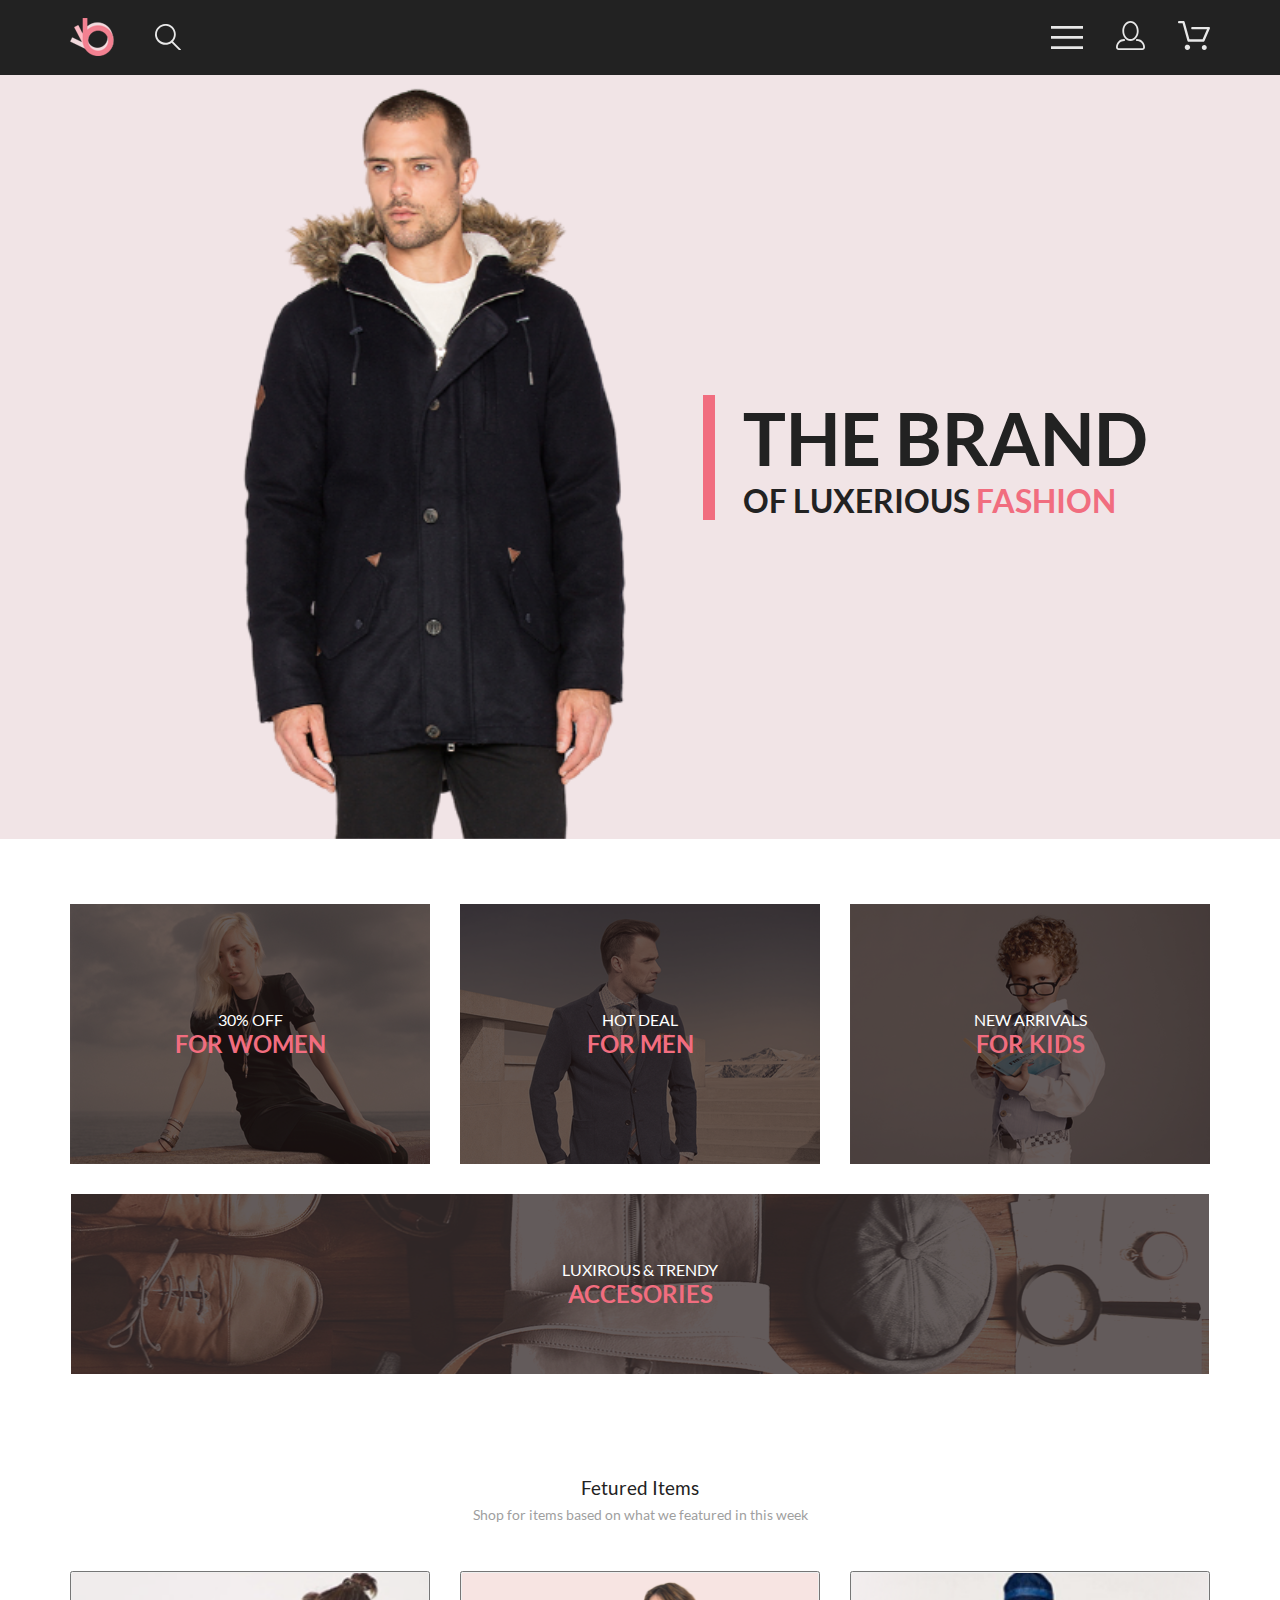
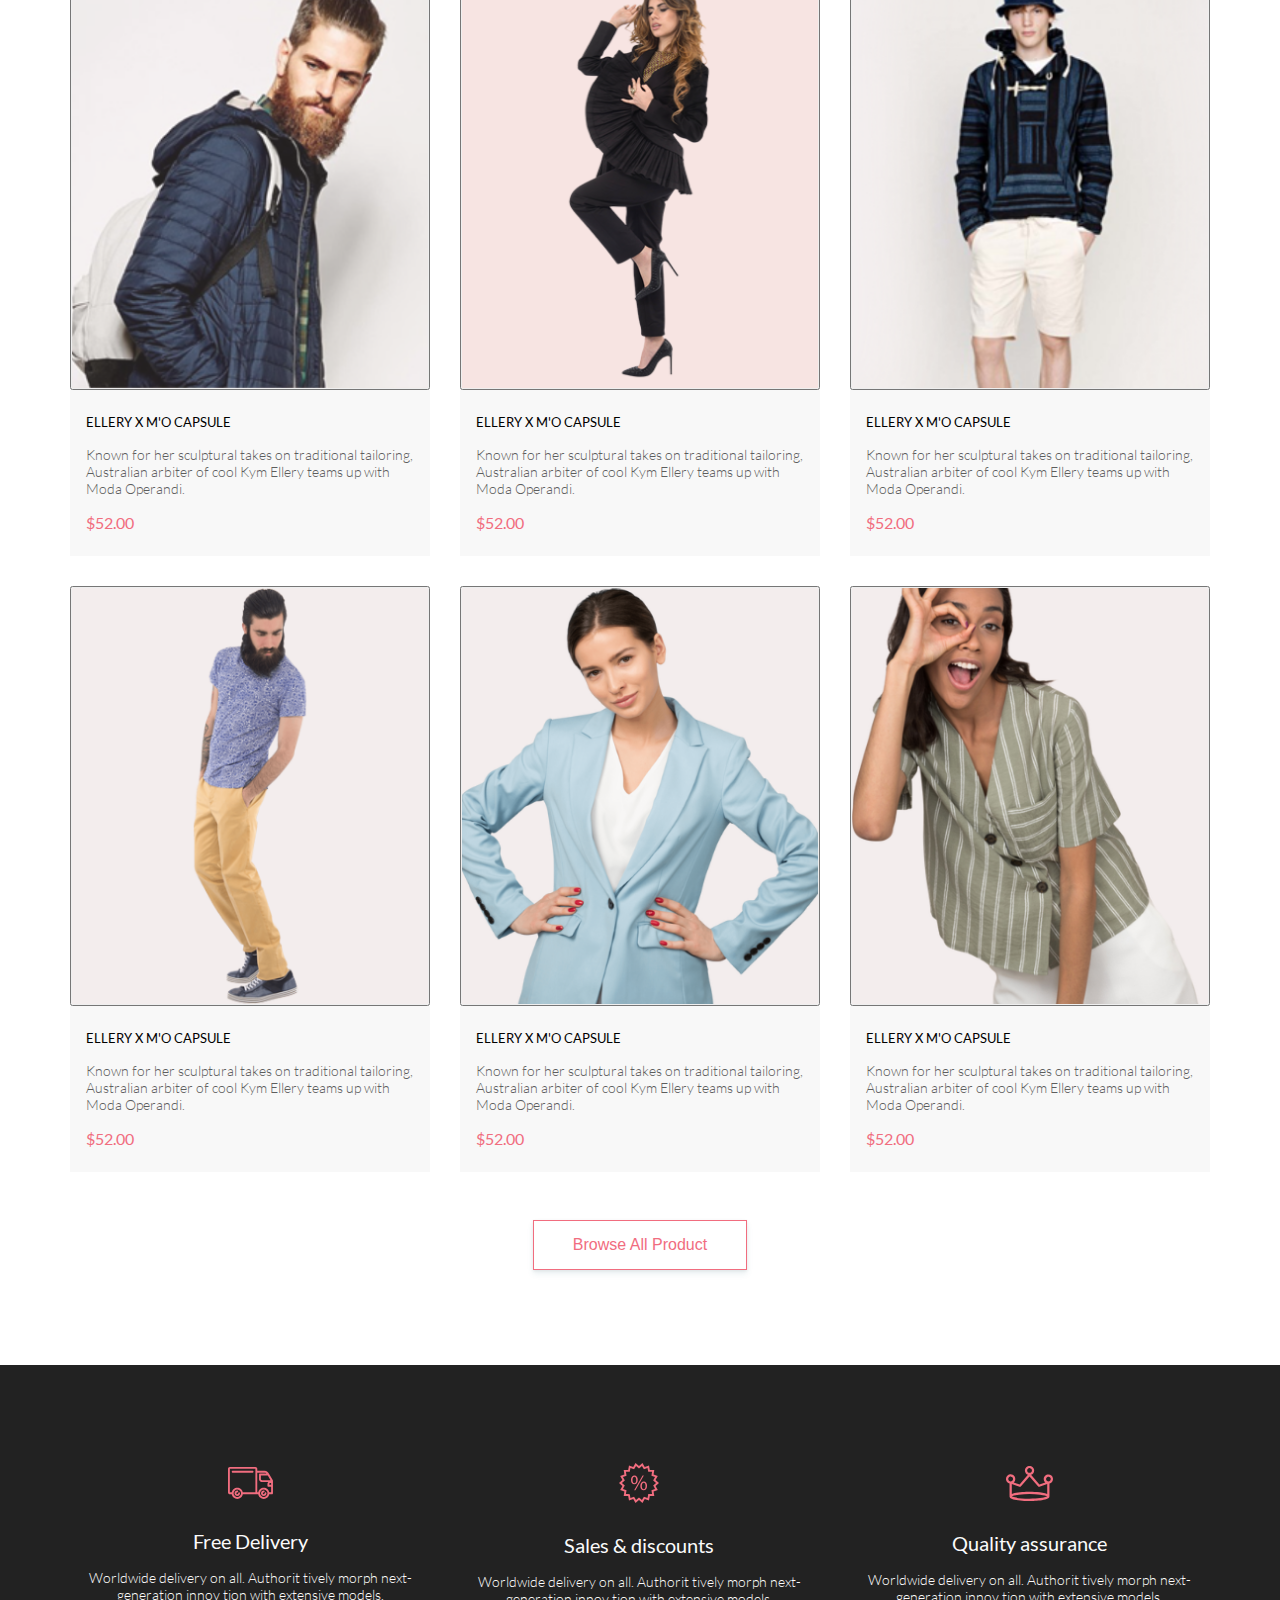
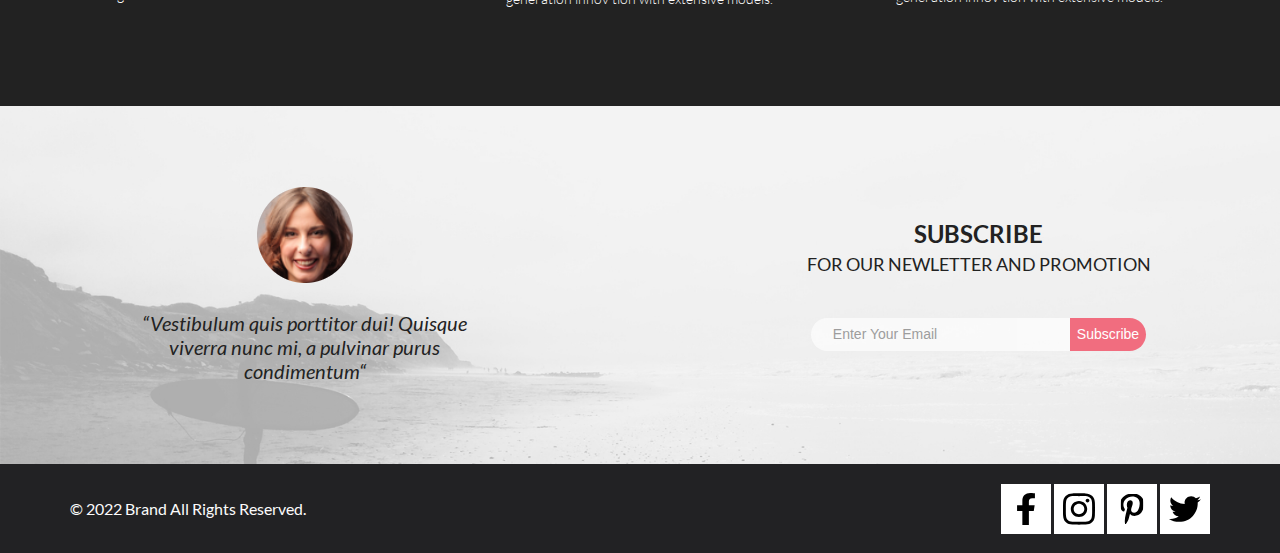
<file: index.html>
<!DOCTYPE html>
<html lang="en">
	<head>
		<meta charset="UTF-8" />
		<meta name="viewport" content="width=device-width, initial-scale=1.0" />
		<link rel="stylesheet" href="./font/stylesheet.css" />
		<link rel="stylesheet" href="./style.css" />
		<title>HtmlCssHomework</title>
	</head>
	<body>
		<header class="header center">
			<div class="header__left">
				<a href="#"><img src="./img/haderLogo1.png" alt="logo" /></a>
				<svg 
					width="26.001709"
					height="26.791992"
					viewBox="0 0 26.0017 26.792"
					fill="none"
					xmlns="http://www.w3.org/2000/svg"
					xmlns:xlink="http://www.w3.org/1999/xlink"
				>
					<desc>Created with Pixso.</desc>
					<defs />
					<path
						d="M18.06 17.41C19.67 15.65 20.63 13.39 20.77 11.01C20.91 8.62 20.23 6.27 18.83 4.33C17.44 2.39 15.43 0.99 13.12 0.36C10.82 -0.27 8.37 -0.08 6.19 0.88C4.01 1.85 2.22 3.53 1.13 5.66C0.05 7.78 -0.27 10.22 0.22 12.55C0.72 14.88 2 16.98 3.86 18.48C5.72 19.98 8.03 20.79 10.42 20.79C12.67 20.79 14.86 20.05 16.66 18.7L24.41 26.5C24.49 26.59 24.59 26.66 24.71 26.71C24.82 26.76 24.94 26.79 25.07 26.79C25.19 26.79 25.31 26.76 25.43 26.71C25.54 26.66 25.64 26.59 25.73 26.5C25.9 26.32 26 26.08 26 25.83C26 25.58 25.9 25.34 25.73 25.16L18.06 17.41ZM1.88 10.29C1.9 8.6 2.41 6.96 3.35 5.56C4.3 4.17 5.64 3.08 7.2 2.45C8.76 1.81 10.47 1.65 12.12 1.99C13.77 2.32 15.29 3.14 16.48 4.34C17.66 5.53 18.47 7.06 18.79 8.71C19.12 10.36 18.95 12.08 18.3 13.63C17.65 15.19 16.56 16.52 15.15 17.45C13.75 18.39 12.1 18.89 10.42 18.88C8.15 18.87 5.97 17.96 4.37 16.35C2.77 14.74 1.88 12.56 1.88 10.29Z"
						fill="#E8E8E8"
						fill-opacity="1.000000"
						fill-rule="nonzero"
					/>
				</svg>
			</div>
			<div class="header__right">
				<svg class="user-list__item-menu"
					width="32.000000"
					height="23.000000"
					viewBox="0 0 32 23"
					fill="none"
					xmlns="http://www.w3.org/2000/svg"
					xmlns:xlink="http://www.w3.org/1999/xlink"
				>
					<desc>Created with Pixso.</desc>
					<defs />
					<path
						d="M0 23L0 20.31L32 20.31L32 23L0 23ZM0 12.76L0 10.07L32 10.07L32 12.76L0 12.76ZM0 2.68L0 0L32 0L32 2.68L0 2.68Z"
						fill="#E8E8E8"
						fill-opacity="1.000000"
						fill-rule="nonzero"
					/>
				</svg>
				<nav class="down__nav">
					<form action="./REGISTRATION/REGISTRATION.html">
					<button class="basket none">
						<svg
						class="none"
						width="29.000000"
						height="29.000000"
						viewBox="0 0 29 29"
						fill="none"
						xmlns="http://www.w3.org/2000/svg"
						xmlns:xlink="http://www.w3.org/1999/xlink"
					>
						<desc>Created with Pixso.</desc>
						<defs />
						<path
							d="M14.5 19.93C19 19.93 22.65 15.46 22.65 9.96C22.65 4.47 19 0 14.5 0C13.36 0.02 12.24 0.3 11.23 0.82C10.22 1.34 9.34 2.08 8.66 3C7.12 4.99 6.3 7.45 6.34 9.97C6.34 15.46 10 19.93 14.5 19.93ZM14.5 1.81C18 1.81 20.84 5.47 20.84 9.96C20.84 14.46 17.99 18.12 14.5 18.12C11 18.12 8.15 14.46 8.15 9.96C8.15 5.47 11 1.81 14.5 1.81ZM20.84 18.12C20.6 18.12 20.37 18.22 20.2 18.39C20.03 18.56 19.93 18.79 19.93 19.03C19.93 19.27 20.03 19.5 20.2 19.67C20.37 19.84 20.6 19.93 20.84 19.93C22.52 19.93 24.13 20.6 25.32 21.79C26.51 22.98 27.18 24.6 27.18 26.28C27.18 26.52 27.09 26.75 26.92 26.92C26.75 27.09 26.52 27.18 26.28 27.18L2.71 27.18C2.47 27.18 2.24 27.09 2.07 26.92C1.91 26.75 1.81 26.52 1.81 26.28C1.81 24.6 2.48 22.98 3.67 21.79C4.86 20.6 6.47 19.94 8.15 19.93C8.39 19.93 8.62 19.84 8.79 19.67C8.96 19.5 9.06 19.27 9.06 19.03C9.06 18.79 8.96 18.56 8.79 18.39C8.62 18.22 8.39 18.12 8.15 18.12C5.99 18.12 3.92 18.98 2.39 20.51C0.86 22.04 0 24.11 0 26.28C0 27 0.28 27.69 0.79 28.2C1.3 28.71 1.99 28.99 2.71 29L26.28 29C27 28.99 27.69 28.71 28.2 28.2C28.71 27.69 28.99 27 29 26.28C28.99 24.11 28.13 22.04 26.6 20.51C25.07 18.98 23 18.12 20.84 18.12Z"
							fill="#E8E8E8"
							fill-opacity="1.000000"
							fill-rule="nonzero"
						/>
					</svg></button></form>
				</nav>
				<nav class="down__nav">
					<form action="./basket/indexBasket.html">
					<button class="basket none">
						<svg 
					width="31.995605"
					height="29.000000"
					viewBox="0 0 31.9956 29"
					fill="none"
					xmlns="http://www.w3.org/2000/svg"
					xmlns:xlink="http://www.w3.org/1999/xlink"
				>
					<desc>Created with Pixso.</desc>
					<defs />
					<path
						d="M26.2 29C25.55 28.97 24.94 28.69 24.49 28.22C24.05 27.75 23.81 27.12 23.82 26.47C23.83 25.82 24.1 25.2 24.56 24.75C25.03 24.3 25.65 24.04 26.3 24.04C26.94 24.04 27.57 24.3 28.03 24.75C28.49 25.2 28.76 25.82 28.77 26.47C28.79 27.12 28.54 27.75 28.1 28.22C27.66 28.69 27.04 28.97 26.4 29L26.2 29ZM6.75 26.32C6.75 25.79 6.91 25.27 7.2 24.83C7.49 24.39 7.91 24.04 8.4 23.84C8.89 23.64 9.43 23.58 9.95 23.69C10.47 23.79 10.95 24.05 11.32 24.42C11.7 24.79 11.95 25.27 12.06 25.79C12.16 26.31 12.11 26.85 11.9 27.34C11.7 27.83 11.36 28.25 10.92 28.54C10.48 28.84 9.96 29 9.43 29C9.08 29 8.73 28.93 8.4 28.79C8.08 28.66 7.78 28.46 7.53 28.21C7.28 27.96 7.08 27.67 6.95 27.34C6.82 27.02 6.75 26.67 6.75 26.32L6.75 26.32ZM10.55 20.68C10.29 20.68 10.04 20.6 9.83 20.44C9.62 20.28 9.47 20.06 9.4 19.81L4.57 2.36L1.18 2.36C0.86 2.36 0.56 2.23 0.34 2.01C0.12 1.79 0 1.49 0 1.18C0 0.86 0.12 0.56 0.34 0.34C0.56 0.12 0.86 0 1.18 0L5.46 0C5.72 -0.01 5.97 0.08 6.18 0.24C6.38 0.39 6.53 0.61 6.6 0.86L11.43 18.32L24.61 18.32L29 8.27L14.4 8.27C14.24 8.27 14.08 8.25 13.93 8.19C13.79 8.13 13.65 8.05 13.54 7.94C13.42 7.83 13.33 7.69 13.27 7.55C13.21 7.4 13.18 7.25 13.18 7.09C13.18 6.93 13.21 6.77 13.27 6.63C13.33 6.48 13.42 6.35 13.54 6.24C13.65 6.13 13.79 6.04 13.93 5.98C14.08 5.93 14.24 5.9 14.4 5.9L30.81 5.9C31 5.9 31.2 5.95 31.37 6.05C31.54 6.14 31.69 6.27 31.79 6.44C31.9 6.6 31.97 6.79 31.99 6.99C32 7.18 31.97 7.38 31.9 7.56L26.49 19.97C26.4 20.18 26.25 20.36 26.05 20.49C25.86 20.61 25.64 20.68 25.41 20.68L10.55 20.68Z"
						fill="#E8E8E8"
						fill-opacity="1.000000"
						fill-rule="nonzero"
					/>
				</svg></button></form>
				</nav>
				
			</div>
		</header>
		<div class="head center">
			<div class="head__left none"><img src="./img/LayerBaner.png" alt="photo"  /></div>
			<div class="head__right">
				<h2 class="head__rightText-top">THE BRAND</h2>
				<h2 class="head__right-BottomText">OF LUXERIOUS<span class="head__right-BottomText__red"> FASHION</span></h2>
				
			</div>
			<div class="memu-active hidden">
				<h4 class="menu-heading">MENU</h4>
				<div class="menu-man">
					<h5 class="menu-text">MAN</h5>
					<ul class="menu-list">
						<li><a href="#">Accessories</a></li>
						<li><a href="#">Bags</a></li>
						<li><a href="#">Denim</a></li>
						<li><a href="#">T-Shirts</a></li>
					</ul>
				</div>
					<div class="menu-man">
					<h5 class="menu-text">WOMAN</h5>
					<ul class="menu-list">
						<li><a href="#">Accessories</a></li>
						<li><a href="#">Jackets &amp; Coats</a></li>
						<li><a href="#">Polos</a></li>
						<li><a href="#">T-Shirts</a></li>
						<li><a href="#">Shirts</a></li>
					</ul>
				</div>
				<div class="menu-man">
					<h5 class="menu-text">KIDS</h5>
					<ul class="menu-list">
						<li><a href="#">Accessories</a></li>
						<li><a href="#">Jackets &amp; Coats</a></li>
						<li><a href="#">Polos</a></li>
						<li><a href="#">T-Shirts</a></li>
						<li><a href="#">Shirts</a></li>
						<li><a href="#">Bags</a></li>
					</ul>
				</div>

			</div>
		</div>
		<main class="main center">
			<section class="main_top">
				<div class="main__top-card">
					<div class="top__card-center">
						<img src="./img/LayerTop1.png" alt="photo" class="main__top-card-imgTop"/>
						<div class="top__card-filling"></div>
						<h3><span class="top__card-text">30% OFF</span><span class="top__card-textRed">FOR WOMEN</span></h3>
					</div>
				</div>
				<div class="main__top-card">
					<div class="top__card-center">
						<img src="./img/LayerTop2.png" alt="photo" class="main__top-card-imgTop"/>
						<div class="top__card-filling"></div>
						<h3><span class="top__card-text">HOT DEAL</span><span class="top__card-textRed">FOR MEN</span></h3>
					</div>
				</div>
				<div class="main__top-card">
					<div class="top__card-center">
						<img src="./img/LayerTop3.png" alt="photo" class="main__top-card-imgTop"/>
						<div class="top__card-filling"></div>
						<h3><span class="top__card-text">NEW ARRIVALS</span><span class="top__card-textRed">FOR KIDS</span></h3>
					</div>
				</div>
				<div class="main__top-card">
					<div class="top__card-center">
						<img src="./img/LayerTop4.png" alt="photo" class="main__top-card-imgDown"/>
						<div class="top__card-filling"></div>
						<h3>
							<span class="top__card-text">LUXIROUS &amp; TRENDY</span><span class="top__card-textRed">ACCESORIES</span>
						</h3>
					</div>
				</div>

				
			</section>
			<section class="main__down">
				<div class="main__down-title">
					<h3>Fetured Items</h3>
					<p>Shop for items based on what we featured in this week</p>
				</div>
				<div class="main__down-card">
					<div class="down__card-size">
						<button class="down__card-button">
							<img src="./img/LayerBottom1.png" alt="photo" />
							<div class="down__card-buttonAnimal">
								<p class="down__button-AnimalText">
									<svg
										width="25.987432"
										height="23.973267"
										viewBox="0 0 25.9874 23.9733"
										fill="none"
										xmlns="http://www.w3.org/2000/svg"
										xmlns:xlink="http://www.w3.org/1999/xlink"
									>
										<desc>Created with Pixso.</desc>
										<defs />
										<path
											id="Vector"
											d="M21.31 21.97C21.36 21.96 21.38 21.94 21.39 21.91C21.4 21.91 21.41 21.9 21.42 21.89C21.45 21.85 21.46 21.76 21.46 21.71C21.44 21.61 21.35 21.53 21.28 21.53C21.27 21.53 21.27 21.53 21.27 21.53C21.19 21.54 21.1 21.64 21.11 21.76C21.12 21.88 21.2 21.97 21.27 21.97L21.31 21.97ZM7.65 21.96C7.75 21.96 7.83 21.87 7.83 21.75C7.83 21.64 7.75 21.54 7.65 21.54C7.55 21.54 7.47 21.64 7.47 21.75C7.47 21.87 7.55 21.96 7.65 21.96ZM21.43 23.97C21.39 23.97 21.32 23.97 21.27 23.97C20.14 23.97 19.19 23.06 19.11 21.9C19.03 20.7 19.93 19.62 21.13 19.54C21.18 19.54 21.23 19.53 21.28 19.53C22.41 19.53 23.38 20.43 23.45 21.59C23.49 22.19 23.31 22.76 22.92 23.2C22.54 23.66 22.01 23.92 21.43 23.97ZM7.65 23.96C6.45 23.96 5.47 22.97 5.47 21.75C5.47 20.53 6.45 19.54 7.65 19.54C8.86 19.54 9.83 20.53 9.83 21.75C9.83 22.97 8.86 23.96 7.65 23.96ZM20.63 17.1L8.57 17.1C8.13 17.1 7.75 16.8 7.64 16.38L3.71 1.95L0.96 1.95C0.43 1.95 0 1.51 0 0.97C0 0.44 0.43 0 0.96 0L4.43 0C4.87 0 5.25 0.29 5.36 0.71L9.29 15.14L19.99 15.14L23.55 6.84L11.69 6.84C11.16 6.84 10.73 6.4 10.73 5.86C10.73 5.32 11.16 4.88 11.69 4.88L25.02 4.88C25.34 4.88 25.65 5.04 25.82 5.32C26 5.6 26.03 5.94 25.9 6.25L21.51 16.51C21.35 16.87 21.02 17.1 20.63 17.1Z"
											fill="#FFFFFF"
											fill-opacity="1.000000"
											fill-rule="nonzero"
										/>
									</svg>
									Add to Cart
								</p>
							</div>
						</button>
						<div class="down__card-content">
							<a href="#">ELLERY X M'O CAPSULE</a>
							<p class="down__card-contentText">
								Known for her sculptural takes on traditional tailoring, Australian arbiter of cool Kym Ellery teams up
								with Moda Operandi.
							</p>
							<p class="down__card-price">$52.00</p>
						</div>
					</div>
					<div class="down__card-size">
					 <button  class="down__card-button">
							<img src="./img/LayerBottom2.png" alt="photo" />
							<div class="down__card-buttonAnimal">
								<p class="down__button-AnimalText">
									<svg
										width="25.987432"
										height="23.973267"
										viewBox="0 0 25.9874 23.9733"
										fill="none"
										xmlns="http://www.w3.org/2000/svg"
										xmlns:xlink="http://www.w3.org/1999/xlink"
									>
										<desc>Created with Pixso.</desc>
										<defs />
										<path
											id="Vector"
											d="M21.31 21.97C21.36 21.96 21.38 21.94 21.39 21.91C21.4 21.91 21.41 21.9 21.42 21.89C21.45 21.85 21.46 21.76 21.46 21.71C21.44 21.61 21.35 21.53 21.28 21.53C21.27 21.53 21.27 21.53 21.27 21.53C21.19 21.54 21.1 21.64 21.11 21.76C21.12 21.88 21.2 21.97 21.27 21.97L21.31 21.97ZM7.65 21.96C7.75 21.96 7.83 21.87 7.83 21.75C7.83 21.64 7.75 21.54 7.65 21.54C7.55 21.54 7.47 21.64 7.47 21.75C7.47 21.87 7.55 21.96 7.65 21.96ZM21.43 23.97C21.39 23.97 21.32 23.97 21.27 23.97C20.14 23.97 19.19 23.06 19.11 21.9C19.03 20.7 19.93 19.62 21.13 19.54C21.18 19.54 21.23 19.53 21.28 19.53C22.41 19.53 23.38 20.43 23.45 21.59C23.49 22.19 23.31 22.76 22.92 23.2C22.54 23.66 22.01 23.92 21.43 23.97ZM7.65 23.96C6.45 23.96 5.47 22.97 5.47 21.75C5.47 20.53 6.45 19.54 7.65 19.54C8.86 19.54 9.83 20.53 9.83 21.75C9.83 22.97 8.86 23.96 7.65 23.96ZM20.63 17.1L8.57 17.1C8.13 17.1 7.75 16.8 7.64 16.38L3.71 1.95L0.96 1.95C0.43 1.95 0 1.51 0 0.97C0 0.44 0.43 0 0.96 0L4.43 0C4.87 0 5.25 0.29 5.36 0.71L9.29 15.14L19.99 15.14L23.55 6.84L11.69 6.84C11.16 6.84 10.73 6.4 10.73 5.86C10.73 5.32 11.16 4.88 11.69 4.88L25.02 4.88C25.34 4.88 25.65 5.04 25.82 5.32C26 5.6 26.03 5.94 25.9 6.25L21.51 16.51C21.35 16.87 21.02 17.1 20.63 17.1Z"
											fill="#FFFFFF"
											fill-opacity="1.000000"
											fill-rule="nonzero"
										/>
									</svg>
									Add to Cart
								</p>
							</div>
						</button>
						<div class="down__card-content">
							<a href="#">ELLERY X M'O CAPSULE</a>
							<p class="down__card-contentText">
								Known for her sculptural takes on traditional tailoring, Australian arbiter of cool Kym Ellery teams up
								with Moda Operandi.
							</p>
							<p class="down__card-price">$52.00</p>
						</div>
					</div>
					<div class="down__card-size">
						<button class="down__card-button">
							<img src="./img/LayerBottom3.png" alt="photo" />
							<div class="down__card-buttonAnimal">
								<p class="down__button-AnimalText">
									<svg
										width="25.987432"
										height="23.973267"
										viewBox="0 0 25.9874 23.9733"
										fill="none"
										xmlns="http://www.w3.org/2000/svg"
										xmlns:xlink="http://www.w3.org/1999/xlink"
									>
										<desc>Created with Pixso.</desc>
										<defs />
										<path
											id="Vector"
											d="M21.31 21.97C21.36 21.96 21.38 21.94 21.39 21.91C21.4 21.91 21.41 21.9 21.42 21.89C21.45 21.85 21.46 21.76 21.46 21.71C21.44 21.61 21.35 21.53 21.28 21.53C21.27 21.53 21.27 21.53 21.27 21.53C21.19 21.54 21.1 21.64 21.11 21.76C21.12 21.88 21.2 21.97 21.27 21.97L21.31 21.97ZM7.65 21.96C7.75 21.96 7.83 21.87 7.83 21.75C7.83 21.64 7.75 21.54 7.65 21.54C7.55 21.54 7.47 21.64 7.47 21.75C7.47 21.87 7.55 21.96 7.65 21.96ZM21.43 23.97C21.39 23.97 21.32 23.97 21.27 23.97C20.14 23.97 19.19 23.06 19.11 21.9C19.03 20.7 19.93 19.62 21.13 19.54C21.18 19.54 21.23 19.53 21.28 19.53C22.41 19.53 23.38 20.43 23.45 21.59C23.49 22.19 23.31 22.76 22.92 23.2C22.54 23.66 22.01 23.92 21.43 23.97ZM7.65 23.96C6.45 23.96 5.47 22.97 5.47 21.75C5.47 20.53 6.45 19.54 7.65 19.54C8.86 19.54 9.83 20.53 9.83 21.75C9.83 22.97 8.86 23.96 7.65 23.96ZM20.63 17.1L8.57 17.1C8.13 17.1 7.75 16.8 7.64 16.38L3.71 1.95L0.96 1.95C0.43 1.95 0 1.51 0 0.97C0 0.44 0.43 0 0.96 0L4.43 0C4.87 0 5.25 0.29 5.36 0.71L9.29 15.14L19.99 15.14L23.55 6.84L11.69 6.84C11.16 6.84 10.73 6.4 10.73 5.86C10.73 5.32 11.16 4.88 11.69 4.88L25.02 4.88C25.34 4.88 25.65 5.04 25.82 5.32C26 5.6 26.03 5.94 25.9 6.25L21.51 16.51C21.35 16.87 21.02 17.1 20.63 17.1Z"
											fill="#FFFFFF"
											fill-opacity="1.000000"
											fill-rule="nonzero"
										/>
									</svg>
									Add to Cart
								</p>
							</div>
						</button>
						<div class="down__card-content">
							<a href="#">ELLERY X M'O CAPSULE</a>
							<p class="down__card-contentText">
								Known for her sculptural takes on traditional tailoring, Australian arbiter of cool Kym Ellery teams up
								with Moda Operandi.
							</p>
							<p class="down__card-price">$52.00</p>
						</div>
					</div>
					<div class="down__card-size">
						<button class="down__card-button">
							<img src="./img/LayerBottom4.png" alt="photo" />
							<div class="down__card-buttonAnimal">
								<p class="down__button-AnimalText">
									<svg
										width="25.987432"
										height="23.973267"
										viewBox="0 0 25.9874 23.9733"
										fill="none"
										xmlns="http://www.w3.org/2000/svg"
										xmlns:xlink="http://www.w3.org/1999/xlink"
									>
										<desc>Created with Pixso.</desc>
										<defs />
										<path
											id="Vector"
											d="M21.31 21.97C21.36 21.96 21.38 21.94 21.39 21.91C21.4 21.91 21.41 21.9 21.42 21.89C21.45 21.85 21.46 21.76 21.46 21.71C21.44 21.61 21.35 21.53 21.28 21.53C21.27 21.53 21.27 21.53 21.27 21.53C21.19 21.54 21.1 21.64 21.11 21.76C21.12 21.88 21.2 21.97 21.27 21.97L21.31 21.97ZM7.65 21.96C7.75 21.96 7.83 21.87 7.83 21.75C7.83 21.64 7.75 21.54 7.65 21.54C7.55 21.54 7.47 21.64 7.47 21.75C7.47 21.87 7.55 21.96 7.65 21.96ZM21.43 23.97C21.39 23.97 21.32 23.97 21.27 23.97C20.14 23.97 19.19 23.06 19.11 21.9C19.03 20.7 19.93 19.62 21.13 19.54C21.18 19.54 21.23 19.53 21.28 19.53C22.41 19.53 23.38 20.43 23.45 21.59C23.49 22.19 23.31 22.76 22.92 23.2C22.54 23.66 22.01 23.92 21.43 23.97ZM7.65 23.96C6.45 23.96 5.47 22.97 5.47 21.75C5.47 20.53 6.45 19.54 7.65 19.54C8.86 19.54 9.83 20.53 9.83 21.75C9.83 22.97 8.86 23.96 7.65 23.96ZM20.63 17.1L8.57 17.1C8.13 17.1 7.75 16.8 7.64 16.38L3.71 1.95L0.96 1.95C0.43 1.95 0 1.51 0 0.97C0 0.44 0.43 0 0.96 0L4.43 0C4.87 0 5.25 0.29 5.36 0.71L9.29 15.14L19.99 15.14L23.55 6.84L11.69 6.84C11.16 6.84 10.73 6.4 10.73 5.86C10.73 5.32 11.16 4.88 11.69 4.88L25.02 4.88C25.34 4.88 25.65 5.04 25.82 5.32C26 5.6 26.03 5.94 25.9 6.25L21.51 16.51C21.35 16.87 21.02 17.1 20.63 17.1Z"
											fill="#FFFFFF"
											fill-opacity="1.000000"
											fill-rule="nonzero"
										/>
									</svg>
									Add to Cart
								</p>
							</div>
						</button>
						<div class="down__card-content">
							<a href="#">ELLERY X M'O CAPSULE</a>
							<p class="down__card-contentText">
								Known for her sculptural takes on traditional tailoring, Australian arbiter of cool Kym Ellery teams up
								with Moda Operandi.
							</p>
							<p class="down__card-price">$52.00</p>
						</div>
					</div>
					<div class="down__card-size">
						<button class="down__card-button">
							<img src="./img/LayerBottom5.png" alt="photo" />
							<div class="down__card-buttonAnimal">
								<p class="down__button-AnimalText">
									<svg
										width="25.987432"
										height="23.973267"
										viewBox="0 0 25.9874 23.9733"
										fill="none"
										xmlns="http://www.w3.org/2000/svg"
										xmlns:xlink="http://www.w3.org/1999/xlink"
									>
										<desc>Created with Pixso.</desc>
										<defs />
										<path
											id="Vector"
											d="M21.31 21.97C21.36 21.96 21.38 21.94 21.39 21.91C21.4 21.91 21.41 21.9 21.42 21.89C21.45 21.85 21.46 21.76 21.46 21.71C21.44 21.61 21.35 21.53 21.28 21.53C21.27 21.53 21.27 21.53 21.27 21.53C21.19 21.54 21.1 21.64 21.11 21.76C21.12 21.88 21.2 21.97 21.27 21.97L21.31 21.97ZM7.65 21.96C7.75 21.96 7.83 21.87 7.83 21.75C7.83 21.64 7.75 21.54 7.65 21.54C7.55 21.54 7.47 21.64 7.47 21.75C7.47 21.87 7.55 21.96 7.65 21.96ZM21.43 23.97C21.39 23.97 21.32 23.97 21.27 23.97C20.14 23.97 19.19 23.06 19.11 21.9C19.03 20.7 19.93 19.62 21.13 19.54C21.18 19.54 21.23 19.53 21.28 19.53C22.41 19.53 23.38 20.43 23.45 21.59C23.49 22.19 23.31 22.76 22.92 23.2C22.54 23.66 22.01 23.92 21.43 23.97ZM7.65 23.96C6.45 23.96 5.47 22.97 5.47 21.75C5.47 20.53 6.45 19.54 7.65 19.54C8.86 19.54 9.83 20.53 9.83 21.75C9.83 22.97 8.86 23.96 7.65 23.96ZM20.63 17.1L8.57 17.1C8.13 17.1 7.75 16.8 7.64 16.38L3.71 1.95L0.96 1.95C0.43 1.95 0 1.51 0 0.97C0 0.44 0.43 0 0.96 0L4.43 0C4.87 0 5.25 0.29 5.36 0.71L9.29 15.14L19.99 15.14L23.55 6.84L11.69 6.84C11.16 6.84 10.73 6.4 10.73 5.86C10.73 5.32 11.16 4.88 11.69 4.88L25.02 4.88C25.34 4.88 25.65 5.04 25.82 5.32C26 5.6 26.03 5.94 25.9 6.25L21.51 16.51C21.35 16.87 21.02 17.1 20.63 17.1Z"
											fill="#FFFFFF"
											fill-opacity="1.000000"
											fill-rule="nonzero"
										/>
									</svg>
									Add to Cart
								</p>
							</div>
						</button>
						<div class="down__card-content">
							<a href="#">ELLERY X M'O CAPSULE</a>
							<p class="down__card-contentText">
								Known for her sculptural takes on traditional tailoring, Australian arbiter of cool Kym Ellery teams up
								with Moda Operandi.
							</p>
							<p class="down__card-price">$52.00</p>
						</div>
					</div>
					<div class="down__card-size">
						<button class="down__card-button">
							<img src="./img/LayerBottom6.png" alt="photo" />
							<div class="down__card-buttonAnimal">
								<p class="down__button-AnimalText">
									<svg
										width="25.987432"
										height="23.973267"
										viewBox="0 0 25.9874 23.9733"
										fill="none"
										xmlns="http://www.w3.org/2000/svg"
										xmlns:xlink="http://www.w3.org/1999/xlink"
									>
										<desc>Created with Pixso.</desc>
										<defs />
										<path
											id="Vector"
											d="M21.31 21.97C21.36 21.96 21.38 21.94 21.39 21.91C21.4 21.91 21.41 21.9 21.42 21.89C21.45 21.85 21.46 21.76 21.46 21.71C21.44 21.61 21.35 21.53 21.28 21.53C21.27 21.53 21.27 21.53 21.27 21.53C21.19 21.54 21.1 21.64 21.11 21.76C21.12 21.88 21.2 21.97 21.27 21.97L21.31 21.97ZM7.65 21.96C7.75 21.96 7.83 21.87 7.83 21.75C7.83 21.64 7.75 21.54 7.65 21.54C7.55 21.54 7.47 21.64 7.47 21.75C7.47 21.87 7.55 21.96 7.65 21.96ZM21.43 23.97C21.39 23.97 21.32 23.97 21.27 23.97C20.14 23.97 19.19 23.06 19.11 21.9C19.03 20.7 19.93 19.62 21.13 19.54C21.18 19.54 21.23 19.53 21.28 19.53C22.41 19.53 23.38 20.43 23.45 21.59C23.49 22.19 23.31 22.76 22.92 23.2C22.54 23.66 22.01 23.92 21.43 23.97ZM7.65 23.96C6.45 23.96 5.47 22.97 5.47 21.75C5.47 20.53 6.45 19.54 7.65 19.54C8.86 19.54 9.83 20.53 9.83 21.75C9.83 22.97 8.86 23.96 7.65 23.96ZM20.63 17.1L8.57 17.1C8.13 17.1 7.75 16.8 7.64 16.38L3.71 1.95L0.96 1.95C0.43 1.95 0 1.51 0 0.97C0 0.44 0.43 0 0.96 0L4.43 0C4.87 0 5.25 0.29 5.36 0.71L9.29 15.14L19.99 15.14L23.55 6.84L11.69 6.84C11.16 6.84 10.73 6.4 10.73 5.86C10.73 5.32 11.16 4.88 11.69 4.88L25.02 4.88C25.34 4.88 25.65 5.04 25.82 5.32C26 5.6 26.03 5.94 25.9 6.25L21.51 16.51C21.35 16.87 21.02 17.1 20.63 17.1Z"
											fill="#FFFFFF"
											fill-opacity="1.000000"
											fill-rule="nonzero"
										/>
									</svg>
									Add to Cart
								</p>
							</div>
						</button>
						<div class="down__card-content">
							<a href="#">ELLERY X M'O CAPSULE</a>
							<p class="down__card-contentText">
								Known for her sculptural takes on traditional tailoring, Australian arbiter of cool Kym Ellery teams up
								with Moda Operandi.
							</p>
							<p class="down__card-price">$52.00</p>
						</div>
					</div>
				
					
				</div>

				<nav class="down__nav">
					<form action="./page_2/index2.html">
					<button class="dowm__nav-button">Browse All Product</button></form>
				</nav>


			</section>


		</main>


		<aside class="aside center">
			<nav class="aside__top-content">
				<svg
					width="44.989014"
					height="31.934570"
					viewBox="0 0 44.989 31.9346"
					fill="none"
					xmlns="http://www.w3.org/2000/svg"
					xmlns:xlink="http://www.w3.org/1999/xlink"
				>
					<desc>Created with Pixso.</desc>
					<defs />
					<path
						d="M30.25 27.24L14.78 27.24C14.57 28.55 13.9 29.74 12.89 30.6C11.89 31.46 10.61 31.93 9.28 31.93C7.96 31.93 6.68 31.46 5.67 30.6C4.66 29.74 4 28.55 3.79 27.24L1.85 27.24C1.36 27.23 0.88 27.04 0.54 26.68C0.19 26.33 -0.01 25.86 0 25.36L0 1.87C-0.01 1.38 0.19 0.9 0.54 0.55C0.88 0.2 1.36 0 1.85 0L27.4 0C27.9 0 28.37 0.2 28.72 0.55C29.07 0.9 29.26 1.38 29.26 1.87L29.26 3.78L36.38 3.78C36.46 3.78 36.54 3.79 36.62 3.81C38.92 4.01 40.08 5.21 41.3 7.27L44.85 13.36C44.94 13.51 44.98 13.67 44.98 13.84L44.98 26.3C44.99 26.55 44.89 26.78 44.71 26.96C44.54 27.14 44.3 27.24 44.06 27.24L41.24 27.24C41.03 28.54 40.37 29.74 39.36 30.6C38.35 31.46 37.07 31.93 35.75 31.93C34.42 31.93 33.14 31.46 32.14 30.6C31.13 29.74 30.46 28.54 30.25 27.24L30.25 27.24ZM32.03 26.3C32.04 27.03 32.26 27.75 32.68 28.35C33.09 28.96 33.67 29.43 34.35 29.7C35.03 29.98 35.78 30.05 36.49 29.9C37.21 29.75 37.87 29.39 38.39 28.87C38.9 28.35 39.25 27.69 39.39 26.97C39.53 26.25 39.46 25.51 39.17 24.83C38.89 24.15 38.42 23.57 37.81 23.17C37.2 22.76 36.48 22.54 35.75 22.54C34.76 22.55 33.81 22.95 33.11 23.65C32.42 24.36 32.03 25.31 32.03 26.3ZM5.57 26.3C5.57 27.03 5.8 27.75 6.21 28.35C6.63 28.96 7.21 29.43 7.89 29.7C8.57 29.98 9.31 30.05 10.03 29.9C10.75 29.75 11.41 29.39 11.92 28.87C12.44 28.35 12.79 27.69 12.93 26.97C13.07 26.25 12.99 25.51 12.71 24.83C12.43 24.15 11.95 23.57 11.34 23.17C10.73 22.76 10.02 22.54 9.28 22.54C8.29 22.55 7.34 22.95 6.65 23.65C5.95 24.36 5.56 25.31 5.57 26.3L5.57 26.3ZM41.24 25.36L43.13 25.36L43.13 19.74L40.39 19.74C40.27 19.74 40.15 19.72 40.03 19.67C39.92 19.62 39.82 19.55 39.73 19.47C39.64 19.38 39.58 19.28 39.53 19.16C39.48 19.05 39.46 18.93 39.46 18.8L39.46 16.96C39.46 16.24 39.74 15.54 40.23 15.02L33.85 15.02C33.77 15.02 33.7 15.01 33.62 14.99C32.92 14.93 32.26 14.6 31.79 14.08C31.31 13.56 31.05 12.87 31.05 12.17L31.05 7.47C31.05 7.34 31.07 7.22 31.12 7.11C31.16 7 31.23 6.89 31.32 6.81C31.4 6.72 31.51 6.65 31.62 6.6C31.73 6.55 31.85 6.53 31.98 6.53L38.46 6.53C38.12 6.21 37.71 5.97 37.26 5.81C36.82 5.66 36.35 5.61 35.88 5.65L29.26 5.65L29.26 25.36L30.25 25.36C30.46 24.05 31.13 22.86 32.13 22C33.14 21.14 34.42 20.67 35.75 20.67C37.07 20.67 38.35 21.14 39.36 22C40.37 22.86 41.03 24.05 41.24 25.36L41.24 25.36ZM14.78 25.36L27.4 25.36L27.4 1.87L1.85 1.87L1.85 25.36L3.79 25.36C4 24.05 4.66 22.86 5.67 22C6.68 21.14 7.96 20.67 9.28 20.67C10.61 20.67 11.89 21.14 12.89 22C13.9 22.86 14.57 24.05 14.78 25.36L14.78 25.36ZM41.32 16.96L41.32 17.87L43.13 17.87L43.13 16.02L42.25 16.02C42 16.02 41.76 16.12 41.59 16.3C41.42 16.47 41.32 16.71 41.32 16.96L41.32 16.96ZM32.9 12.17C32.9 12.42 33 12.66 33.18 12.84C33.36 13.02 33.6 13.13 33.85 13.13C33.91 13.13 33.98 13.13 34.04 13.15L42.57 13.15L39.8 8.41L32.9 8.41L32.9 12.17ZM33 26.3C32.99 25.57 33.28 24.86 33.8 24.34C34.31 23.82 35.01 23.53 35.75 23.52C35.99 23.52 36.23 23.62 36.41 23.8C36.59 23.97 36.68 24.21 36.68 24.46C36.68 24.71 36.59 24.95 36.41 25.13C36.23 25.3 35.99 25.4 35.75 25.4C35.57 25.4 35.39 25.45 35.24 25.55C35.09 25.65 34.98 25.79 34.91 25.95C34.84 26.11 34.82 26.3 34.85 26.47C34.89 26.65 34.97 26.81 35.1 26.93C35.22 27.06 35.38 27.15 35.56 27.18C35.73 27.22 35.92 27.2 36.08 27.13C36.25 27.06 36.39 26.95 36.49 26.8C36.59 26.65 36.64 26.48 36.64 26.3C36.64 26.05 36.74 25.82 36.91 25.64C37.08 25.47 37.32 25.37 37.57 25.37C37.81 25.37 38.05 25.47 38.22 25.64C38.4 25.82 38.5 26.05 38.5 26.3C38.5 27.03 38.21 27.73 37.69 28.24C37.17 28.76 36.47 29.05 35.75 29.05C35.02 29.05 34.32 28.76 33.8 28.24C33.28 27.73 33 27.03 33 26.3L33 26.3ZM6.53 26.3C6.53 25.57 6.82 24.86 7.33 24.34C7.85 23.82 8.55 23.53 9.28 23.52C9.53 23.52 9.77 23.62 9.95 23.8C10.12 23.97 10.22 24.21 10.22 24.46C10.22 24.71 10.12 24.95 9.95 25.13C9.77 25.3 9.53 25.4 9.28 25.4C9.1 25.4 8.93 25.45 8.78 25.55C8.63 25.65 8.51 25.79 8.44 25.95C8.38 26.11 8.36 26.3 8.39 26.47C8.42 26.65 8.51 26.81 8.63 26.93C8.76 27.06 8.92 27.15 9.1 27.18C9.27 27.22 9.45 27.2 9.62 27.13C9.78 27.06 9.92 26.95 10.02 26.8C10.12 26.65 10.17 26.48 10.17 26.3C10.17 26.05 10.27 25.82 10.45 25.64C10.62 25.47 10.86 25.37 11.1 25.37C11.35 25.37 11.58 25.47 11.76 25.64C11.93 25.82 12.03 26.05 12.03 26.3C12.03 27.03 11.74 27.73 11.23 28.24C10.71 28.76 10.01 29.05 9.28 29.05C8.55 29.05 7.85 28.76 7.34 28.24C6.82 27.73 6.53 27.03 6.53 26.3L6.53 26.3ZM4.67 5.65C4.43 5.65 4.19 5.56 4.01 5.38C3.84 5.2 3.74 4.97 3.74 4.72C3.74 4.47 3.84 4.23 4.01 4.05C4.19 3.88 4.43 3.78 4.67 3.78L24.58 3.78C24.82 3.78 25.06 3.88 25.24 4.05C25.41 4.23 25.51 4.47 25.51 4.72C25.51 4.97 25.41 5.2 25.24 5.38C25.06 5.56 24.82 5.65 24.58 5.65L4.67 5.65Z"
						fill="#F16D7F"
						fill-opacity="1.000000"
						fill-rule="nonzero"
					/>
				</svg>
				<div class="aside__top-contentText">
					<h3>Free Delivery</h3>
					<p>Worldwide delivery on all. Authorit tively morph next-generation innov tion with extensive models.</p>
				</div>
			</nav>
			<nav class="aside__top-content">
				<svg
					width="39.985962"
					height="39.923828"
					viewBox="0 0 39.986 39.9238"
					fill="none"
					xmlns="http://www.w3.org/2000/svg"
					xmlns:xlink="http://www.w3.org/1999/xlink"
				>
					<desc>Created with Pixso.</desc>
					<defs />
					<path
						d="M19.99 37.02L16.52 39.92L14.23 36L9.99 37.51L9.17 33.03L4.68 32.99L5.41 28.49L1.2 26.89L3.41 22.92L0 19.95L3.41 16.99L1.2 13.02L5.41 11.42L4.67 6.93L9.17 6.88L9.99 2.4L14.23 3.91L16.52 0L19.99 2.89L23.46 0L25.75 3.92L29.99 2.4L30.81 6.88L35.3 6.93L34.57 11.42L38.78 13.03L36.57 16.99L39.98 19.96L36.57 22.92L38.78 26.89L34.57 28.49L35.3 32.98L30.81 33.03L29.99 37.51L25.75 36L23.46 39.92L19.99 37.02ZM21.2 35.54L22.96 37.01L24.12 35.02L24.91 33.66L26.38 34.18L28.53 34.95L28.95 32.68L29.23 31.12L30.79 31.11L33.07 31.09L32.7 28.8L32.45 27.25L33.91 26.69L36.04 25.88L34.92 23.87L34.15 22.49L35.34 21.47L37.07 19.96L35.34 18.46L34.16 17.43L34.92 16.05L36.04 14.04L33.91 13.23L32.45 12.68L32.7 11.12L33.08 8.83L30.79 8.81L29.23 8.8L28.95 7.24L28.53 4.97L26.38 5.74L24.91 6.26L24.12 4.9L22.96 2.91L21.2 4.38L19.99 5.39L18.79 4.38L17.03 2.91L15.86 4.9L15.07 6.26L13.6 5.73L11.45 4.97L11.03 7.24L10.75 8.8L9.19 8.81L6.91 8.83L7.28 11.11L7.53 12.67L6.08 13.23L3.94 14.04L5.06 16.05L5.83 17.42L4.65 18.45L2.91 19.96L4.64 21.47L5.83 22.5L5.06 23.87L3.94 25.88L6.07 26.69L7.53 27.25L7.28 28.81L6.91 31.09L9.19 31.11L10.75 31.13L11.03 32.68L11.45 34.96L13.6 34.19L15.07 33.67L15.86 35.02L17.03 37.01L18.79 35.54L19.99 34.54L21.2 35.54ZM21.31 23.02C21.31 20.09 22.88 18.46 24.77 18.46C26.78 18.46 28.07 20.02 28.07 22.79C28.07 25.85 26.49 27.37 24.66 27.37C22.88 27.37 21.33 25.92 21.31 23.02ZM22.83 22.93C22.81 24.78 23.52 26.18 24.71 26.18C25.98 26.18 26.56 24.8 26.56 22.88C26.56 21.12 26.05 19.65 24.71 19.65C23.5 19.64 22.83 21.1 22.83 22.93L22.83 22.93ZM15.19 27.33L23.6 12.61L24.84 12.61L16.42 27.33L15.19 27.33ZM11.97 16.99C11.97 14.09 13.54 12.45 15.43 12.45C17.43 12.45 18.76 14.02 18.76 16.79C18.76 19.84 17.17 21.36 15.32 21.36C13.54 21.36 12 19.91 11.97 16.99L11.97 16.99ZM13.52 16.92C13.47 18.77 14.16 20.18 15.37 20.18C16.64 20.18 17.22 18.79 17.22 16.88C17.22 15.11 16.71 13.64 15.37 13.64C14.16 13.64 13.52 15.09 13.52 16.92L13.52 16.92Z"
						fill="#F16D7F"
						fill-opacity="1.000000"
						fill-rule="nonzero"
					/>
				</svg>
				<div class="aside__top-contentText">
					<h3>Sales &amp; discounts</h3>
					<p>Worldwide delivery on all. Authorit tively morph next-generation innov tion with extensive models.</p>
				</div>
			</nav>
			<nav class="aside__top-content">
				<svg
					width="47.022949"
					height="34.926758"
					viewBox="0 0 47.0229 34.9268"
					fill="none"
					xmlns="http://www.w3.org/2000/svg"
					xmlns:xlink="http://www.w3.org/1999/xlink"
				>
					<desc>Created with Pixso.</desc>
					<defs />
					<path
						d="M42.37 8.53C41.15 8.52 39.98 8.99 39.11 9.84C38.24 10.69 37.74 11.85 37.72 13.06C37.73 13.7 37.87 14.34 38.14 14.92C38.41 15.5 38.8 16.01 39.28 16.43L33.42 18.48L25.08 8.8C25.98 8.5 26.76 7.93 27.32 7.17C27.87 6.41 28.17 5.49 28.18 4.54C28.16 3.33 27.66 2.17 26.79 1.32C25.92 0.47 24.75 0 23.54 0C22.32 0 21.16 0.47 20.29 1.32C19.42 2.17 18.92 3.33 18.89 4.54C18.9 5.48 19.2 6.39 19.75 7.15C20.29 7.91 21.06 8.48 21.94 8.79L13.59 18.49L7.73 16.43C8.22 16.02 8.61 15.5 8.88 14.92C9.14 14.34 9.28 13.71 9.29 13.07C9.31 12.19 9.08 11.32 8.64 10.57C8.19 9.82 7.54 9.2 6.76 8.81C5.97 8.41 5.1 8.24 4.22 8.32C3.35 8.4 2.52 8.72 1.82 9.25C1.12 9.79 0.59 10.51 0.29 11.33C-0.02 12.15 -0.09 13.04 0.09 13.9C0.27 14.76 0.69 15.55 1.3 16.18C1.91 16.81 2.69 17.25 3.54 17.46L3.54 29.75C3.55 29.83 3.57 29.91 3.59 29.99C3.56 30.12 3.54 30.25 3.54 30.38C3.54 34.79 21.46 34.92 23.5 34.92C25.55 34.92 43.47 34.79 43.47 30.38C43.47 30.25 43.45 30.12 43.42 29.99C43.44 29.91 43.46 29.83 43.47 29.75L43.47 17.46C44.57 17.22 45.54 16.58 46.19 15.66C46.84 14.74 47.12 13.62 46.98 12.5C46.85 11.38 46.3 10.36 45.45 9.62C44.59 8.89 43.5 8.5 42.37 8.53L42.37 8.53ZM21.15 4.55C21.14 4.07 21.27 3.61 21.52 3.21C21.78 2.81 22.15 2.49 22.58 2.3C23.02 2.11 23.5 2.06 23.97 2.14C24.43 2.23 24.86 2.45 25.2 2.78C25.54 3.11 25.77 3.54 25.87 4C25.97 4.47 25.92 4.95 25.75 5.39C25.57 5.83 25.26 6.2 24.87 6.47C24.47 6.73 24.01 6.87 23.54 6.87C22.91 6.88 22.31 6.64 21.86 6.2C21.42 5.77 21.16 5.17 21.15 4.55ZM13.56 20.82C13.78 20.9 14.01 20.91 14.23 20.85C14.46 20.79 14.65 20.67 14.81 20.49L23.51 10.39L32.21 20.49C32.36 20.67 32.56 20.79 32.78 20.85C33 20.91 33.23 20.9 33.45 20.82L41.21 18.1L41.21 28.04C36.32 25.91 25.1 25.84 23.51 25.84C21.92 25.84 10.69 25.91 5.81 28.04L5.81 18.1L13.56 20.82ZM23.5 32.71C14.8 32.71 9.25 31.7 6.95 30.85C6.6 30.73 6.26 30.57 5.95 30.38C6.67 29.85 9.01 29.14 12.91 28.64C19.95 27.84 27.05 27.84 34.09 28.64C37.99 29.14 40.33 29.85 41.05 30.38C40.74 30.57 40.41 30.73 40.06 30.85C37.76 31.7 32.21 32.71 23.5 32.71ZM2.26 13.06C2.25 12.59 2.38 12.12 2.63 11.72C2.89 11.32 3.26 11.01 3.69 10.82C4.12 10.63 4.61 10.58 5.07 10.66C5.54 10.75 5.97 10.97 6.31 11.3C6.65 11.63 6.88 12.06 6.98 12.52C7.07 12.99 7.03 13.47 6.85 13.91C6.67 14.35 6.37 14.72 5.97 14.99C5.58 15.25 5.12 15.39 4.64 15.39C4.02 15.4 3.41 15.16 2.97 14.72C2.52 14.29 2.26 13.69 2.26 13.06ZM42.37 15.39C41.91 15.38 41.47 15.24 41.09 14.97C40.72 14.71 40.43 14.34 40.26 13.92C40.09 13.49 40.05 13.02 40.15 12.58C40.25 12.13 40.47 11.72 40.8 11.4C41.13 11.08 41.54 10.86 41.99 10.78C42.44 10.69 42.91 10.74 43.33 10.92C43.75 11.1 44.11 11.39 44.37 11.78C44.62 12.16 44.76 12.61 44.76 13.06C44.75 13.69 44.49 14.28 44.04 14.72C43.6 15.16 42.99 15.4 42.37 15.39L42.37 15.39Z"
						fill="#F16D7F"
						fill-opacity="1.000000"
						fill-rule="nonzero"
					/>
				</svg>

				<div class="aside__top-contentText">
					<h3>Quality assurance</h3>
					<p>Worldwide delivery on all. Authorit tively morph next-generation innov tion with extensive models.</p>
				</div>
			</nav>
		</aside>
		<aside class="aside__down">
			<img src="./img/fon.jpeg" alt="fon" class="aside__down-fon" />
			<nav class="aside__down-content center">
				<div class="aside__down-contLeft">
					<img src="./img/layerFotter.png" alt="photo" />
					<p>“Vestibulum quis porttitor dui! Quisque viverra nunc mi, a pulvinar purus condimentum“</p>
				</div>
				<div class="aside__down-contRight">
					<h3>SUBSCRIBE</h3>
					<p>FOR OUR NEWLETTER AND PROMOTION</p>
					<form action="#" class="aside__down-form">
						<input type="email" placeholder="Enter Your Email" name="search" class="aside__down-form_input" />
						<button type="submit" class="aside__down-form_button">Subscribe</button>
					</form>
				</div>
			</nav>
		</aside>
		<footer class="footer center">
			<nav class="footer__nav">
				<div class="footer__left"><p>&copy; 2022 Brand All Rights Reserved.</p></div>
				<div class="fooret__right">
					<svg
						width="8.211304"
						height="14.720001"
						viewBox="0 0 8.2113 14.72"
						fill="none"
						xmlns="http://www.w3.org/2000/svg"
						xmlns:xlink="http://www.w3.org/1999/xlink"
					>
						<desc>Created with Pixso.</desc>
						<defs />
						<path
							id="Vector"
							d="M7.67 8.28L8.09 5.61L5.43 5.61L5.43 3.88C5.43 3.15 5.8 2.44 7 2.44L8.21 2.44L8.21 0.17C8.21 0.17 7.11 0 6.06 0C3.87 0 2.43 1.27 2.43 3.58L2.43 5.61L0 5.61L0 8.28L2.43 8.28L2.43 14.72L5.43 14.72L5.43 8.28L7.67 8.28Z"
							fill="#000000"
							fill-opacity="1.000000"
							fill-rule="nonzero"
						/>
					</svg>

					<svg
						width="15.167847"
						height="14.879974"
						viewBox="0 0 15.1678 14.88"
						fill="none"
						xmlns="http://www.w3.org/2000/svg"
						xmlns:xlink="http://www.w3.org/1999/xlink"
					>
						<desc>Created with Pixso.</desc>
						<defs />
						<path
							id="Vector"
							d="M7.58 3.62C5.43 3.62 3.69 5.32 3.69 7.44C3.69 9.55 5.43 11.25 7.58 11.25C9.73 11.25 11.47 9.55 11.47 7.44C11.47 5.32 9.73 3.62 7.58 3.62ZM7.58 9.92C6.19 9.92 5.05 8.8 5.05 7.44C5.05 6.07 6.19 4.95 7.58 4.95C8.97 4.95 10.11 6.07 10.11 7.44C10.11 8.8 8.97 9.92 7.58 9.92ZM12.53 3.46C12.53 3.96 12.13 4.35 11.63 4.35C11.12 4.35 10.72 3.96 10.72 3.46C10.72 2.97 11.13 2.57 11.63 2.57C12.13 2.57 12.53 2.97 12.53 3.46ZM15.11 4.37C15.05 3.18 14.77 2.12 13.88 1.25C13 0.38 11.92 0.11 10.71 0.05C9.46 -0.02 5.7 -0.02 4.45 0.05C3.24 0.1 2.16 0.38 1.27 1.25C0.38 2.12 0.11 3.17 0.05 4.36C-0.02 5.59 -0.02 9.27 0.05 10.5C0.11 11.7 0.38 12.75 1.27 13.62C2.16 14.49 3.24 14.76 4.45 14.82C5.7 14.89 9.46 14.89 10.71 14.82C11.92 14.77 13 14.49 13.88 13.62C14.77 12.75 15.05 11.7 15.11 10.5C15.18 9.27 15.18 5.6 15.11 4.37ZM13.49 11.82C13.23 12.47 12.72 12.97 12.05 13.24C11.05 13.62 8.68 13.53 7.58 13.53C6.48 13.53 4.11 13.62 3.11 13.24C2.45 12.98 1.94 12.48 1.67 11.82C1.27 10.84 1.36 8.52 1.36 7.44C1.36 6.35 1.28 4.03 1.67 3.05C1.93 2.4 2.44 1.9 3.11 1.63C4.11 1.25 6.48 1.34 7.58 1.34C8.68 1.34 11.06 1.25 12.05 1.63C12.71 1.89 13.22 2.39 13.49 3.05C13.89 4.03 13.8 6.35 13.8 7.44C13.8 8.52 13.89 10.84 13.49 11.82Z"
							fill="#000000"
							fill-opacity="1.000000"
							fill-rule="nonzero"
						/>
					</svg>

					<svg
						width="12.127441"
						height="16.000000"
						viewBox="0 0 12.1274 16"
						fill="none"
						xmlns="http://www.w3.org/2000/svg"
						xmlns:xlink="http://www.w3.org/1999/xlink"
					>
						<desc>Created with Pixso.</desc>
						<defs>
							<clipPath id="clip190_1618">
								<rect
									rx="0.000000"
									width="11.127501"
									height="15.000000"
									transform="translate(0.500000 0.500000)"
									fill="white"
									fill-opacity="0"
								/>
							</clipPath>
						</defs>
						<rect
							rx="0.000000"
							width="11.127501"
							height="15.000000"
							transform="translate(0.500000 0.500000)"
							fill="#FFFFFF"
							fill-opacity="0"
						/>
						<g clip-path="url(#clip190_1618)">
							<path
								d="M6.44 0.2C3.2 0.2 0 2.34 0 5.79C0 8 1.25 9.25 2 9.25C2.32 9.25 2.5 8.38 2.5 8.14C2.5 7.85 1.75 7.23 1.75 6.02C1.75 3.51 3.68 1.73 6.18 1.73C8.33 1.73 9.92 2.94 9.92 5.16C9.92 6.82 9.25 9.93 7.07 9.93C6.29 9.93 5.61 9.37 5.61 8.56C5.61 7.38 6.45 6.24 6.45 5.02C6.45 2.95 3.48 3.32 3.48 5.82C3.48 6.35 3.55 6.93 3.78 7.41C3.35 9.26 2.46 12.03 2.46 13.94C2.46 14.53 2.54 15.11 2.6 15.7C2.71 15.82 2.65 15.81 2.82 15.75C4.41 13.6 4.35 13.17 5.07 10.35C5.46 11.08 6.47 11.48 7.26 11.48C10.62 11.48 12.12 8.24 12.12 5.33C12.12 2.22 9.41 0.2 6.44 0.2Z"
								fill="#000000"
								fill-opacity="1.000000"
								fill-rule="nonzero"
							/>
						</g>
					</svg>

					<svg
						width="16.169922"
						height="12.994904"
						viewBox="0 0 16.1699 12.9949"
						fill="none"
						xmlns="http://www.w3.org/2000/svg"
						xmlns:xlink="http://www.w3.org/1999/xlink"
					>
						<desc>Created with Pixso.</desc>
						<defs />
						<path
							id="Vector"
							d="M14.5 3.23C14.51 3.38 14.51 3.52 14.51 3.66C14.51 7.99 11.18 12.99 5.08 12.99C3.21 12.99 1.46 12.45 0 11.52C0.26 11.55 0.52 11.56 0.8 11.56C2.34 11.56 3.77 11.04 4.91 10.16C3.45 10.13 2.23 9.18 1.81 7.88C2.02 7.91 2.22 7.93 2.44 7.93C2.73 7.93 3.03 7.89 3.31 7.82C1.79 7.52 0.65 6.2 0.65 4.6L0.65 4.56C1.09 4.81 1.61 4.96 2.15 4.98C1.26 4.39 0.67 3.39 0.67 2.25C0.67 1.64 0.84 1.08 1.12 0.59C2.76 2.58 5.21 3.88 7.96 4.03C7.91 3.78 7.87 3.53 7.87 3.27C7.87 1.47 9.35 0 11.19 0C12.14 0 13 0.39 13.61 1.03C14.36 0.89 15.08 0.61 15.71 0.24C15.47 1 14.94 1.64 14.26 2.05C14.92 1.97 15.57 1.79 16.16 1.54C15.71 2.19 15.15 2.77 14.5 3.23Z"
							fill="#000000"
							fill-opacity="1.000000"
							fill-rule="nonzero"
						/>
					</svg>
				</div>
			</nav>
		</footer>
		<script src="./script.js"></script>
	</body>
</html>
</file>
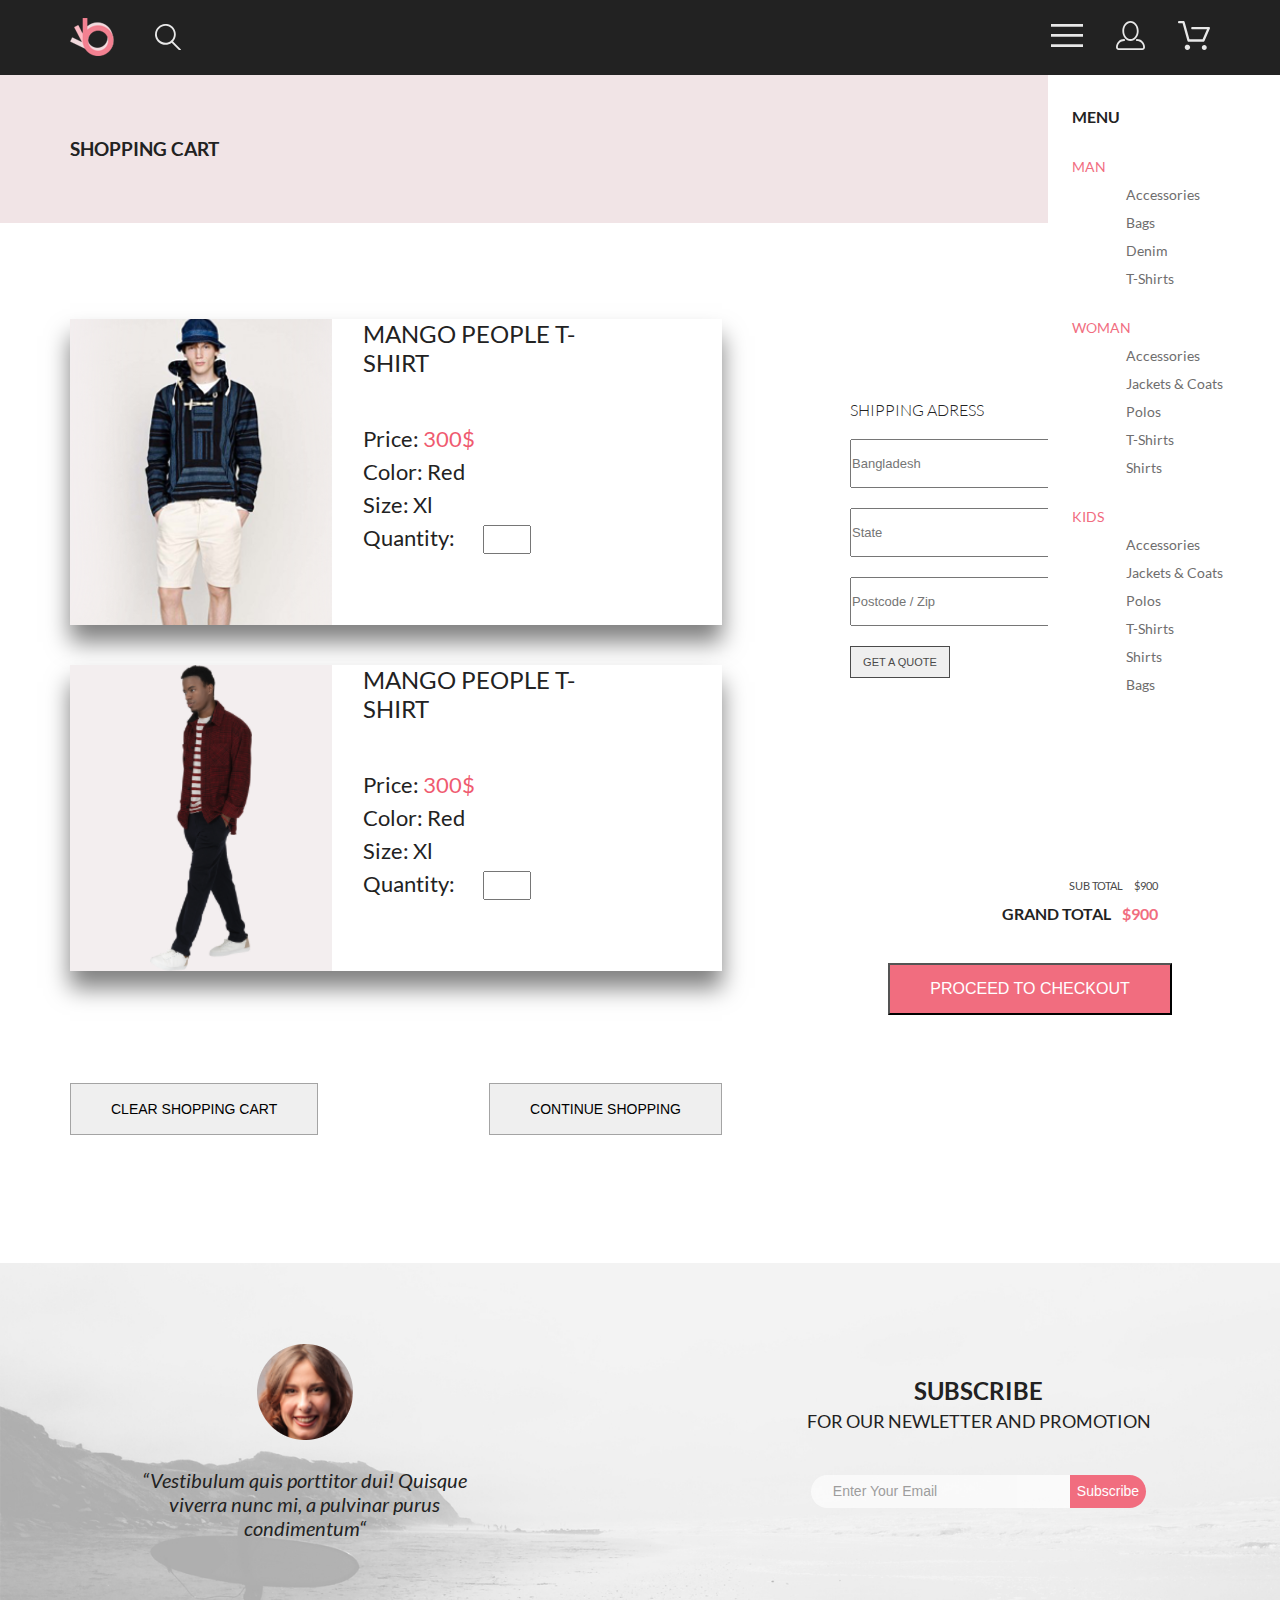
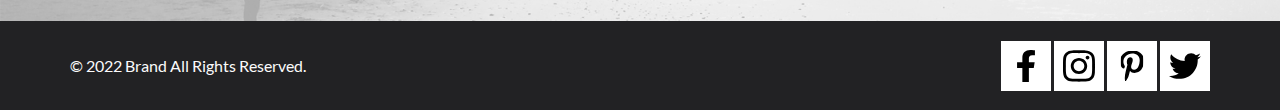
<file: basket/indexBasket.html>
<!DOCTYPE html>
<html lang="en">
	<head>
		<meta charset="UTF-8" />
		<meta name="viewport" content="width=device-width, initial-scale=1.0" />
		<link rel="stylesheet" href="../font/stylesheet.css" />
		<link rel="stylesheet" href="./styleBasket.css" />
		<title>page_2</title>
	</head>
	<body><div class="container">
		<header class="header center">
			<div class="header__left">
				<a href="../index.html"><img src="../img/haderLogo1.png" alt="logo" /></a>
				<svg
					width="26.001709"
					height="26.791992"
					viewBox="0 0 26.0017 26.792"
					fill="none"
					xmlns="http://www.w3.org/2000/svg"
					xmlns:xlink="http://www.w3.org/1999/xlink"
				>
					<desc>Created with Pixso.</desc>
					<defs />
					<path
						d="M18.06 17.41C19.67 15.65 20.63 13.39 20.77 11.01C20.91 8.62 20.23 6.27 18.83 4.33C17.44 2.39 15.43 0.99 13.12 0.36C10.82 -0.27 8.37 -0.08 6.19 0.88C4.01 1.85 2.22 3.53 1.13 5.66C0.05 7.78 -0.27 10.22 0.22 12.55C0.72 14.88 2 16.98 3.86 18.48C5.72 19.98 8.03 20.79 10.42 20.79C12.67 20.79 14.86 20.05 16.66 18.7L24.41 26.5C24.49 26.59 24.59 26.66 24.71 26.71C24.82 26.76 24.94 26.79 25.07 26.79C25.19 26.79 25.31 26.76 25.43 26.71C25.54 26.66 25.64 26.59 25.73 26.5C25.9 26.32 26 26.08 26 25.83C26 25.58 25.9 25.34 25.73 25.16L18.06 17.41ZM1.88 10.29C1.9 8.6 2.41 6.96 3.35 5.56C4.3 4.17 5.64 3.08 7.2 2.45C8.76 1.81 10.47 1.65 12.12 1.99C13.77 2.32 15.29 3.14 16.48 4.34C17.66 5.53 18.47 7.06 18.79 8.71C19.12 10.36 18.95 12.08 18.3 13.63C17.65 15.19 16.56 16.52 15.15 17.45C13.75 18.39 12.1 18.89 10.42 18.88C8.15 18.87 5.97 17.96 4.37 16.35C2.77 14.74 1.88 12.56 1.88 10.29Z"
						fill="#E8E8E8"
						fill-opacity="1.000000"
						fill-rule="nonzero"
					/>
				</svg>
			</div>
			<div class="header__right">
				<div class="user-list__item-menu"><div>
					<label for="burger"
						><svg
							width="32.000000"
							height="23.000000"
							viewBox="0 0 32 23"
							fill="none"
							xmlns="http://www.w3.org/2000/svg"
							xmlns:xlink="http://www.w3.org/1999/xlink"
						>
							<desc>Created with Pixso.</desc>
							<defs />
							<path
								d="M0 23L0 20.31L32 20.31L32 23L0 23ZM0 12.76L0 10.07L32 10.07L32 12.76L0 12.76ZM0 2.68L0 0L32 0L32 2.68L0 2.68Z"
								fill="#E8E8E8"
								fill-opacity="1.000000"
								fill-rule="nonzero"
							/>
				</svg>
					</label>
					<input id="burger" type="checkbox" />
					<ul class="memu-active hidden">
						<h4 class="menu-heading">MENU</h4>
						<div class="menu-man">
							<h5 class="menu-text">MAN</h5>
							<ul class="menu-list">
								<li><a href="#">Accessories</a></li>
								<li><a href="#">Bags</a></li>
								<li><a href="#">Denim</a></li>
								<li><a href="#">T-Shirts</a></li>
							</ul>
						</div>
							<div class="menu-man">
							<h5 class="menu-text">WOMAN</h5>
							<ul class="menu-list">
								<li><a href="#">Accessories</a></li>
								<li><a href="#">Jackets &amp; Coats</a></li>
								<li><a href="#">Polos</a></li>
								<li><a href="#">T-Shirts</a></li>
								<li><a href="#">Shirts</a></li>
							</ul>
						</div>
						<div class="menu-man">
							<h5 class="menu-text">KIDS</h5>
							<ul class="menu-list">
								<li><a href="#">Accessories</a></li>
								<li><a href="#">Jackets &amp; Coats</a></li>
								<li><a href="#">Polos</a></li>
								<li><a href="#">T-Shirts</a></li>
								<li><a href="#">Shirts</a></li>
								<li><a href="#">Bags</a></li>
							</ul>
						</div>
		
					</ul>
				 </div>
				</div>

				<nav class="down__nav">
					<form action="../REGISTRATION/REGISTRATION.html">
					<button class="basket none">
						<svg
						class="none"
						width="29.000000"
						height="29.000000"
						viewBox="0 0 29 29"
						fill="none"
						xmlns="http://www.w3.org/2000/svg"
						xmlns:xlink="http://www.w3.org/1999/xlink"
					>
						<desc>Created with Pixso.</desc>
						<defs />
						<path
							d="M14.5 19.93C19 19.93 22.65 15.46 22.65 9.96C22.65 4.47 19 0 14.5 0C13.36 0.02 12.24 0.3 11.23 0.82C10.22 1.34 9.34 2.08 8.66 3C7.12 4.99 6.3 7.45 6.34 9.97C6.34 15.46 10 19.93 14.5 19.93ZM14.5 1.81C18 1.81 20.84 5.47 20.84 9.96C20.84 14.46 17.99 18.12 14.5 18.12C11 18.12 8.15 14.46 8.15 9.96C8.15 5.47 11 1.81 14.5 1.81ZM20.84 18.12C20.6 18.12 20.37 18.22 20.2 18.39C20.03 18.56 19.93 18.79 19.93 19.03C19.93 19.27 20.03 19.5 20.2 19.67C20.37 19.84 20.6 19.93 20.84 19.93C22.52 19.93 24.13 20.6 25.32 21.79C26.51 22.98 27.18 24.6 27.18 26.28C27.18 26.52 27.09 26.75 26.92 26.92C26.75 27.09 26.52 27.18 26.28 27.18L2.71 27.18C2.47 27.18 2.24 27.09 2.07 26.92C1.91 26.75 1.81 26.52 1.81 26.28C1.81 24.6 2.48 22.98 3.67 21.79C4.86 20.6 6.47 19.94 8.15 19.93C8.39 19.93 8.62 19.84 8.79 19.67C8.96 19.5 9.06 19.27 9.06 19.03C9.06 18.79 8.96 18.56 8.79 18.39C8.62 18.22 8.39 18.12 8.15 18.12C5.99 18.12 3.92 18.98 2.39 20.51C0.86 22.04 0 24.11 0 26.28C0 27 0.28 27.69 0.79 28.2C1.3 28.71 1.99 28.99 2.71 29L26.28 29C27 28.99 27.69 28.71 28.2 28.2C28.71 27.69 28.99 27 29 26.28C28.99 24.11 28.13 22.04 26.6 20.51C25.07 18.98 23 18.12 20.84 18.12Z"
							fill="#E8E8E8"
							fill-opacity="1.000000"
							fill-rule="nonzero"
						/>
					</svg></button></form>
				</nav>
				<nav class="down__nav">
					<form action="../basket/indexBasket.html">
					<button class="basket none">
						<svg 
					width="31.995605"
					height="29.000000"
					viewBox="0 0 31.9956 29"
					fill="none"
					xmlns="http://www.w3.org/2000/svg"
					xmlns:xlink="http://www.w3.org/1999/xlink"
				>
					<desc>Created with Pixso.</desc>
					<defs />
					<path
						d="M26.2 29C25.55 28.97 24.94 28.69 24.49 28.22C24.05 27.75 23.81 27.12 23.82 26.47C23.83 25.82 24.1 25.2 24.56 24.75C25.03 24.3 25.65 24.04 26.3 24.04C26.94 24.04 27.57 24.3 28.03 24.75C28.49 25.2 28.76 25.82 28.77 26.47C28.79 27.12 28.54 27.75 28.1 28.22C27.66 28.69 27.04 28.97 26.4 29L26.2 29ZM6.75 26.32C6.75 25.79 6.91 25.27 7.2 24.83C7.49 24.39 7.91 24.04 8.4 23.84C8.89 23.64 9.43 23.58 9.95 23.69C10.47 23.79 10.95 24.05 11.32 24.42C11.7 24.79 11.95 25.27 12.06 25.79C12.16 26.31 12.11 26.85 11.9 27.34C11.7 27.83 11.36 28.25 10.92 28.54C10.48 28.84 9.96 29 9.43 29C9.08 29 8.73 28.93 8.4 28.79C8.08 28.66 7.78 28.46 7.53 28.21C7.28 27.96 7.08 27.67 6.95 27.34C6.82 27.02 6.75 26.67 6.75 26.32L6.75 26.32ZM10.55 20.68C10.29 20.68 10.04 20.6 9.83 20.44C9.62 20.28 9.47 20.06 9.4 19.81L4.57 2.36L1.18 2.36C0.86 2.36 0.56 2.23 0.34 2.01C0.12 1.79 0 1.49 0 1.18C0 0.86 0.12 0.56 0.34 0.34C0.56 0.12 0.86 0 1.18 0L5.46 0C5.72 -0.01 5.97 0.08 6.18 0.24C6.38 0.39 6.53 0.61 6.6 0.86L11.43 18.32L24.61 18.32L29 8.27L14.4 8.27C14.24 8.27 14.08 8.25 13.93 8.19C13.79 8.13 13.65 8.05 13.54 7.94C13.42 7.83 13.33 7.69 13.27 7.55C13.21 7.4 13.18 7.25 13.18 7.09C13.18 6.93 13.21 6.77 13.27 6.63C13.33 6.48 13.42 6.35 13.54 6.24C13.65 6.13 13.79 6.04 13.93 5.98C14.08 5.93 14.24 5.9 14.4 5.9L30.81 5.9C31 5.9 31.2 5.95 31.37 6.05C31.54 6.14 31.69 6.27 31.79 6.44C31.9 6.6 31.97 6.79 31.99 6.99C32 7.18 31.97 7.38 31.9 7.56L26.49 19.97C26.4 20.18 26.25 20.36 26.05 20.49C25.86 20.61 25.64 20.68 25.41 20.68L10.55 20.68Z"
						fill="#E8E8E8"
						fill-opacity="1.000000"
						fill-rule="nonzero"
					/>
				</svg></button></form>
				</nav>
			</div>
		</header>
		<div class="head center">
			<div class="head__left "><h3>SHOPPING CART</h3></div>
			<div class="head__right">
				
			</div>
			<!-- <ul class="memu-active hidden">
				<h4 class="menu-heading">MENU</h4>
				<div class="menu-man">
					<h5 class="menu-text">MAN</h5>
					<ul class="menu-list">
						<li><a href="#">Accessories</a></li>
						<li><a href="#">Bags</a></li>
						<li><a href="#">Denim</a></li>
						<li><a href="#">T-Shirts</a></li>
					</ul>
				</div>
					<div class="menu-man">
					<h5 class="menu-text">WOMAN</h5>
					<ul class="menu-list">
						<li><a href="#">Accessories</a></li>
						<li><a href="#">Jackets &amp; Coats</a></li>
						<li><a href="#">Polos</a></li>
						<li><a href="#">T-Shirts</a></li>
						<li><a href="#">Shirts</a></li>
					</ul>
				</div>
				<div class="menu-man">
					<h5 class="menu-text">KIDS</h5>
					<ul class="menu-list">
						<li><a href="#">Accessories</a></li>
						<li><a href="#">Jackets &amp; Coats</a></li>
						<li><a href="#">Polos</a></li>
						<li><a href="#">T-Shirts</a></li>
						<li><a href="#">Shirts</a></li>
						<li><a href="#">Bags</a></li>
					</ul>
				</div>

			</ul> -->
		</div>



		<main class="main center">

			<section class="main__card">
				<div class="card"><div><img src="./img/card_1.png" alt=""></div>
				<div class="card__text">
				<h3 class="card__text-top">MANGO  PEOPLE  T-SHIRT</h3>
				<p>Price: <span class="card__text-red">300$</span></p>
				<p>Color: <span >Red</span></p>
				<p>Size: <span>Xl</span></p>
				<p>Quantity: <input type="number" class="card__text-input"></p>
				</div></div>

				<div class="card"><div><img src="./img/card_2.png" alt=""></div>
				<div class="card__text">
				<h3 class="card__text-top">MANGO  PEOPLE  T-SHIRT</h3>
				<p>Price: <span class="card__text-red">300$</span></p>
				<p>Color: <span>Red</span></p>
				<p>Size: <span>Xl</span></p>
				<p>Quantity: <input type="number" class="card__text-input"></p>
				</div></div>
				<div class="card__down"><button class="card__button">CLEAR SHOPPING CART</button>
					<button class="card__button">CONTINUE SHOPPING</button></div>
				
				
				
			</section>
			<section class="main__left">
				<form action="#" class="main__left-fotm">
					<h2 class="main__left-fotm__text">SHIPPING ADRESS</h2>
					<input type="text" placeholder="Bangladesh" class="main__left-fotm__input">
					<input type="text" placeholder="State" class="main__left-fotm__input">
					<input type="text" placeholder="Postcode / Zip" class="main__left-fotm__input">

					<button type="submit" class="main__left-fotm__buttom">GET A QUOTE</button>
				</form>
				<div class="main__left-info">
					<div class="main__left-info-top">
					<p class="main__left-info__text1">SUB TOTAL <span>$900</span></p>
					<p class="main__left-info__text2">GRAND TOTAL <span class="main__left-info__text2-red">$900</span></p></div>
					<button class="main__left-info__button">PROCEED TO CHECKOUT</button></div>
			</section>
		
		</main>

		<aside class="aside__down">
			<img src="../img/fon.jpeg" alt="fon" class="aside__down-fon" />
			<nav class="aside__down-content center">
				<div class="aside__down-contLeft">
					<img src="../img/layerFotter.png" alt="photo" />
					<p>“Vestibulum quis porttitor dui! Quisque viverra nunc mi, a pulvinar purus condimentum“</p>
				</div>
				<div class="aside__down-contRight">
					<h3>SUBSCRIBE</h3>
					<p>FOR OUR NEWLETTER AND PROMOTION</p>
					<form action="#" class="aside__down-form">
						<input type="email" placeholder="Enter Your Email" name="search" class="aside__down-form_input" />
						<button type="submit" class="aside__down-form_button">Subscribe</button>
					</form>
				</div>
			</nav>
		</aside>
		<footer class="footer center">
			<nav class="footer__nav">
				<div class="footer__left"><p>&copy; 2022 Brand All Rights Reserved.</p></div>
				<div class="fooret__right">
					<svg
						width="8.211304"
						height="14.720001"
						viewBox="0 0 8.2113 14.72"
						fill="none"
						xmlns="http://www.w3.org/2000/svg"
						xmlns:xlink="http://www.w3.org/1999/xlink"
					>
						<desc>Created with Pixso.</desc>
						<defs />
						<path
							id="Vector"
							d="M7.67 8.28L8.09 5.61L5.43 5.61L5.43 3.88C5.43 3.15 5.8 2.44 7 2.44L8.21 2.44L8.21 0.17C8.21 0.17 7.11 0 6.06 0C3.87 0 2.43 1.27 2.43 3.58L2.43 5.61L0 5.61L0 8.28L2.43 8.28L2.43 14.72L5.43 14.72L5.43 8.28L7.67 8.28Z"
							fill="#000000"
							fill-opacity="1.000000"
							fill-rule="nonzero"
						/>
					</svg>

					<svg
						width="15.167847"
						height="14.879974"
						viewBox="0 0 15.1678 14.88"
						fill="none"
						xmlns="http://www.w3.org/2000/svg"
						xmlns:xlink="http://www.w3.org/1999/xlink"
					>
						<desc>Created with Pixso.</desc>
						<defs />
						<path
							id="Vector"
							d="M7.58 3.62C5.43 3.62 3.69 5.32 3.69 7.44C3.69 9.55 5.43 11.25 7.58 11.25C9.73 11.25 11.47 9.55 11.47 7.44C11.47 5.32 9.73 3.62 7.58 3.62ZM7.58 9.92C6.19 9.92 5.05 8.8 5.05 7.44C5.05 6.07 6.19 4.95 7.58 4.95C8.97 4.95 10.11 6.07 10.11 7.44C10.11 8.8 8.97 9.92 7.58 9.92ZM12.53 3.46C12.53 3.96 12.13 4.35 11.63 4.35C11.12 4.35 10.72 3.96 10.72 3.46C10.72 2.97 11.13 2.57 11.63 2.57C12.13 2.57 12.53 2.97 12.53 3.46ZM15.11 4.37C15.05 3.18 14.77 2.12 13.88 1.25C13 0.38 11.92 0.11 10.71 0.05C9.46 -0.02 5.7 -0.02 4.45 0.05C3.24 0.1 2.16 0.38 1.27 1.25C0.38 2.12 0.11 3.17 0.05 4.36C-0.02 5.59 -0.02 9.27 0.05 10.5C0.11 11.7 0.38 12.75 1.27 13.62C2.16 14.49 3.24 14.76 4.45 14.82C5.7 14.89 9.46 14.89 10.71 14.82C11.92 14.77 13 14.49 13.88 13.62C14.77 12.75 15.05 11.7 15.11 10.5C15.18 9.27 15.18 5.6 15.11 4.37ZM13.49 11.82C13.23 12.47 12.72 12.97 12.05 13.24C11.05 13.62 8.68 13.53 7.58 13.53C6.48 13.53 4.11 13.62 3.11 13.24C2.45 12.98 1.94 12.48 1.67 11.82C1.27 10.84 1.36 8.52 1.36 7.44C1.36 6.35 1.28 4.03 1.67 3.05C1.93 2.4 2.44 1.9 3.11 1.63C4.11 1.25 6.48 1.34 7.58 1.34C8.68 1.34 11.06 1.25 12.05 1.63C12.71 1.89 13.22 2.39 13.49 3.05C13.89 4.03 13.8 6.35 13.8 7.44C13.8 8.52 13.89 10.84 13.49 11.82Z"
							fill="#000000"
							fill-opacity="1.000000"
							fill-rule="nonzero"
						/>
					</svg>

					<svg
						width="12.127441"
						height="16.000000"
						viewBox="0 0 12.1274 16"
						fill="none"
						xmlns="http://www.w3.org/2000/svg"
						xmlns:xlink="http://www.w3.org/1999/xlink"
					>
						<desc>Created with Pixso.</desc>
						<defs>
							<clipPath id="clip190_1618">
								<rect
									rx="0.000000"
									width="11.127501"
									height="15.000000"
									transform="translate(0.500000 0.500000)"
									fill="white"
									fill-opacity="0"
								/>
							</clipPath>
						</defs>
						<rect
							rx="0.000000"
							width="11.127501"
							height="15.000000"
							transform="translate(0.500000 0.500000)"
							fill="#FFFFFF"
							fill-opacity="0"
						/>
						<g clip-path="url(#clip190_1618)">
							<path
								d="M6.44 0.2C3.2 0.2 0 2.34 0 5.79C0 8 1.25 9.25 2 9.25C2.32 9.25 2.5 8.38 2.5 8.14C2.5 7.85 1.75 7.23 1.75 6.02C1.75 3.51 3.68 1.73 6.18 1.73C8.33 1.73 9.92 2.94 9.92 5.16C9.92 6.82 9.25 9.93 7.07 9.93C6.29 9.93 5.61 9.37 5.61 8.56C5.61 7.38 6.45 6.24 6.45 5.02C6.45 2.95 3.48 3.32 3.48 5.82C3.48 6.35 3.55 6.93 3.78 7.41C3.35 9.26 2.46 12.03 2.46 13.94C2.46 14.53 2.54 15.11 2.6 15.7C2.71 15.82 2.65 15.81 2.82 15.75C4.41 13.6 4.35 13.17 5.07 10.35C5.46 11.08 6.47 11.48 7.26 11.48C10.62 11.48 12.12 8.24 12.12 5.33C12.12 2.22 9.41 0.2 6.44 0.2Z"
								fill="#000000"
								fill-opacity="1.000000"
								fill-rule="nonzero"
							/>
						</g>
					</svg>

					<svg
						width="16.169922"
						height="12.994904"
						viewBox="0 0 16.1699 12.9949"
						fill="none"
						xmlns="http://www.w3.org/2000/svg"
						xmlns:xlink="http://www.w3.org/1999/xlink"
					>
						<desc>Created with Pixso.</desc>
						<defs />
						<path
							id="Vector"
							d="M14.5 3.23C14.51 3.38 14.51 3.52 14.51 3.66C14.51 7.99 11.18 12.99 5.08 12.99C3.21 12.99 1.46 12.45 0 11.52C0.26 11.55 0.52 11.56 0.8 11.56C2.34 11.56 3.77 11.04 4.91 10.16C3.45 10.13 2.23 9.18 1.81 7.88C2.02 7.91 2.22 7.93 2.44 7.93C2.73 7.93 3.03 7.89 3.31 7.82C1.79 7.52 0.65 6.2 0.65 4.6L0.65 4.56C1.09 4.81 1.61 4.96 2.15 4.98C1.26 4.39 0.67 3.39 0.67 2.25C0.67 1.64 0.84 1.08 1.12 0.59C2.76 2.58 5.21 3.88 7.96 4.03C7.91 3.78 7.87 3.53 7.87 3.27C7.87 1.47 9.35 0 11.19 0C12.14 0 13 0.39 13.61 1.03C14.36 0.89 15.08 0.61 15.71 0.24C15.47 1 14.94 1.64 14.26 2.05C14.92 1.97 15.57 1.79 16.16 1.54C15.71 2.19 15.15 2.77 14.5 3.23Z"
							fill="#000000"
							fill-opacity="1.000000"
							fill-rule="nonzero"
						/>
					</svg>
				</div>
			</nav>
		</footer>
		<!-- <script src="../script.js"></script> -->
	</div>
	</body>
</html>
</file>
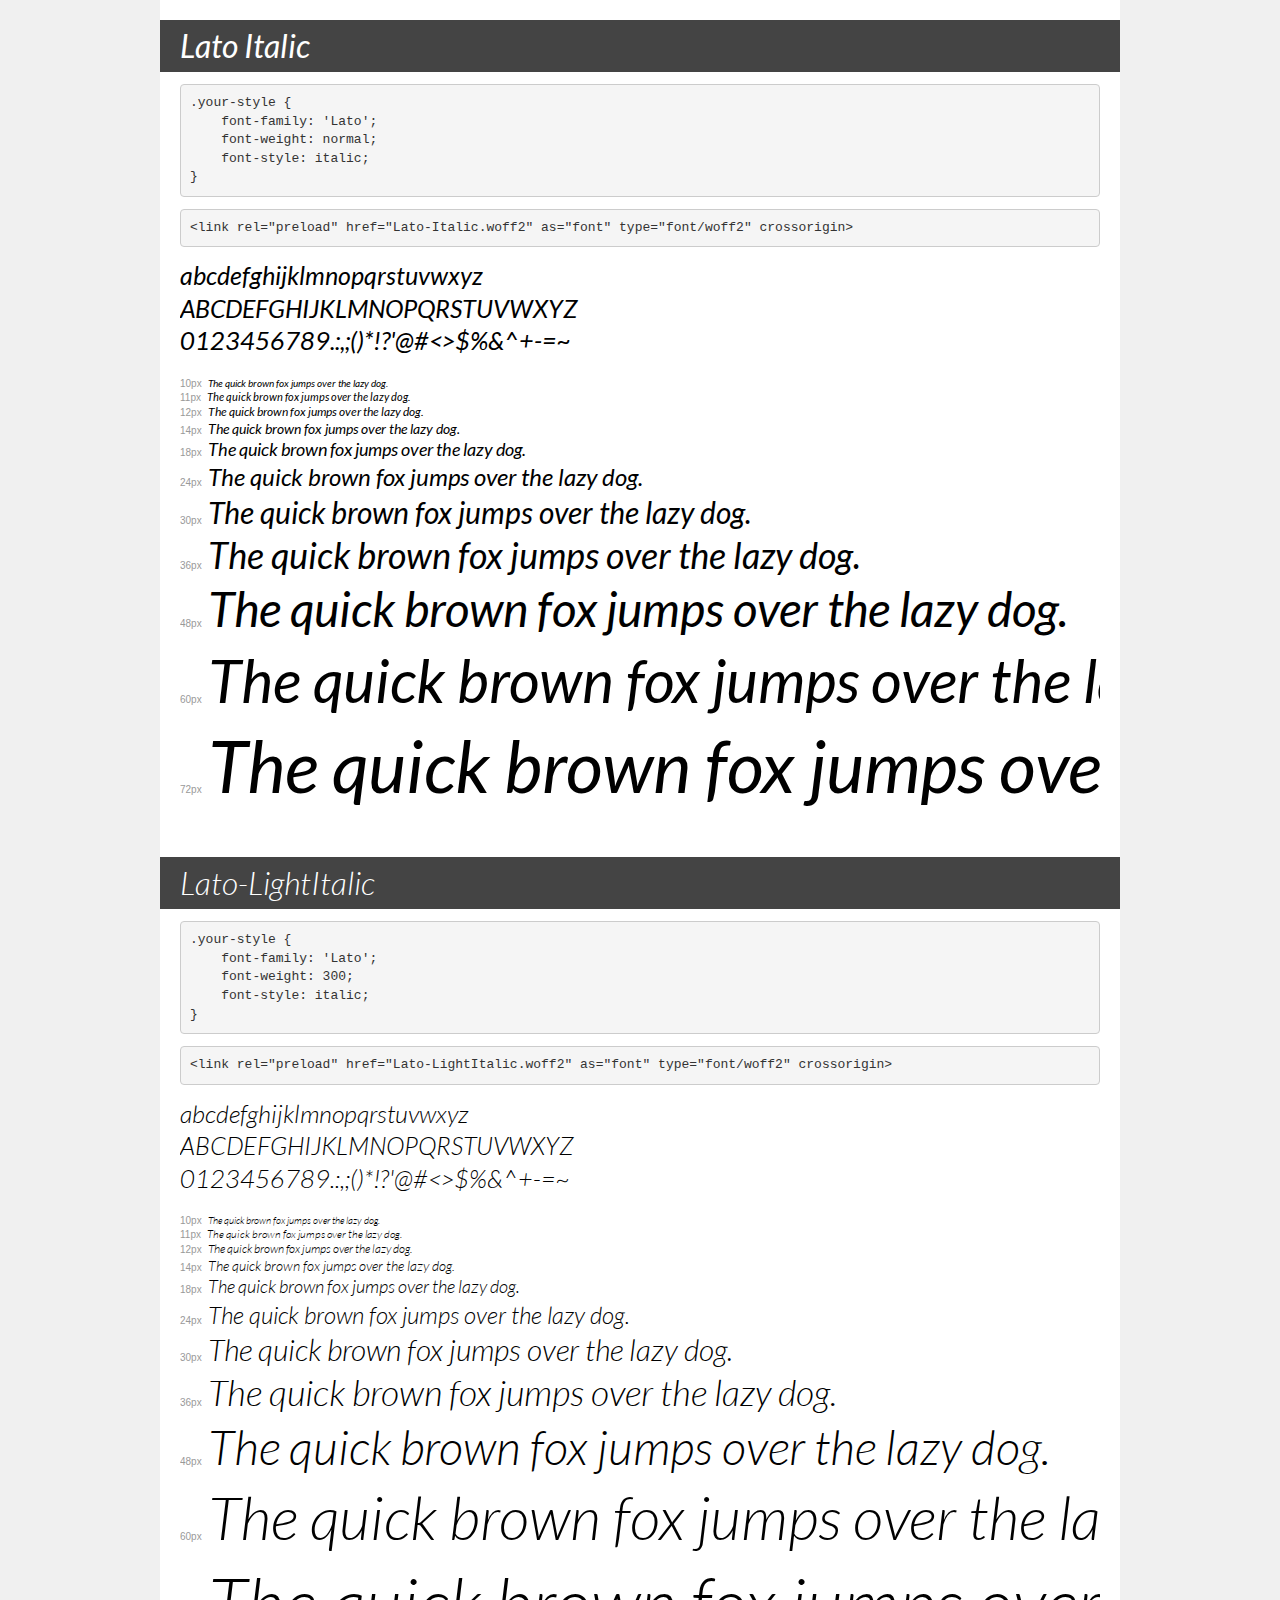
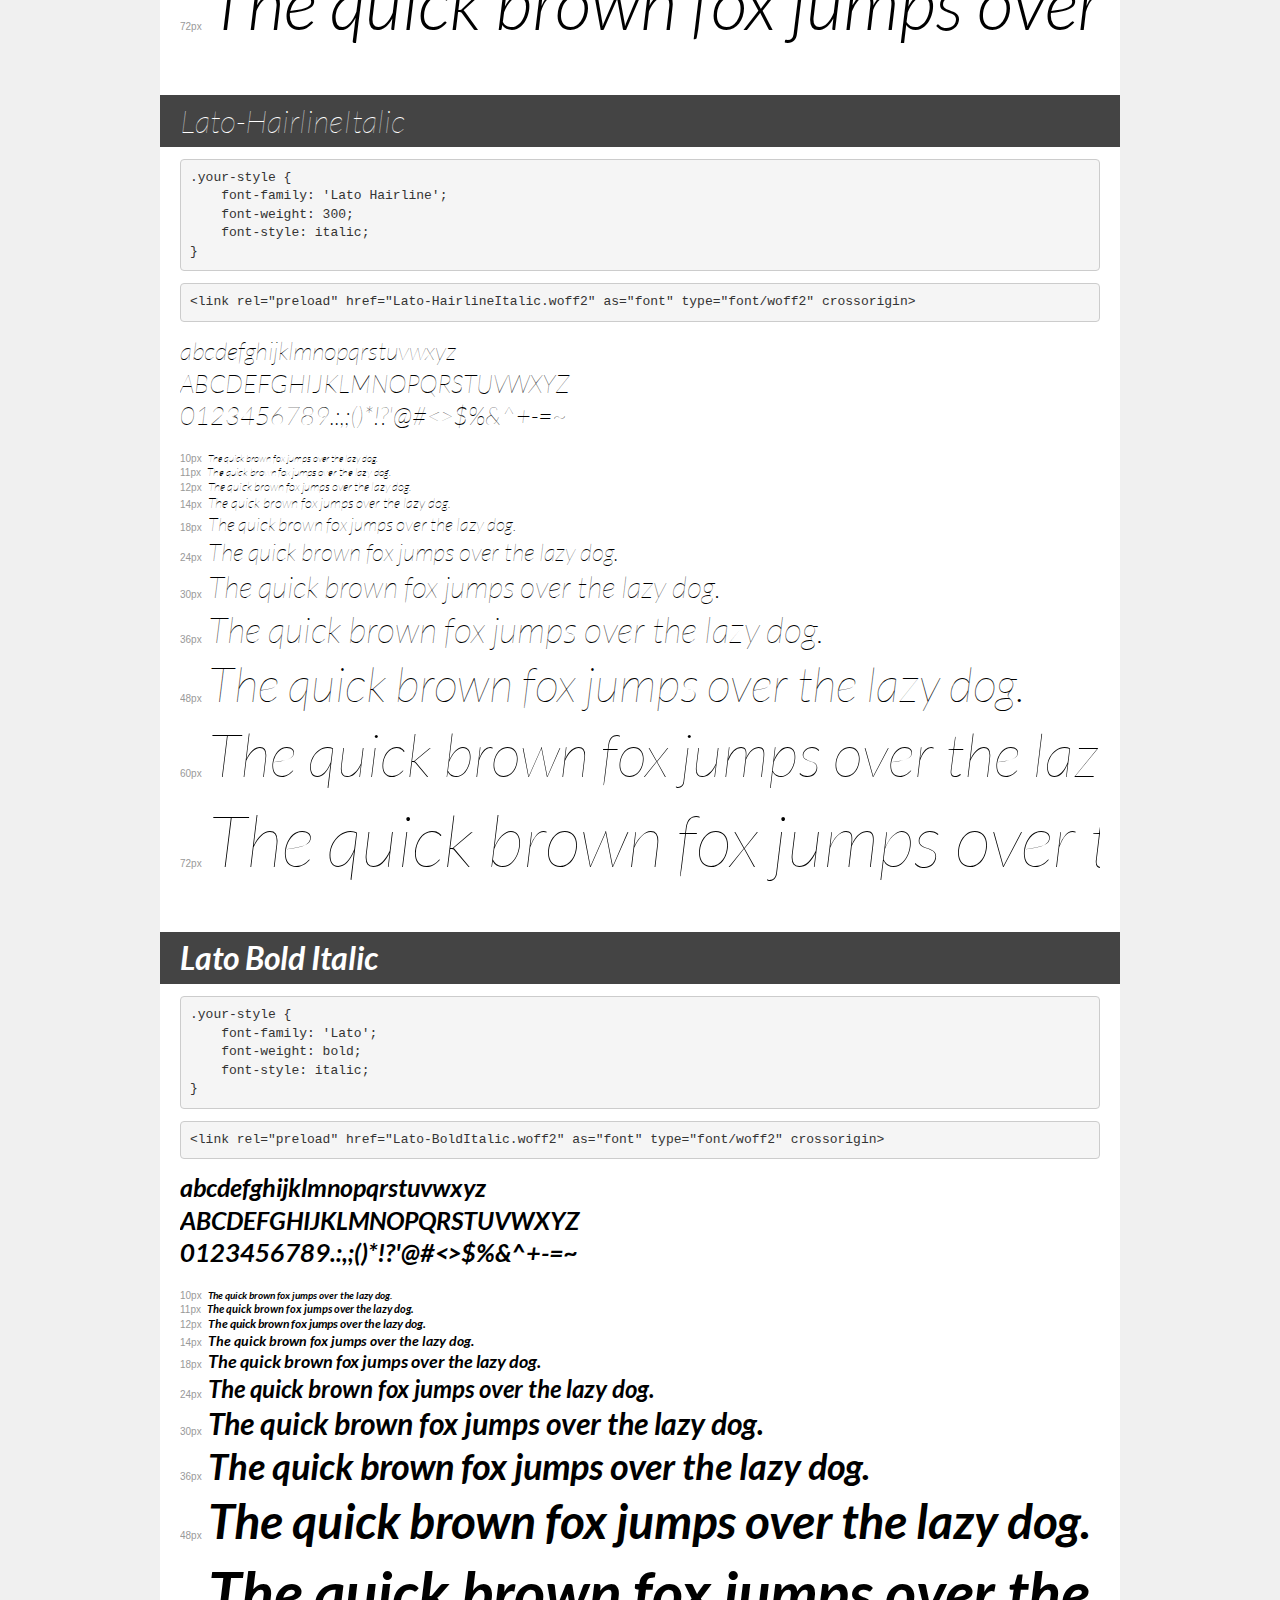
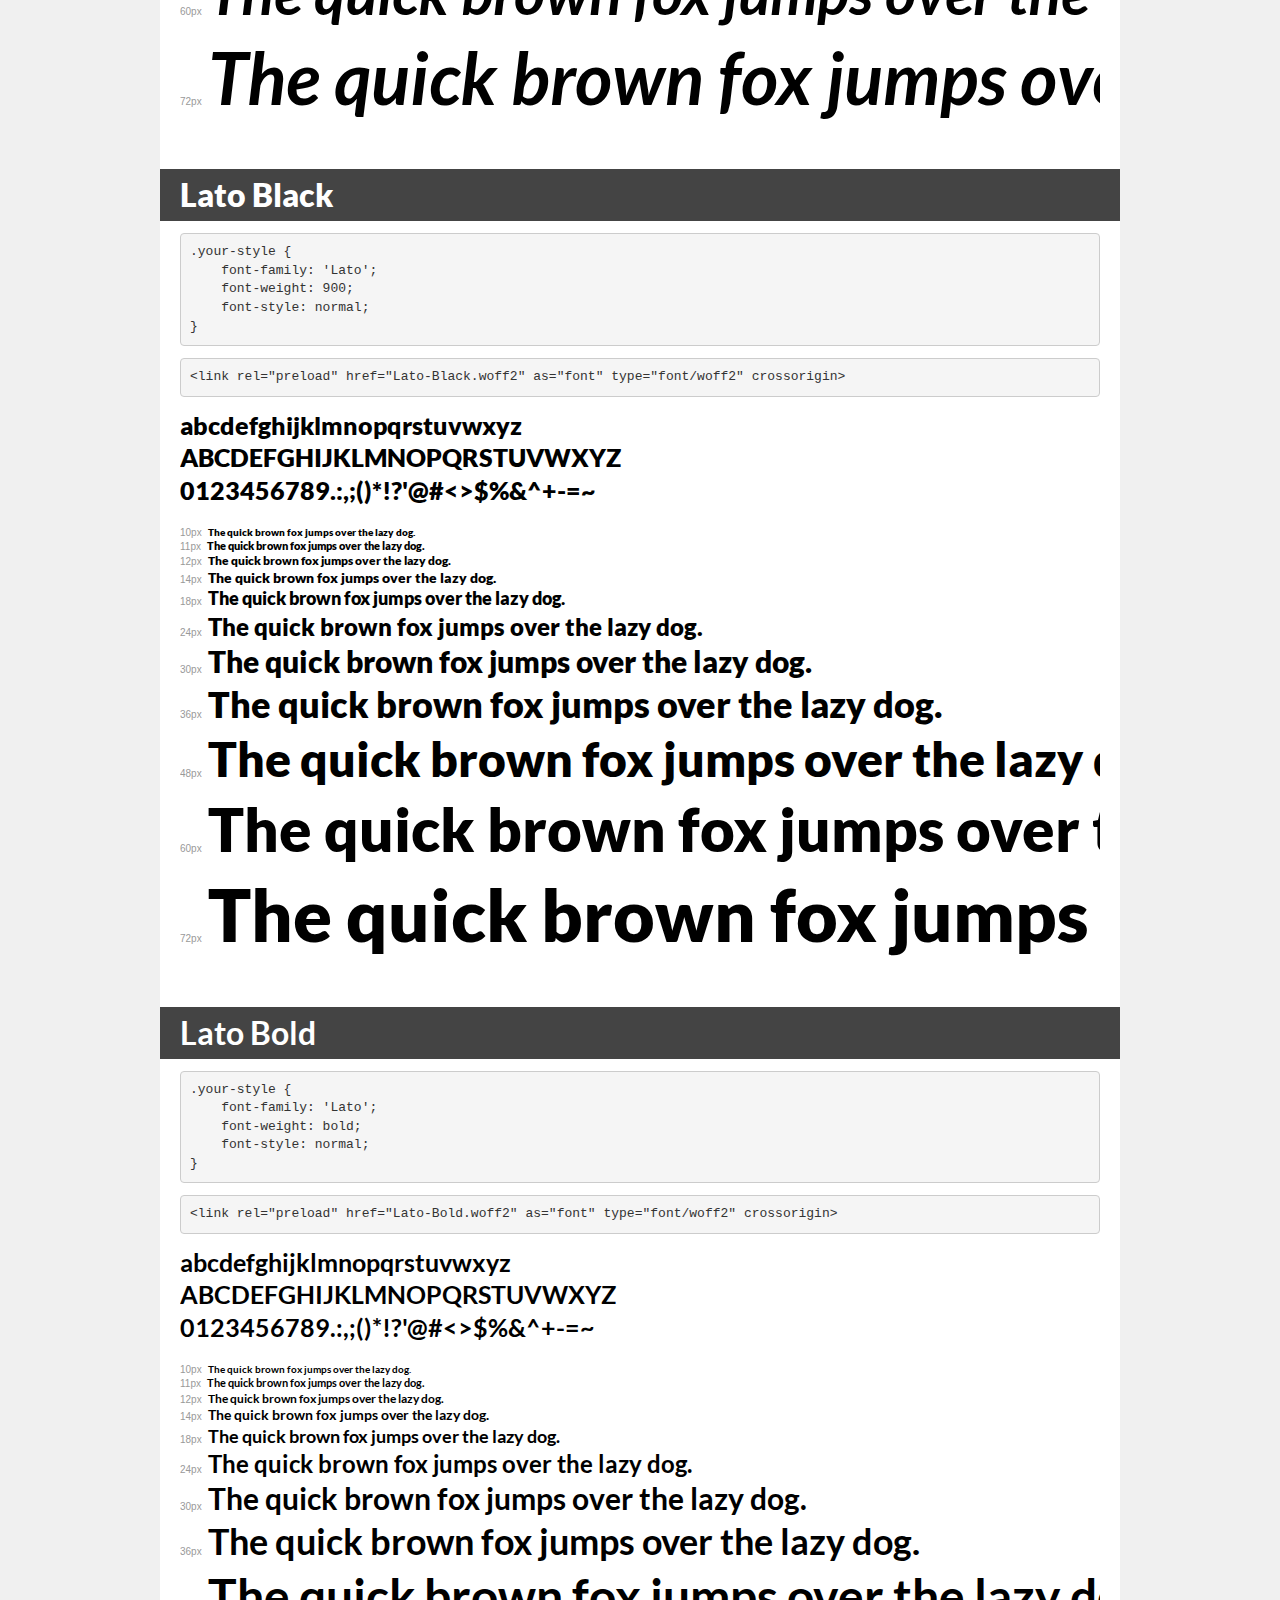
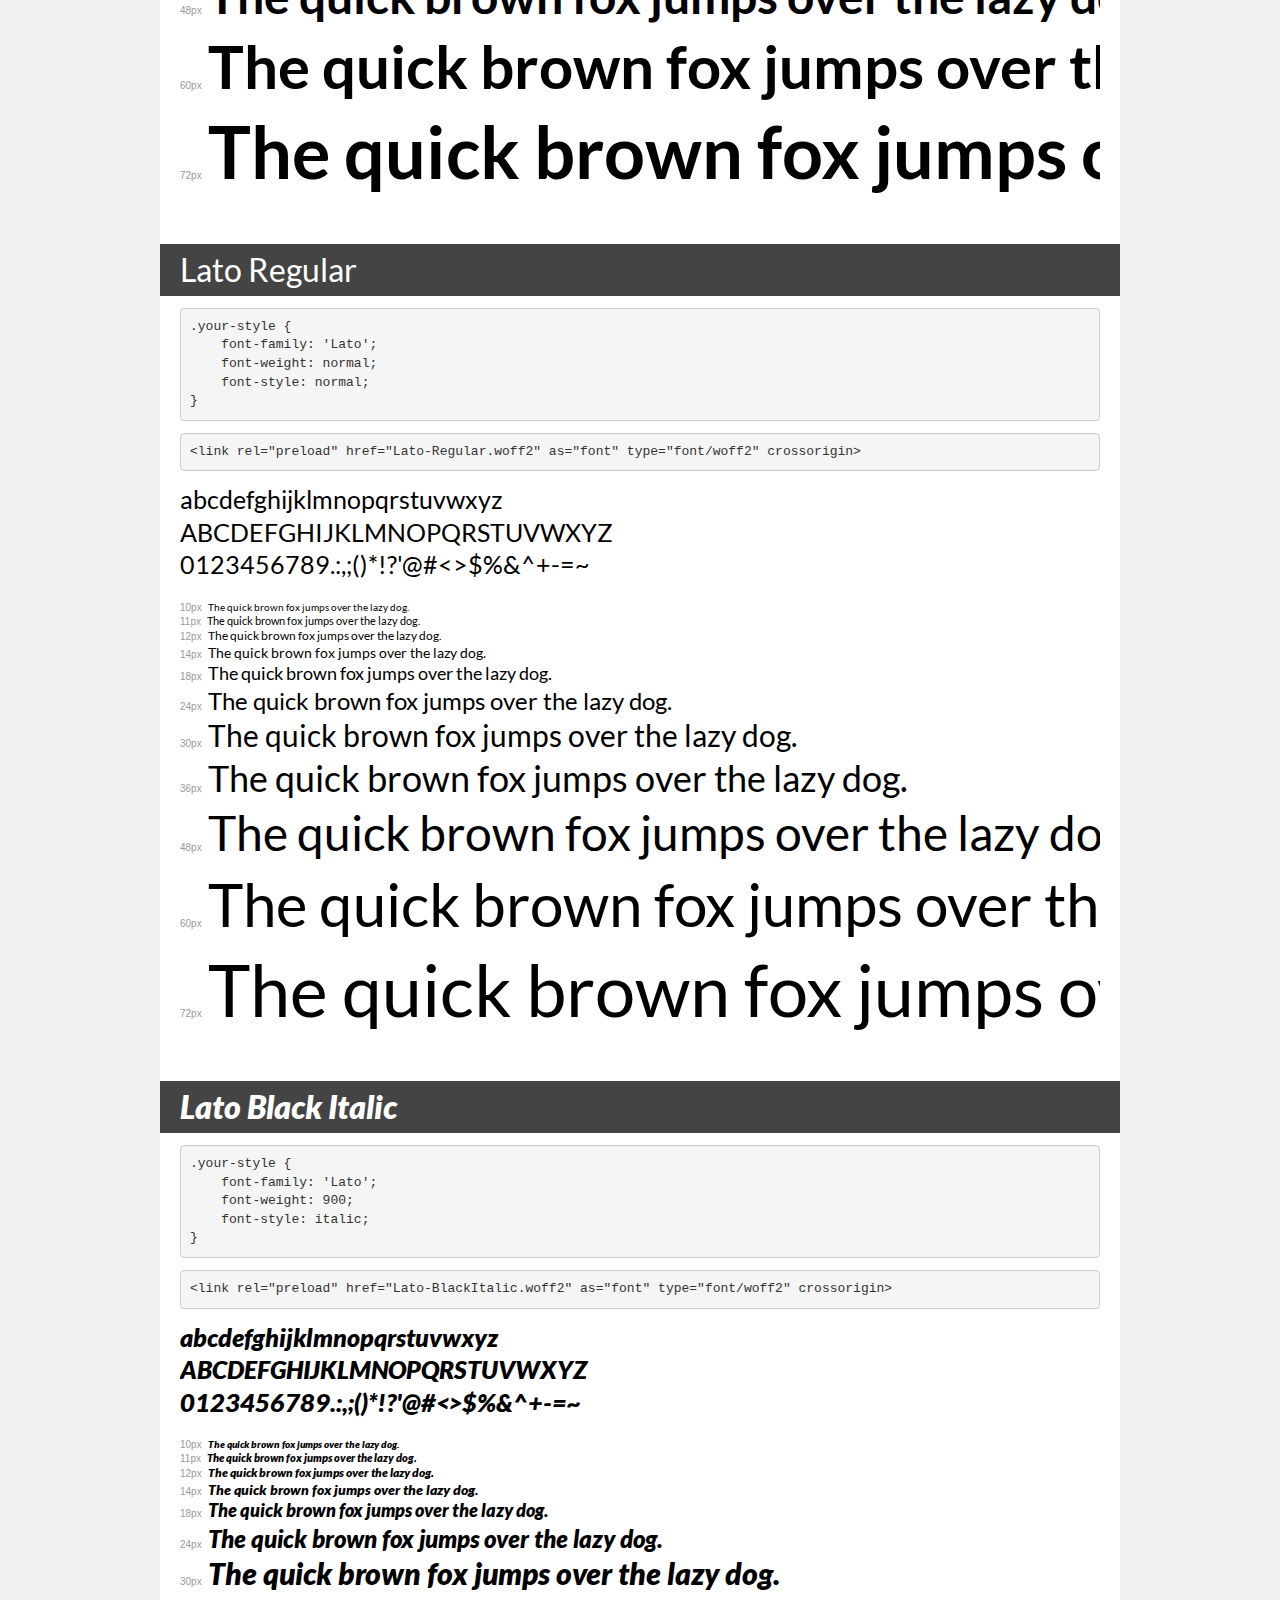
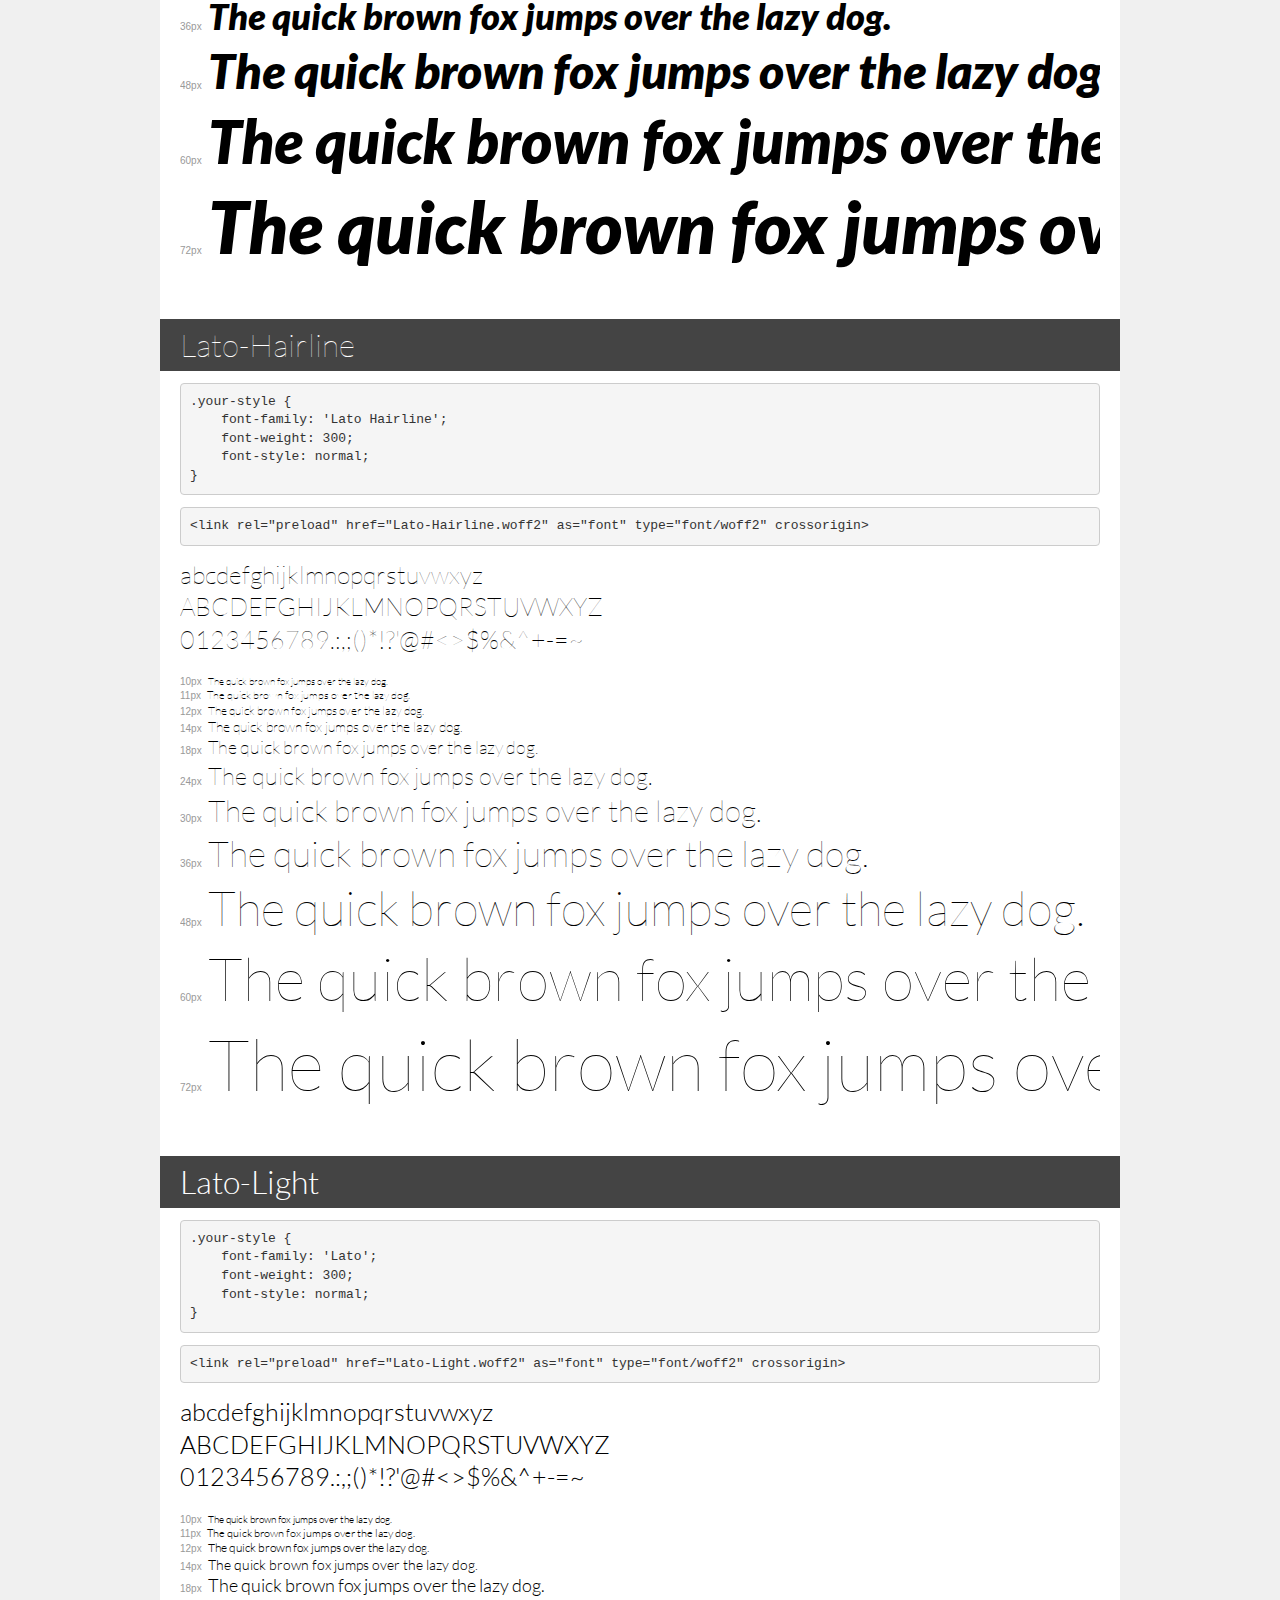
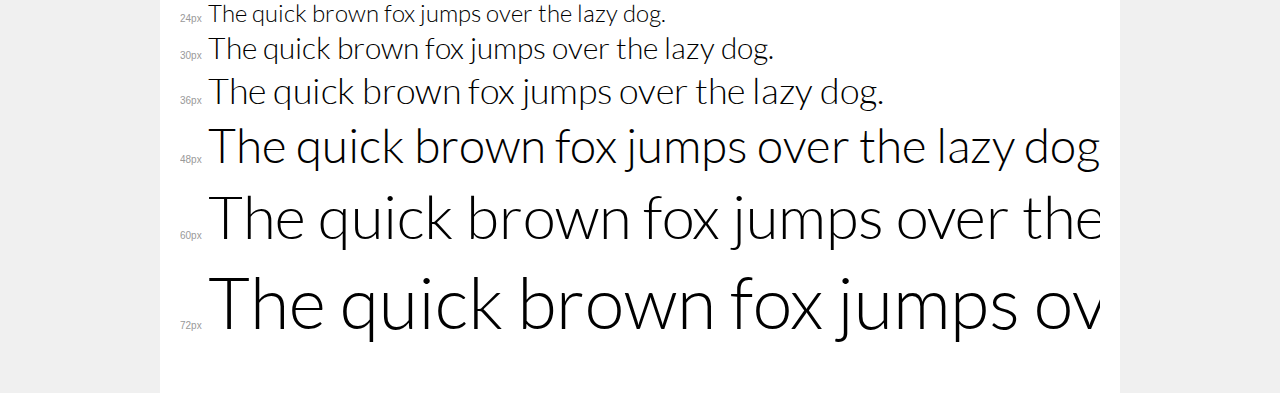
<file: font/demo.html>
<!DOCTYPE html>
<html lang="en">
<head>
    <meta charset="utf-8">
    <meta http-equiv="X-UA-Compatible" content="IE=edge">
    <meta name="viewport" content="width=device-width, initial-scale=1">
    <meta name="robots" content="noindex, noarchive">
    <meta name="format-detection" content="telephone=no">
    <title>Transfonter demo</title>
    <link href="stylesheet.css" rel="stylesheet">
    <style>
        /*
        http://meyerweb.com/eric/tools/css/reset/
        v2.0 | 20110126
        License: none (public domain)
        */
        html, body, div, span, applet, object, iframe,
        h1, h2, h3, h4, h5, h6, p, blockquote, pre,
        a, abbr, acronym, address, big, cite, code,
        del, dfn, em, img, ins, kbd, q, s, samp,
        small, strike, strong, sub, sup, tt, var,
        b, u, i, center,
        dl, dt, dd, ol, ul, li,
        fieldset, form, label, legend,
        table, caption, tbody, tfoot, thead, tr, th, td,
        article, aside, canvas, details, embed,
        figure, figcaption, footer, header, hgroup,
        menu, nav, output, ruby, section, summary,
        time, mark, audio, video {
            margin: 0;
            padding: 0;
            border: 0;
            font-size: 100%;
            font: inherit;
            vertical-align: baseline;
        }
        /* HTML5 display-role reset for older browsers */
        article, aside, details, figcaption, figure,
        footer, header, hgroup, menu, nav, section {
            display: block;
        }
        body {
            line-height: 1;
        }
        ol, ul {
            list-style: none;
        }
        blockquote, q {
            quotes: none;
        }
        blockquote:before, blockquote:after,
        q:before, q:after {
            content: '';
            content: none;
        }
        table {
            border-collapse: collapse;
            border-spacing: 0;
        }
        /* demo styles */
        body {
            background: #f0f0f0;
            color: #000;
        }
        .page {
            background: #fff;
            width: 920px;
            margin: 0 auto;
            padding: 20px 20px 0 20px;
            overflow: hidden;
        }
        .font-container {
            overflow-x: auto;
            overflow-y: hidden;
            margin-bottom: 40px;
            line-height: 1.3;
            white-space: nowrap;
            padding-bottom: 5px;
        }
        h1 {
            position: relative;
            background: #444;
            font-size: 32px;
            color: #fff;
            padding: 10px 20px;
            margin: 0 -20px 12px -20px;
        }
        .letters {
            font-size: 25px;
            margin-bottom: 20px;
        }
        .s10:before {
            content: '10px';
        }
        .s11:before {
            content: '11px';
        }
        .s12:before {
            content: '12px';
        }
        .s14:before {
            content: '14px';
        }
        .s18:before {
            content: '18px';
        }
        .s24:before {
            content: '24px';
        }
        .s30:before {
            content: '30px';
        }
        .s36:before {
            content: '36px';
        }
        .s48:before {
            content: '48px';
        }
        .s60:before {
            content: '60px';
        }
        .s72:before {
            content: '72px';
        }
        .s10:before, .s11:before, .s12:before, .s14:before,
        .s18:before, .s24:before, .s30:before, .s36:before,
        .s48:before, .s60:before, .s72:before {
            font-family: Arial, sans-serif;
            font-size: 10px;
            font-weight: normal;
            font-style: normal;
            color: #999;
            padding-right: 6px;
        }
        pre {
            display: block;
            padding: 9px;
            margin: 0 0 12px;
            font-family: Monaco, Menlo, Consolas, "Courier New", monospace;
            font-size: 13px;
            line-height: 1.428571429;
            color: #333;
            font-weight: normal;
            font-style: normal;
            background-color: #f5f5f5;
            border: 1px solid #ccc;
            overflow-x: auto;
            border-radius: 4px;
        }
        /* responsive */
        @media (max-width: 959px) {
            .page {
                width: auto;
                margin: 0;
            }
        }
    </style>
</head>
<body>
<div class="page">
    <div class="demo">
        <h1 style="font-family: 'Lato'; font-weight: normal; font-style: italic;">Lato Italic</h1>
        <pre title="Usage">.your-style {
    font-family: 'Lato';
    font-weight: normal;
    font-style: italic;
}</pre>
        <pre title="Preload (optional)">
&lt;link rel=&quot;preload&quot; href=&quot;Lato-Italic.woff2&quot; as=&quot;font&quot; type=&quot;font/woff2&quot; crossorigin&gt;</pre>
        <div class="font-container" style="font-family: 'Lato'; font-weight: normal; font-style: italic;">
            <p class="letters">
                abcdefghijklmnopqrstuvwxyz<br>
ABCDEFGHIJKLMNOPQRSTUVWXYZ<br>
                0123456789.:,;()*!?'@#&lt;&gt;$%&^+-=~
            </p>
            <p class="s10" style="font-size: 10px;">The quick brown fox jumps over the lazy dog.</p>
            <p class="s11" style="font-size: 11px;">The quick brown fox jumps over the lazy dog.</p>
            <p class="s12" style="font-size: 12px;">The quick brown fox jumps over the lazy dog.</p>
            <p class="s14" style="font-size: 14px;">The quick brown fox jumps over the lazy dog.</p>
            <p class="s18" style="font-size: 18px;">The quick brown fox jumps over the lazy dog.</p>
            <p class="s24" style="font-size: 24px;">The quick brown fox jumps over the lazy dog.</p>
            <p class="s30" style="font-size: 30px;">The quick brown fox jumps over the lazy dog.</p>
            <p class="s36" style="font-size: 36px;">The quick brown fox jumps over the lazy dog.</p>
            <p class="s48" style="font-size: 48px;">The quick brown fox jumps over the lazy dog.</p>
            <p class="s60" style="font-size: 60px;">The quick brown fox jumps over the lazy dog.</p>
            <p class="s72" style="font-size: 72px;">The quick brown fox jumps over the lazy dog.</p>
        </div>
    </div>

    <div class="demo">
        <h1 style="font-family: 'Lato'; font-weight: 300; font-style: italic;">Lato-LightItalic</h1>
        <pre title="Usage">.your-style {
    font-family: 'Lato';
    font-weight: 300;
    font-style: italic;
}</pre>
        <pre title="Preload (optional)">
&lt;link rel=&quot;preload&quot; href=&quot;Lato-LightItalic.woff2&quot; as=&quot;font&quot; type=&quot;font/woff2&quot; crossorigin&gt;</pre>
        <div class="font-container" style="font-family: 'Lato'; font-weight: 300; font-style: italic;">
            <p class="letters">
                abcdefghijklmnopqrstuvwxyz<br>
ABCDEFGHIJKLMNOPQRSTUVWXYZ<br>
                0123456789.:,;()*!?'@#&lt;&gt;$%&^+-=~
            </p>
            <p class="s10" style="font-size: 10px;">The quick brown fox jumps over the lazy dog.</p>
            <p class="s11" style="font-size: 11px;">The quick brown fox jumps over the lazy dog.</p>
            <p class="s12" style="font-size: 12px;">The quick brown fox jumps over the lazy dog.</p>
            <p class="s14" style="font-size: 14px;">The quick brown fox jumps over the lazy dog.</p>
            <p class="s18" style="font-size: 18px;">The quick brown fox jumps over the lazy dog.</p>
            <p class="s24" style="font-size: 24px;">The quick brown fox jumps over the lazy dog.</p>
            <p class="s30" style="font-size: 30px;">The quick brown fox jumps over the lazy dog.</p>
            <p class="s36" style="font-size: 36px;">The quick brown fox jumps over the lazy dog.</p>
            <p class="s48" style="font-size: 48px;">The quick brown fox jumps over the lazy dog.</p>
            <p class="s60" style="font-size: 60px;">The quick brown fox jumps over the lazy dog.</p>
            <p class="s72" style="font-size: 72px;">The quick brown fox jumps over the lazy dog.</p>
        </div>
    </div>

    <div class="demo">
        <h1 style="font-family: 'Lato Hairline'; font-weight: 300; font-style: italic;">Lato-HairlineItalic</h1>
        <pre title="Usage">.your-style {
    font-family: 'Lato Hairline';
    font-weight: 300;
    font-style: italic;
}</pre>
        <pre title="Preload (optional)">
&lt;link rel=&quot;preload&quot; href=&quot;Lato-HairlineItalic.woff2&quot; as=&quot;font&quot; type=&quot;font/woff2&quot; crossorigin&gt;</pre>
        <div class="font-container" style="font-family: 'Lato Hairline'; font-weight: 300; font-style: italic;">
            <p class="letters">
                abcdefghijklmnopqrstuvwxyz<br>
ABCDEFGHIJKLMNOPQRSTUVWXYZ<br>
                0123456789.:,;()*!?'@#&lt;&gt;$%&^+-=~
            </p>
            <p class="s10" style="font-size: 10px;">The quick brown fox jumps over the lazy dog.</p>
            <p class="s11" style="font-size: 11px;">The quick brown fox jumps over the lazy dog.</p>
            <p class="s12" style="font-size: 12px;">The quick brown fox jumps over the lazy dog.</p>
            <p class="s14" style="font-size: 14px;">The quick brown fox jumps over the lazy dog.</p>
            <p class="s18" style="font-size: 18px;">The quick brown fox jumps over the lazy dog.</p>
            <p class="s24" style="font-size: 24px;">The quick brown fox jumps over the lazy dog.</p>
            <p class="s30" style="font-size: 30px;">The quick brown fox jumps over the lazy dog.</p>
            <p class="s36" style="font-size: 36px;">The quick brown fox jumps over the lazy dog.</p>
            <p class="s48" style="font-size: 48px;">The quick brown fox jumps over the lazy dog.</p>
            <p class="s60" style="font-size: 60px;">The quick brown fox jumps over the lazy dog.</p>
            <p class="s72" style="font-size: 72px;">The quick brown fox jumps over the lazy dog.</p>
        </div>
    </div>

    <div class="demo">
        <h1 style="font-family: 'Lato'; font-weight: bold; font-style: italic;">Lato Bold Italic</h1>
        <pre title="Usage">.your-style {
    font-family: 'Lato';
    font-weight: bold;
    font-style: italic;
}</pre>
        <pre title="Preload (optional)">
&lt;link rel=&quot;preload&quot; href=&quot;Lato-BoldItalic.woff2&quot; as=&quot;font&quot; type=&quot;font/woff2&quot; crossorigin&gt;</pre>
        <div class="font-container" style="font-family: 'Lato'; font-weight: bold; font-style: italic;">
            <p class="letters">
                abcdefghijklmnopqrstuvwxyz<br>
ABCDEFGHIJKLMNOPQRSTUVWXYZ<br>
                0123456789.:,;()*!?'@#&lt;&gt;$%&^+-=~
            </p>
            <p class="s10" style="font-size: 10px;">The quick brown fox jumps over the lazy dog.</p>
            <p class="s11" style="font-size: 11px;">The quick brown fox jumps over the lazy dog.</p>
            <p class="s12" style="font-size: 12px;">The quick brown fox jumps over the lazy dog.</p>
            <p class="s14" style="font-size: 14px;">The quick brown fox jumps over the lazy dog.</p>
            <p class="s18" style="font-size: 18px;">The quick brown fox jumps over the lazy dog.</p>
            <p class="s24" style="font-size: 24px;">The quick brown fox jumps over the lazy dog.</p>
            <p class="s30" style="font-size: 30px;">The quick brown fox jumps over the lazy dog.</p>
            <p class="s36" style="font-size: 36px;">The quick brown fox jumps over the lazy dog.</p>
            <p class="s48" style="font-size: 48px;">The quick brown fox jumps over the lazy dog.</p>
            <p class="s60" style="font-size: 60px;">The quick brown fox jumps over the lazy dog.</p>
            <p class="s72" style="font-size: 72px;">The quick brown fox jumps over the lazy dog.</p>
        </div>
    </div>

    <div class="demo">
        <h1 style="font-family: 'Lato'; font-weight: 900; font-style: normal;">Lato Black</h1>
        <pre title="Usage">.your-style {
    font-family: 'Lato';
    font-weight: 900;
    font-style: normal;
}</pre>
        <pre title="Preload (optional)">
&lt;link rel=&quot;preload&quot; href=&quot;Lato-Black.woff2&quot; as=&quot;font&quot; type=&quot;font/woff2&quot; crossorigin&gt;</pre>
        <div class="font-container" style="font-family: 'Lato'; font-weight: 900; font-style: normal;">
            <p class="letters">
                abcdefghijklmnopqrstuvwxyz<br>
ABCDEFGHIJKLMNOPQRSTUVWXYZ<br>
                0123456789.:,;()*!?'@#&lt;&gt;$%&^+-=~
            </p>
            <p class="s10" style="font-size: 10px;">The quick brown fox jumps over the lazy dog.</p>
            <p class="s11" style="font-size: 11px;">The quick brown fox jumps over the lazy dog.</p>
            <p class="s12" style="font-size: 12px;">The quick brown fox jumps over the lazy dog.</p>
            <p class="s14" style="font-size: 14px;">The quick brown fox jumps over the lazy dog.</p>
            <p class="s18" style="font-size: 18px;">The quick brown fox jumps over the lazy dog.</p>
            <p class="s24" style="font-size: 24px;">The quick brown fox jumps over the lazy dog.</p>
            <p class="s30" style="font-size: 30px;">The quick brown fox jumps over the lazy dog.</p>
            <p class="s36" style="font-size: 36px;">The quick brown fox jumps over the lazy dog.</p>
            <p class="s48" style="font-size: 48px;">The quick brown fox jumps over the lazy dog.</p>
            <p class="s60" style="font-size: 60px;">The quick brown fox jumps over the lazy dog.</p>
            <p class="s72" style="font-size: 72px;">The quick brown fox jumps over the lazy dog.</p>
        </div>
    </div>

    <div class="demo">
        <h1 style="font-family: 'Lato'; font-weight: bold; font-style: normal;">Lato Bold</h1>
        <pre title="Usage">.your-style {
    font-family: 'Lato';
    font-weight: bold;
    font-style: normal;
}</pre>
        <pre title="Preload (optional)">
&lt;link rel=&quot;preload&quot; href=&quot;Lato-Bold.woff2&quot; as=&quot;font&quot; type=&quot;font/woff2&quot; crossorigin&gt;</pre>
        <div class="font-container" style="font-family: 'Lato'; font-weight: bold; font-style: normal;">
            <p class="letters">
                abcdefghijklmnopqrstuvwxyz<br>
ABCDEFGHIJKLMNOPQRSTUVWXYZ<br>
                0123456789.:,;()*!?'@#&lt;&gt;$%&^+-=~
            </p>
            <p class="s10" style="font-size: 10px;">The quick brown fox jumps over the lazy dog.</p>
            <p class="s11" style="font-size: 11px;">The quick brown fox jumps over the lazy dog.</p>
            <p class="s12" style="font-size: 12px;">The quick brown fox jumps over the lazy dog.</p>
            <p class="s14" style="font-size: 14px;">The quick brown fox jumps over the lazy dog.</p>
            <p class="s18" style="font-size: 18px;">The quick brown fox jumps over the lazy dog.</p>
            <p class="s24" style="font-size: 24px;">The quick brown fox jumps over the lazy dog.</p>
            <p class="s30" style="font-size: 30px;">The quick brown fox jumps over the lazy dog.</p>
            <p class="s36" style="font-size: 36px;">The quick brown fox jumps over the lazy dog.</p>
            <p class="s48" style="font-size: 48px;">The quick brown fox jumps over the lazy dog.</p>
            <p class="s60" style="font-size: 60px;">The quick brown fox jumps over the lazy dog.</p>
            <p class="s72" style="font-size: 72px;">The quick brown fox jumps over the lazy dog.</p>
        </div>
    </div>

    <div class="demo">
        <h1 style="font-family: 'Lato'; font-weight: normal; font-style: normal;">Lato Regular</h1>
        <pre title="Usage">.your-style {
    font-family: 'Lato';
    font-weight: normal;
    font-style: normal;
}</pre>
        <pre title="Preload (optional)">
&lt;link rel=&quot;preload&quot; href=&quot;Lato-Regular.woff2&quot; as=&quot;font&quot; type=&quot;font/woff2&quot; crossorigin&gt;</pre>
        <div class="font-container" style="font-family: 'Lato'; font-weight: normal; font-style: normal;">
            <p class="letters">
                abcdefghijklmnopqrstuvwxyz<br>
ABCDEFGHIJKLMNOPQRSTUVWXYZ<br>
                0123456789.:,;()*!?'@#&lt;&gt;$%&^+-=~
            </p>
            <p class="s10" style="font-size: 10px;">The quick brown fox jumps over the lazy dog.</p>
            <p class="s11" style="font-size: 11px;">The quick brown fox jumps over the lazy dog.</p>
            <p class="s12" style="font-size: 12px;">The quick brown fox jumps over the lazy dog.</p>
            <p class="s14" style="font-size: 14px;">The quick brown fox jumps over the lazy dog.</p>
            <p class="s18" style="font-size: 18px;">The quick brown fox jumps over the lazy dog.</p>
            <p class="s24" style="font-size: 24px;">The quick brown fox jumps over the lazy dog.</p>
            <p class="s30" style="font-size: 30px;">The quick brown fox jumps over the lazy dog.</p>
            <p class="s36" style="font-size: 36px;">The quick brown fox jumps over the lazy dog.</p>
            <p class="s48" style="font-size: 48px;">The quick brown fox jumps over the lazy dog.</p>
            <p class="s60" style="font-size: 60px;">The quick brown fox jumps over the lazy dog.</p>
            <p class="s72" style="font-size: 72px;">The quick brown fox jumps over the lazy dog.</p>
        </div>
    </div>

    <div class="demo">
        <h1 style="font-family: 'Lato'; font-weight: 900; font-style: italic;">Lato Black Italic</h1>
        <pre title="Usage">.your-style {
    font-family: 'Lato';
    font-weight: 900;
    font-style: italic;
}</pre>
        <pre title="Preload (optional)">
&lt;link rel=&quot;preload&quot; href=&quot;Lato-BlackItalic.woff2&quot; as=&quot;font&quot; type=&quot;font/woff2&quot; crossorigin&gt;</pre>
        <div class="font-container" style="font-family: 'Lato'; font-weight: 900; font-style: italic;">
            <p class="letters">
                abcdefghijklmnopqrstuvwxyz<br>
ABCDEFGHIJKLMNOPQRSTUVWXYZ<br>
                0123456789.:,;()*!?'@#&lt;&gt;$%&^+-=~
            </p>
            <p class="s10" style="font-size: 10px;">The quick brown fox jumps over the lazy dog.</p>
            <p class="s11" style="font-size: 11px;">The quick brown fox jumps over the lazy dog.</p>
            <p class="s12" style="font-size: 12px;">The quick brown fox jumps over the lazy dog.</p>
            <p class="s14" style="font-size: 14px;">The quick brown fox jumps over the lazy dog.</p>
            <p class="s18" style="font-size: 18px;">The quick brown fox jumps over the lazy dog.</p>
            <p class="s24" style="font-size: 24px;">The quick brown fox jumps over the lazy dog.</p>
            <p class="s30" style="font-size: 30px;">The quick brown fox jumps over the lazy dog.</p>
            <p class="s36" style="font-size: 36px;">The quick brown fox jumps over the lazy dog.</p>
            <p class="s48" style="font-size: 48px;">The quick brown fox jumps over the lazy dog.</p>
            <p class="s60" style="font-size: 60px;">The quick brown fox jumps over the lazy dog.</p>
            <p class="s72" style="font-size: 72px;">The quick brown fox jumps over the lazy dog.</p>
        </div>
    </div>

    <div class="demo">
        <h1 style="font-family: 'Lato Hairline'; font-weight: 300; font-style: normal;">Lato-Hairline</h1>
        <pre title="Usage">.your-style {
    font-family: 'Lato Hairline';
    font-weight: 300;
    font-style: normal;
}</pre>
        <pre title="Preload (optional)">
&lt;link rel=&quot;preload&quot; href=&quot;Lato-Hairline.woff2&quot; as=&quot;font&quot; type=&quot;font/woff2&quot; crossorigin&gt;</pre>
        <div class="font-container" style="font-family: 'Lato Hairline'; font-weight: 300; font-style: normal;">
            <p class="letters">
                abcdefghijklmnopqrstuvwxyz<br>
ABCDEFGHIJKLMNOPQRSTUVWXYZ<br>
                0123456789.:,;()*!?'@#&lt;&gt;$%&^+-=~
            </p>
            <p class="s10" style="font-size: 10px;">The quick brown fox jumps over the lazy dog.</p>
            <p class="s11" style="font-size: 11px;">The quick brown fox jumps over the lazy dog.</p>
            <p class="s12" style="font-size: 12px;">The quick brown fox jumps over the lazy dog.</p>
            <p class="s14" style="font-size: 14px;">The quick brown fox jumps over the lazy dog.</p>
            <p class="s18" style="font-size: 18px;">The quick brown fox jumps over the lazy dog.</p>
            <p class="s24" style="font-size: 24px;">The quick brown fox jumps over the lazy dog.</p>
            <p class="s30" style="font-size: 30px;">The quick brown fox jumps over the lazy dog.</p>
            <p class="s36" style="font-size: 36px;">The quick brown fox jumps over the lazy dog.</p>
            <p class="s48" style="font-size: 48px;">The quick brown fox jumps over the lazy dog.</p>
            <p class="s60" style="font-size: 60px;">The quick brown fox jumps over the lazy dog.</p>
            <p class="s72" style="font-size: 72px;">The quick brown fox jumps over the lazy dog.</p>
        </div>
    </div>

    <div class="demo">
        <h1 style="font-family: 'Lato'; font-weight: 300; font-style: normal;">Lato-Light</h1>
        <pre title="Usage">.your-style {
    font-family: 'Lato';
    font-weight: 300;
    font-style: normal;
}</pre>
        <pre title="Preload (optional)">
&lt;link rel=&quot;preload&quot; href=&quot;Lato-Light.woff2&quot; as=&quot;font&quot; type=&quot;font/woff2&quot; crossorigin&gt;</pre>
        <div class="font-container" style="font-family: 'Lato'; font-weight: 300; font-style: normal;">
            <p class="letters">
                abcdefghijklmnopqrstuvwxyz<br>
ABCDEFGHIJKLMNOPQRSTUVWXYZ<br>
                0123456789.:,;()*!?'@#&lt;&gt;$%&^+-=~
            </p>
            <p class="s10" style="font-size: 10px;">The quick brown fox jumps over the lazy dog.</p>
            <p class="s11" style="font-size: 11px;">The quick brown fox jumps over the lazy dog.</p>
            <p class="s12" style="font-size: 12px;">The quick brown fox jumps over the lazy dog.</p>
            <p class="s14" style="font-size: 14px;">The quick brown fox jumps over the lazy dog.</p>
            <p class="s18" style="font-size: 18px;">The quick brown fox jumps over the lazy dog.</p>
            <p class="s24" style="font-size: 24px;">The quick brown fox jumps over the lazy dog.</p>
            <p class="s30" style="font-size: 30px;">The quick brown fox jumps over the lazy dog.</p>
            <p class="s36" style="font-size: 36px;">The quick brown fox jumps over the lazy dog.</p>
            <p class="s48" style="font-size: 48px;">The quick brown fox jumps over the lazy dog.</p>
            <p class="s60" style="font-size: 60px;">The quick brown fox jumps over the lazy dog.</p>
            <p class="s72" style="font-size: 72px;">The quick brown fox jumps over the lazy dog.</p>
        </div>
    </div>

</div>
</body>
</html>
</file>
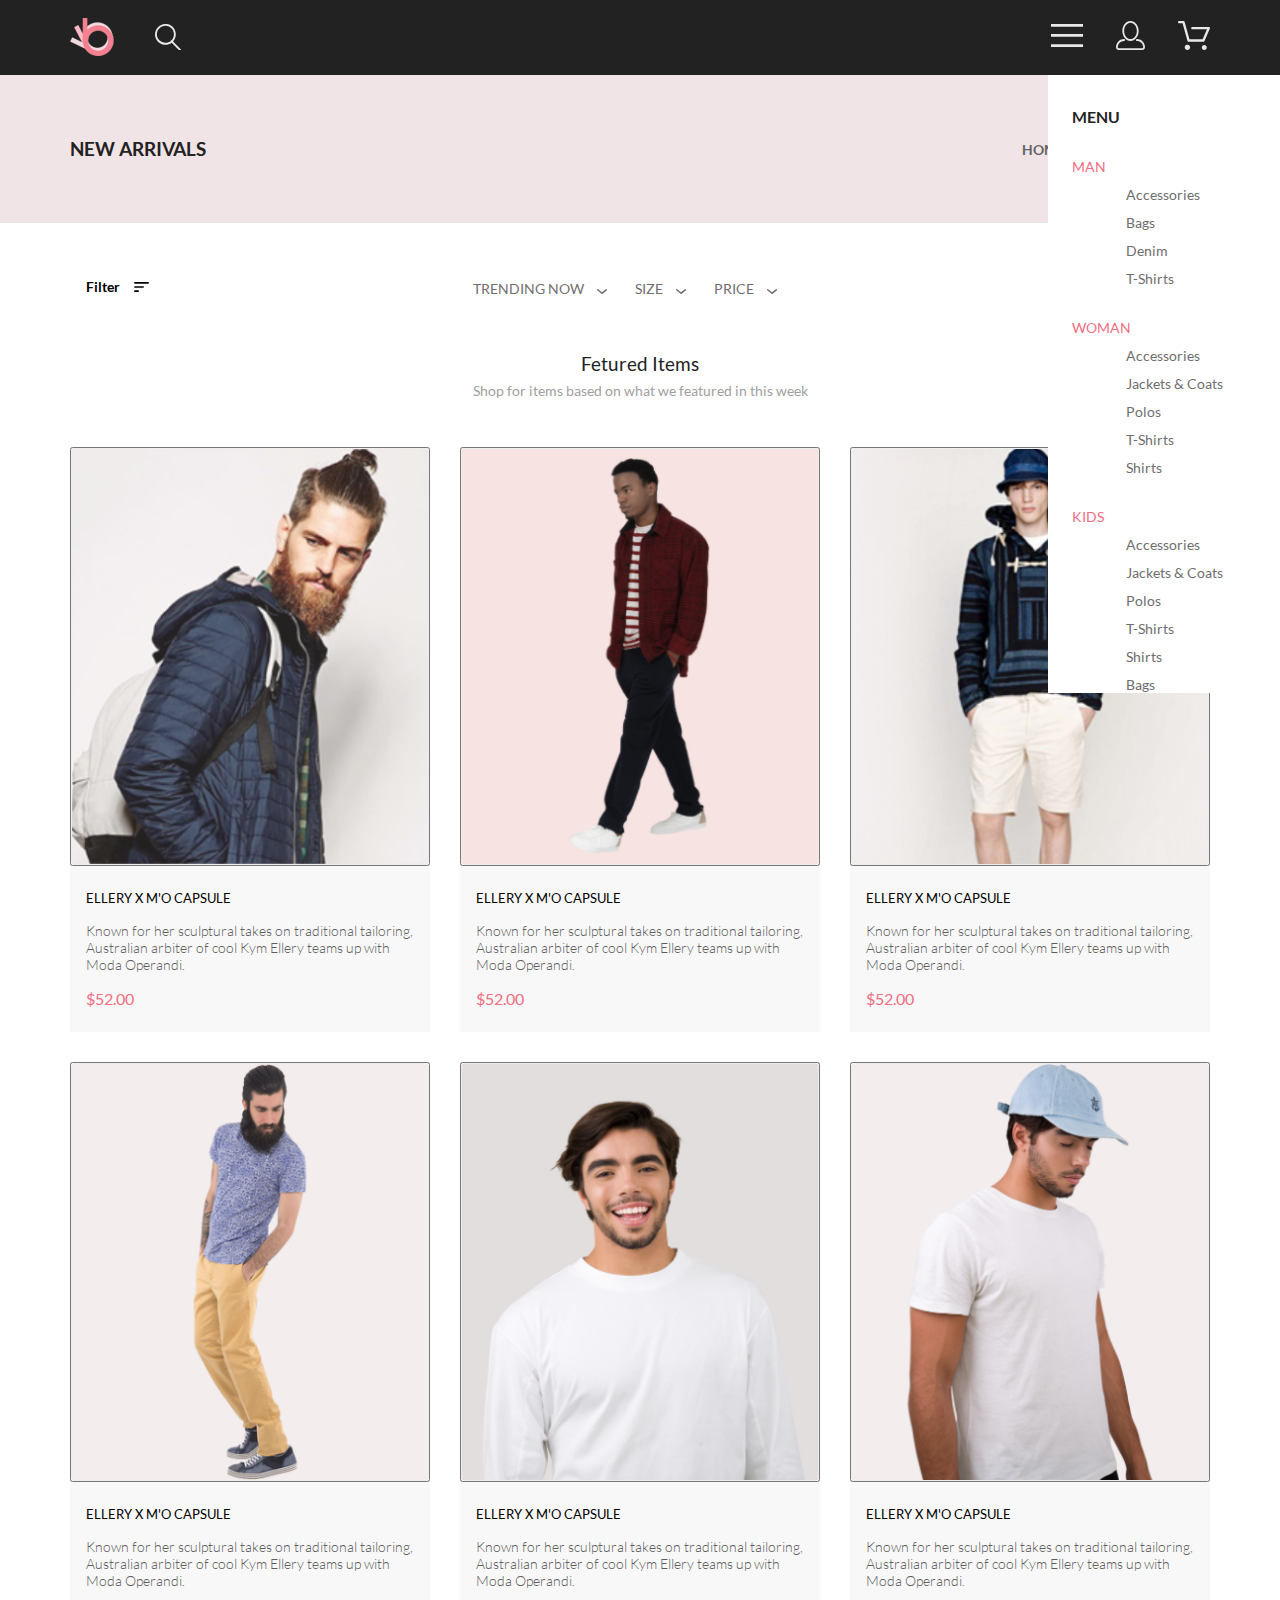
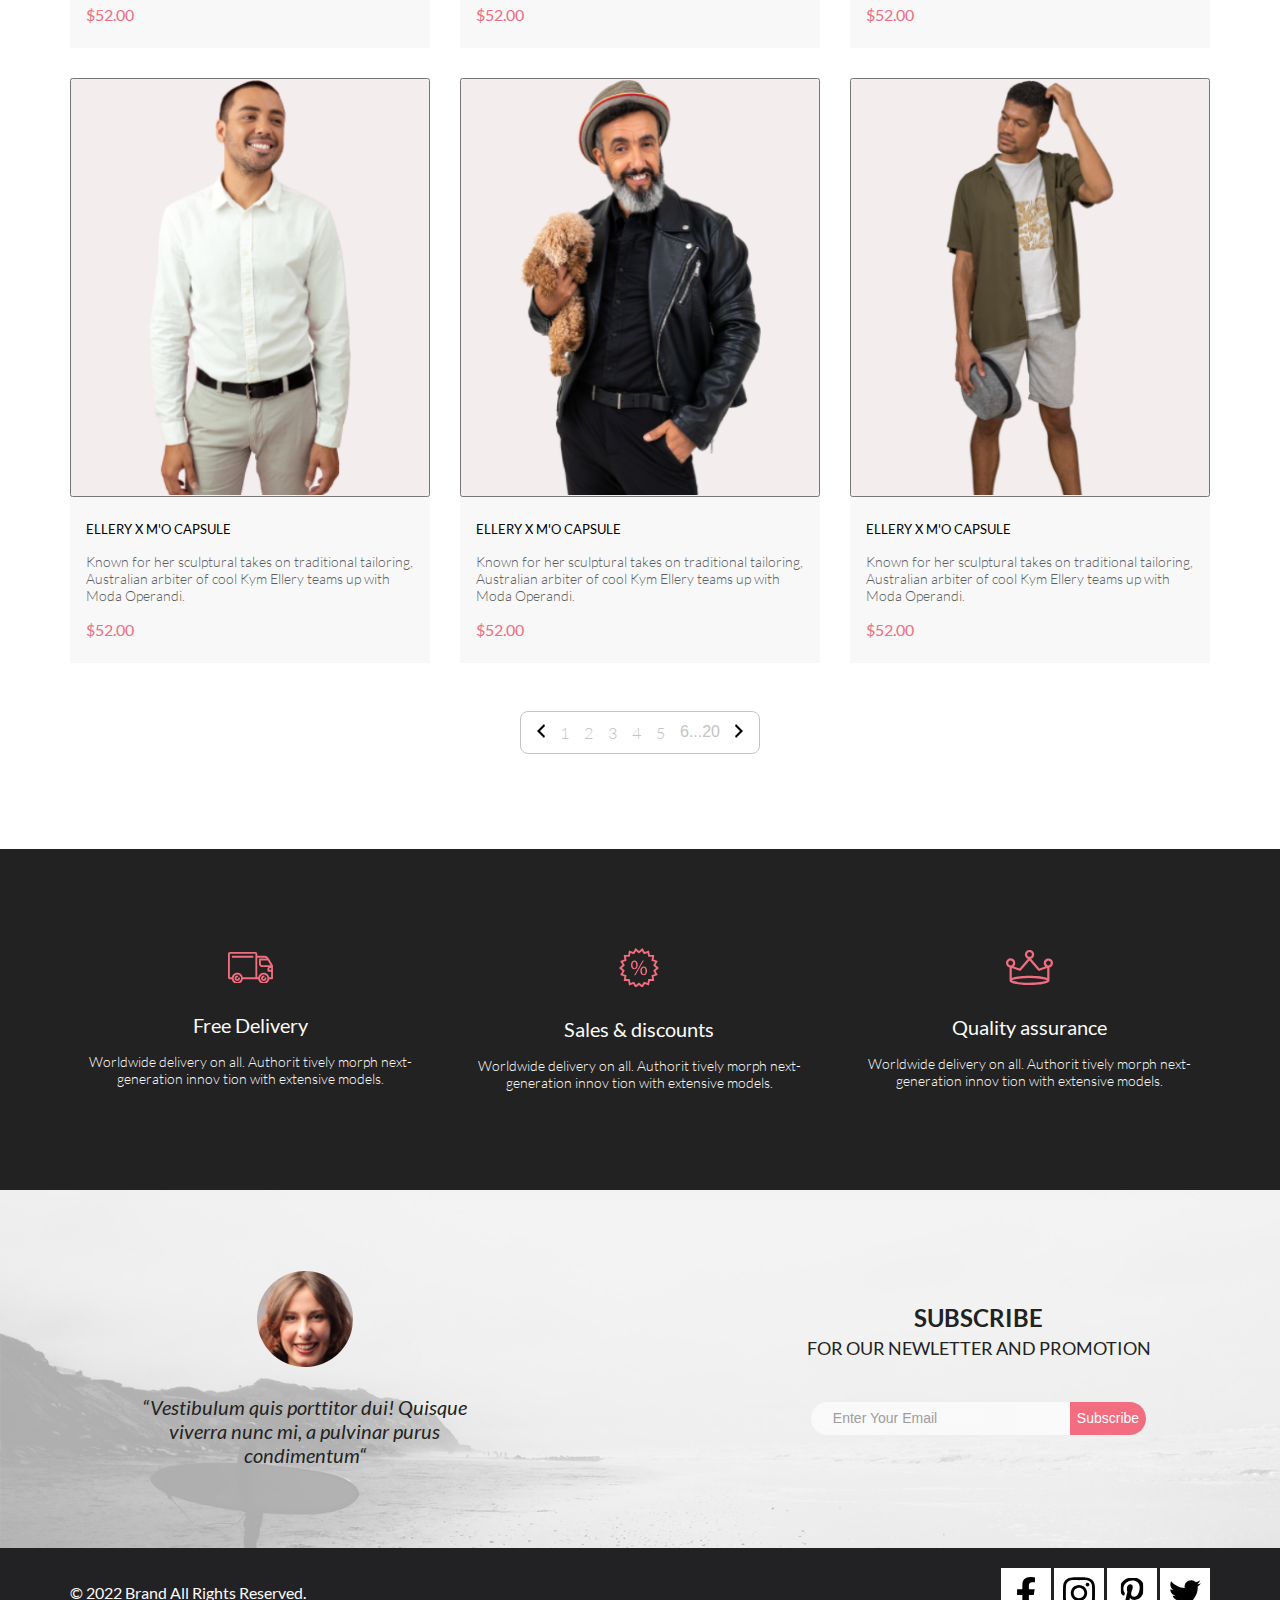
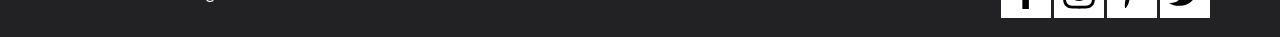
<file: page_2/index2.html>
<!DOCTYPE html>
<html lang="en">
	<head>
		<meta charset="UTF-8" />
		<meta name="viewport" content="width=device-width, initial-scale=1.0" />
		<link rel="stylesheet" href="../font/stylesheet.css" />
		<link rel="stylesheet" href="./style2.css" />
		<title>page_2</title>
	</head>
	<body><div class="container">
		<header class="header center">
			<div class="header__left">
				<a href="../index.html"><img src="../img/haderLogo1.png" alt="logo" /></a>
				<svg
					width="26.001709"
					height="26.791992"
					viewBox="0 0 26.0017 26.792"
					fill="none"
					xmlns="http://www.w3.org/2000/svg"
					xmlns:xlink="http://www.w3.org/1999/xlink"
				>
					<desc>Created with Pixso.</desc>
					<defs />
					<path
						d="M18.06 17.41C19.67 15.65 20.63 13.39 20.77 11.01C20.91 8.62 20.23 6.27 18.83 4.33C17.44 2.39 15.43 0.99 13.12 0.36C10.82 -0.27 8.37 -0.08 6.19 0.88C4.01 1.85 2.22 3.53 1.13 5.66C0.05 7.78 -0.27 10.22 0.22 12.55C0.72 14.88 2 16.98 3.86 18.48C5.72 19.98 8.03 20.79 10.42 20.79C12.67 20.79 14.86 20.05 16.66 18.7L24.41 26.5C24.49 26.59 24.59 26.66 24.71 26.71C24.82 26.76 24.94 26.79 25.07 26.79C25.19 26.79 25.31 26.76 25.43 26.71C25.54 26.66 25.64 26.59 25.73 26.5C25.9 26.32 26 26.08 26 25.83C26 25.58 25.9 25.34 25.73 25.16L18.06 17.41ZM1.88 10.29C1.9 8.6 2.41 6.96 3.35 5.56C4.3 4.17 5.64 3.08 7.2 2.45C8.76 1.81 10.47 1.65 12.12 1.99C13.77 2.32 15.29 3.14 16.48 4.34C17.66 5.53 18.47 7.06 18.79 8.71C19.12 10.36 18.95 12.08 18.3 13.63C17.65 15.19 16.56 16.52 15.15 17.45C13.75 18.39 12.1 18.89 10.42 18.88C8.15 18.87 5.97 17.96 4.37 16.35C2.77 14.74 1.88 12.56 1.88 10.29Z"
						fill="#E8E8E8"
						fill-opacity="1.000000"
						fill-rule="nonzero"
					/>
				</svg>
			</div>
			<div class="header__right">
				<div class="user-list__item-menu"><div>
					<label for="burger"
						><svg
							width="32.000000"
							height="23.000000"
							viewBox="0 0 32 23"
							fill="none"
							xmlns="http://www.w3.org/2000/svg"
							xmlns:xlink="http://www.w3.org/1999/xlink"
						>
							<desc>Created with Pixso.</desc>
							<defs />
							<path
								d="M0 23L0 20.31L32 20.31L32 23L0 23ZM0 12.76L0 10.07L32 10.07L32 12.76L0 12.76ZM0 2.68L0 0L32 0L32 2.68L0 2.68Z"
								fill="#E8E8E8"
								fill-opacity="1.000000"
								fill-rule="nonzero"
							/>
				</svg>
					</label>
					<input id="burger" type="checkbox" />
					<ul class="memu-active hidden">
						<h4 class="menu-heading">MENU</h4>
						<div class="menu-man">
							<h5 class="menu-text">MAN</h5>
							<ul class="menu-list">
								<li><a href="#">Accessories</a></li>
								<li><a href="#">Bags</a></li>
								<li><a href="#">Denim</a></li>
								<li><a href="#">T-Shirts</a></li>
							</ul>
						</div>
							<div class="menu-man">
							<h5 class="menu-text">WOMAN</h5>
							<ul class="menu-list">
								<li><a href="#">Accessories</a></li>
								<li><a href="#">Jackets &amp; Coats</a></li>
								<li><a href="#">Polos</a></li>
								<li><a href="#">T-Shirts</a></li>
								<li><a href="#">Shirts</a></li>
							</ul>
						</div>
						<div class="menu-man">
							<h5 class="menu-text">KIDS</h5>
							<ul class="menu-list">
								<li><a href="#">Accessories</a></li>
								<li><a href="#">Jackets &amp; Coats</a></li>
								<li><a href="#">Polos</a></li>
								<li><a href="#">T-Shirts</a></li>
								<li><a href="#">Shirts</a></li>
								<li><a href="#">Bags</a></li>
							</ul>
						</div>
		
					</ul>
				 </div>
				</div>

				<nav class="down__nav">
					<form action="../REGISTRATION/REGISTRATION.html">
					<button class="basket none">
						<svg
						class="none"
						width="29.000000"
						height="29.000000"
						viewBox="0 0 29 29"
						fill="none"
						xmlns="http://www.w3.org/2000/svg"
						xmlns:xlink="http://www.w3.org/1999/xlink"
					>
						<desc>Created with Pixso.</desc>
						<defs />
						<path
							d="M14.5 19.93C19 19.93 22.65 15.46 22.65 9.96C22.65 4.47 19 0 14.5 0C13.36 0.02 12.24 0.3 11.23 0.82C10.22 1.34 9.34 2.08 8.66 3C7.12 4.99 6.3 7.45 6.34 9.97C6.34 15.46 10 19.93 14.5 19.93ZM14.5 1.81C18 1.81 20.84 5.47 20.84 9.96C20.84 14.46 17.99 18.12 14.5 18.12C11 18.12 8.15 14.46 8.15 9.96C8.15 5.47 11 1.81 14.5 1.81ZM20.84 18.12C20.6 18.12 20.37 18.22 20.2 18.39C20.03 18.56 19.93 18.79 19.93 19.03C19.93 19.27 20.03 19.5 20.2 19.67C20.37 19.84 20.6 19.93 20.84 19.93C22.52 19.93 24.13 20.6 25.32 21.79C26.51 22.98 27.18 24.6 27.18 26.28C27.18 26.52 27.09 26.75 26.92 26.92C26.75 27.09 26.52 27.18 26.28 27.18L2.71 27.18C2.47 27.18 2.24 27.09 2.07 26.92C1.91 26.75 1.81 26.52 1.81 26.28C1.81 24.6 2.48 22.98 3.67 21.79C4.86 20.6 6.47 19.94 8.15 19.93C8.39 19.93 8.62 19.84 8.79 19.67C8.96 19.5 9.06 19.27 9.06 19.03C9.06 18.79 8.96 18.56 8.79 18.39C8.62 18.22 8.39 18.12 8.15 18.12C5.99 18.12 3.92 18.98 2.39 20.51C0.86 22.04 0 24.11 0 26.28C0 27 0.28 27.69 0.79 28.2C1.3 28.71 1.99 28.99 2.71 29L26.28 29C27 28.99 27.69 28.71 28.2 28.2C28.71 27.69 28.99 27 29 26.28C28.99 24.11 28.13 22.04 26.6 20.51C25.07 18.98 23 18.12 20.84 18.12Z"
							fill="#E8E8E8"
							fill-opacity="1.000000"
							fill-rule="nonzero"
						/>
					</svg></button></form>
				</nav>
				<nav class="down__nav">
					<form action="../basket/indexBasket.html">
					<button class="basket none">
						<svg 
					width="31.995605"
					height="29.000000"
					viewBox="0 0 31.9956 29"
					fill="none"
					xmlns="http://www.w3.org/2000/svg"
					xmlns:xlink="http://www.w3.org/1999/xlink"
				>
					<desc>Created with Pixso.</desc>
					<defs />
					<path
						d="M26.2 29C25.55 28.97 24.94 28.69 24.49 28.22C24.05 27.75 23.81 27.12 23.82 26.47C23.83 25.82 24.1 25.2 24.56 24.75C25.03 24.3 25.65 24.04 26.3 24.04C26.94 24.04 27.57 24.3 28.03 24.75C28.49 25.2 28.76 25.82 28.77 26.47C28.79 27.12 28.54 27.75 28.1 28.22C27.66 28.69 27.04 28.97 26.4 29L26.2 29ZM6.75 26.32C6.75 25.79 6.91 25.27 7.2 24.83C7.49 24.39 7.91 24.04 8.4 23.84C8.89 23.64 9.43 23.58 9.95 23.69C10.47 23.79 10.95 24.05 11.32 24.42C11.7 24.79 11.95 25.27 12.06 25.79C12.16 26.31 12.11 26.85 11.9 27.34C11.7 27.83 11.36 28.25 10.92 28.54C10.48 28.84 9.96 29 9.43 29C9.08 29 8.73 28.93 8.4 28.79C8.08 28.66 7.78 28.46 7.53 28.21C7.28 27.96 7.08 27.67 6.95 27.34C6.82 27.02 6.75 26.67 6.75 26.32L6.75 26.32ZM10.55 20.68C10.29 20.68 10.04 20.6 9.83 20.44C9.62 20.28 9.47 20.06 9.4 19.81L4.57 2.36L1.18 2.36C0.86 2.36 0.56 2.23 0.34 2.01C0.12 1.79 0 1.49 0 1.18C0 0.86 0.12 0.56 0.34 0.34C0.56 0.12 0.86 0 1.18 0L5.46 0C5.72 -0.01 5.97 0.08 6.18 0.24C6.38 0.39 6.53 0.61 6.6 0.86L11.43 18.32L24.61 18.32L29 8.27L14.4 8.27C14.24 8.27 14.08 8.25 13.93 8.19C13.79 8.13 13.65 8.05 13.54 7.94C13.42 7.83 13.33 7.69 13.27 7.55C13.21 7.4 13.18 7.25 13.18 7.09C13.18 6.93 13.21 6.77 13.27 6.63C13.33 6.48 13.42 6.35 13.54 6.24C13.65 6.13 13.79 6.04 13.93 5.98C14.08 5.93 14.24 5.9 14.4 5.9L30.81 5.9C31 5.9 31.2 5.95 31.37 6.05C31.54 6.14 31.69 6.27 31.79 6.44C31.9 6.6 31.97 6.79 31.99 6.99C32 7.18 31.97 7.38 31.9 7.56L26.49 19.97C26.4 20.18 26.25 20.36 26.05 20.49C25.86 20.61 25.64 20.68 25.41 20.68L10.55 20.68Z"
						fill="#E8E8E8"
						fill-opacity="1.000000"
						fill-rule="nonzero"
					/>
				</svg></button></form>
				</nav>
			</div>
		</header>
		<div class="head center">
			<div class="head__left "><h3>NEW ARRIVALS</h3></div>
			<div class="head__right">
				<a href="../index.html" class="head__right-text1">HOME</a>
				<p>/</p>
				<a href="#" class="head__right-text2">MEN</a>
				<p>/</p>
				<a href="#" class="head__right-red">NEW ARRIVALS</a>
			</div>
			<!-- <ul class="memu-active hidden">
				<h4 class="menu-heading">MENU</h4>
				<div class="menu-man">
					<h5 class="menu-text">MAN</h5>
					<ul class="menu-list">
						<li><a href="#">Accessories</a></li>
						<li><a href="#">Bags</a></li>
						<li><a href="#">Denim</a></li>
						<li><a href="#">T-Shirts</a></li>
					</ul>
				</div>
					<div class="menu-man">
					<h5 class="menu-text">WOMAN</h5>
					<ul class="menu-list">
						<li><a href="#">Accessories</a></li>
						<li><a href="#">Jackets &amp; Coats</a></li>
						<li><a href="#">Polos</a></li>
						<li><a href="#">T-Shirts</a></li>
						<li><a href="#">Shirts</a></li>
					</ul>
				</div>
				<div class="menu-man">
					<h5 class="menu-text">KIDS</h5>
					<ul class="menu-list">
						<li><a href="#">Accessories</a></li>
						<li><a href="#">Jackets &amp; Coats</a></li>
						<li><a href="#">Polos</a></li>
						<li><a href="#">T-Shirts</a></li>
						<li><a href="#">Shirts</a></li>
						<li><a href="#">Bags</a></li>
					</ul>
				</div>

			</ul> -->
		</div>

		<div class="filter center">
			<details class="filter__details">
				<summary class="filter__details-summary">
					<span class="filter__details-summary-text none">Filter</span>
					<svg
						class="filter__details-summary-svg"
						width="15.000000"
						height="10.000000"
						viewBox="0 0 15 10"
						fill="#EF5B70"
						xmlns="http://www.w3.org/2000/svg"
						xmlns:xlink="http://www.w3.org/1999/xlink"
					>
						<desc>Created with Pixso.</desc>
						<defs />
						<path
							id="Vector"
							d="M0.83 10L4.16 10C4.62 10 5 9.62 5 9.16C5 8.7 4.62 8.33 4.16 8.33L0.83 8.33C0.37 8.33 0 8.7 0 9.16C0 9.62 0.37 10 0.83 10ZM0 0.83C0 1.29 0.37 1.66 0.83 1.66L14.16 1.66C14.62 1.66 15 1.29 15 0.83C15 0.37 14.62 0 14.16 0L0.83 0C0.37 0 0 0.37 0 0.83ZM0.83 5.83L9.16 5.83C9.62 5.83 10 5.45 10 5C10 4.54 9.62 4.16 9.16 4.16L0.83 4.16C0.37 4.16 0 4.54 0 5C0 5.45 0.37 5.83 0.83 5.83Z"
							fill-opacity="1.000000"
							fill-rule="nonzero"
						/>
					</svg>
				</summary>
				<div class="details__content">
					<details class="details__item">
						<summary class="details__heading"><span class="detalis__anima"></span>CATEGORY</summary>
						<a href="#" class="details__link">Accessories</a>
						<a href="#" class="details__link">Bags</a>
						<a href="#" class="details__link">Denim</a>
						<a href="#" class="details__link">Hoodies & Sweatshirts</a>
						<a href="#" class="details__link">Jackets & Coats</a>
						<a href="#" class="details__link">Polos</a>
						<a href="#" class="details__link">Shirts</a>
						<a href="#" class="details__link">Shoes</a>
						<a href="#" class="details__link">Sweaters & Knits</a>
						<a href="#" class="details__link">T-Shirts</a>
						<a href="#" class="details__link">Tanks</a>
					</details>

					<details class="details__item">
						<summary class="details__heading"><span class="detalis__anima"></span>BRAND</summary>
						<a href="#" class="details__link">Accessories</a>
						<a href="#" class="details__link">Bags</a>
						<a href="#" class="details__link">Denim</a>
						<a href="#" class="details__link">Hoodies & Sweatshirts</a>
						<a href="#" class="details__link">Jackets & Coats</a>
						<a href="#" class="details__link">Polos</a>
						<a href="#" class="details__link">Shirts</a>
						<a href="#" class="details__link">Shoes</a>
						<a href="#" class="details__link">Sweaters & Knits</a>
						<a href="#" class="details__link">T-Shirts</a>
						<a href="#" class="details__link">Tanks</a>
					</details>

					<details class="details__item">
						<summary class="details__heading"><span class="detalis__anima"></span>DESIGNER</summary>
						<a href="#" class="details__link">Accessories</a>
						<a href="#" class="details__link">Bags</a>
						<a href="#" class="details__link">Denim</a>
						<a href="#" class="details__link">Hoodies & Sweatshirts</a>
						<a href="#" class="details__link">Jackets & Coats</a>
						<a href="#" class="details__link">Polos</a>
						<a href="#" class="details__link">Shirts</a>
						<a href="#" class="details__link">Shoes</a>
						<a href="#" class="details__link">Sweaters & Knits</a>
						<a href="#" class="details__link">T-Shirts</a>
						<a href="#" class="details__link">Tanks</a>
					</details>
				</div>
			</details>
			<div class="sort">
				<details class="sort__details">
					<summary class="sort__summary">
						<span class="sort__summary-text">TRENDING NOW </span>
						<svg
							class="sort__summaty-svg"
							width="10.020004"
							height="5.003906"
							viewBox="0 0 10.02 5.00391"
							fill="none"
							xmlns="http://www.w3.org/2000/svg"
							xmlns:xlink="http://www.w3.org/1999/xlink"
						>
							<desc>Created with Pixso.</desc>
							<defs />
							<path
								id="Vector"
								d="M5 5C4.83 5 4.67 4.94 4.54 4.83L0.25 1.26C0.11 1.14 0.02 0.96 0 0.78C-0.02 0.59 0.04 0.4 0.16 0.25C0.28 0.11 0.46 0.02 0.64 0C0.83 -0.02 1.02 0.04 1.17 0.16L5 3.36L8.83 0.27C8.9 0.22 8.98 0.17 9.07 0.14C9.16 0.12 9.26 0.11 9.35 0.12C9.45 0.13 9.54 0.16 9.62 0.2C9.7 0.25 9.78 0.31 9.83 0.38C9.9 0.46 9.95 0.54 9.98 0.63C10.01 0.73 10.02 0.83 10.01 0.93C10 1.02 9.97 1.12 9.93 1.2C9.88 1.29 9.81 1.37 9.73 1.42L5.45 4.88C5.32 4.97 5.16 5.01 5 5Z"
								fill="#6F6E6E"
								fill-opacity="1.000000"
								fill-rule="nonzero"
							/>
						</svg>
					</summary>
					<div class="sort__box">
						<div class="sort__chek"><input type="checkbox" />XS</div>
						<div class="sort__chek"><input type="checkbox" />S</div>
						<div class="sort__chek"><input type="checkbox" />M</div>
						<div class="sort__chek"><input type="checkbox" />L</div>
					</div>
				</details>
				<details class="sort__details">
					<summary class="sort__summary">
						<span class="sort__summary-text">SIZE </span>
						<svg
							class="sort__summaty-svg"
							width="10.020004"
							height="5.003906"
							viewBox="0 0 10.02 5.00391"
							fill="none"
							xmlns="http://www.w3.org/2000/svg"
							xmlns:xlink="http://www.w3.org/1999/xlink"
						>
							<desc>Created with Pixso.</desc>
							<defs />
							<path
								id="Vector"
								d="M5 5C4.83 5 4.67 4.94 4.54 4.83L0.25 1.26C0.11 1.14 0.02 0.96 0 0.78C-0.02 0.59 0.04 0.4 0.16 0.25C0.28 0.11 0.46 0.02 0.64 0C0.83 -0.02 1.02 0.04 1.17 0.16L5 3.36L8.83 0.27C8.9 0.22 8.98 0.17 9.07 0.14C9.16 0.12 9.26 0.11 9.35 0.12C9.45 0.13 9.54 0.16 9.62 0.2C9.7 0.25 9.78 0.31 9.83 0.38C9.9 0.46 9.95 0.54 9.98 0.63C10.01 0.73 10.02 0.83 10.01 0.93C10 1.02 9.97 1.12 9.93 1.2C9.88 1.29 9.81 1.37 9.73 1.42L5.45 4.88C5.32 4.97 5.16 5.01 5 5Z"
								fill="#6F6E6E"
								fill-opacity="1.000000"
								fill-rule="nonzero"
							/>
						</svg>
					</summary>
					<div class="sort__box">
						<div class="sort__chek"><input type="checkbox" />XS</div>
						<div class="sort__chek"><input type="checkbox" />S</div>
						<div class="sort__chek"><input type="checkbox" />M</div>
						<div class="sort__chek"><input type="checkbox" />L</div>
					</div>
				</details>
				<details class="sort__details">
					<summary class="sort__summary">
						<span class="sort__summary-text">PRICE </span>
						<svg
							class="sort__summaty-svg"
							width="10.020004"
							height="5.003906"
							viewBox="0 0 10.02 5.00391"
							fill="none"
							xmlns="http://www.w3.org/2000/svg"
							xmlns:xlink="http://www.w3.org/1999/xlink"
						>
							<desc>Created with Pixso.</desc>
							<defs />
							<path
								id="Vector"
								d="M5 5C4.83 5 4.67 4.94 4.54 4.83L0.25 1.26C0.11 1.14 0.02 0.96 0 0.78C-0.02 0.59 0.04 0.4 0.16 0.25C0.28 0.11 0.46 0.02 0.64 0C0.83 -0.02 1.02 0.04 1.17 0.16L5 3.36L8.83 0.27C8.9 0.22 8.98 0.17 9.07 0.14C9.16 0.12 9.26 0.11 9.35 0.12C9.45 0.13 9.54 0.16 9.62 0.2C9.7 0.25 9.78 0.31 9.83 0.38C9.9 0.46 9.95 0.54 9.98 0.63C10.01 0.73 10.02 0.83 10.01 0.93C10 1.02 9.97 1.12 9.93 1.2C9.88 1.29 9.81 1.37 9.73 1.42L5.45 4.88C5.32 4.97 5.16 5.01 5 5Z"
								fill="#6F6E6E"
								fill-opacity="1.000000"
								fill-rule="nonzero"
							/>
						</svg>
					</summary>
					<div class="sort__box">
						<div class="sort__chek"><input type="checkbox" />XS</div>
						<div class="sort__chek"><input type="checkbox" />S</div>
						<div class="sort__chek"><input type="checkbox" />M</div>
						<div class="sort__chek"><input type="checkbox" />L</div>
					</div>
				</details>
			</div>
		</div>

		<main class="main center">
			<section class="main__down">
				<div class="main__down-title">
					<h3>Fetured Items</h3>
					<p>Shop for items based on what we featured in this week</p>
				</div>
				<div class="main__down-card">
					<div class="down__card-size">
						<button class="down__card-button">
							<img src="./img/LayerBottom1.png" alt="photo" />
							<div class="down__card-buttonAnimal">
								<p class="down__button-AnimalText">
									<svg
										width="25.987432"
										height="23.973267"
										viewBox="0 0 25.9874 23.9733"
										fill="none"
										xmlns="http://www.w3.org/2000/svg"
										xmlns:xlink="http://www.w3.org/1999/xlink"
									>
										<desc>Created with Pixso.</desc>
										<defs />
										<path
											id="Vector"
											d="M21.31 21.97C21.36 21.96 21.38 21.94 21.39 21.91C21.4 21.91 21.41 21.9 21.42 21.89C21.45 21.85 21.46 21.76 21.46 21.71C21.44 21.61 21.35 21.53 21.28 21.53C21.27 21.53 21.27 21.53 21.27 21.53C21.19 21.54 21.1 21.64 21.11 21.76C21.12 21.88 21.2 21.97 21.27 21.97L21.31 21.97ZM7.65 21.96C7.75 21.96 7.83 21.87 7.83 21.75C7.83 21.64 7.75 21.54 7.65 21.54C7.55 21.54 7.47 21.64 7.47 21.75C7.47 21.87 7.55 21.96 7.65 21.96ZM21.43 23.97C21.39 23.97 21.32 23.97 21.27 23.97C20.14 23.97 19.19 23.06 19.11 21.9C19.03 20.7 19.93 19.62 21.13 19.54C21.18 19.54 21.23 19.53 21.28 19.53C22.41 19.53 23.38 20.43 23.45 21.59C23.49 22.19 23.31 22.76 22.92 23.2C22.54 23.66 22.01 23.92 21.43 23.97ZM7.65 23.96C6.45 23.96 5.47 22.97 5.47 21.75C5.47 20.53 6.45 19.54 7.65 19.54C8.86 19.54 9.83 20.53 9.83 21.75C9.83 22.97 8.86 23.96 7.65 23.96ZM20.63 17.1L8.57 17.1C8.13 17.1 7.75 16.8 7.64 16.38L3.71 1.95L0.96 1.95C0.43 1.95 0 1.51 0 0.97C0 0.44 0.43 0 0.96 0L4.43 0C4.87 0 5.25 0.29 5.36 0.71L9.29 15.14L19.99 15.14L23.55 6.84L11.69 6.84C11.16 6.84 10.73 6.4 10.73 5.86C10.73 5.32 11.16 4.88 11.69 4.88L25.02 4.88C25.34 4.88 25.65 5.04 25.82 5.32C26 5.6 26.03 5.94 25.9 6.25L21.51 16.51C21.35 16.87 21.02 17.1 20.63 17.1Z"
											fill="#FFFFFF"
											fill-opacity="1.000000"
											fill-rule="nonzero"
										/>
									</svg>
									Add to Cart
								</p>
							</div>
						</button>
						<div class="down__card-content">
							<a href="#">ELLERY X M'O CAPSULE</a>
							<p class="down__card-contentText">
								Known for her sculptural takes on traditional tailoring, Australian arbiter of cool Kym Ellery teams up
								with Moda Operandi.
							</p>
							<p class="down__card-price">$52.00</p>
						</div>
					</div>
					<div class="down__card-size">
						<button class="down__card-button">
							<img src="./img/LayerBottom2.png" alt="photo" />
							<div class="down__card-buttonAnimal">
								<p class="down__button-AnimalText">
									<svg
										width="25.987432"
										height="23.973267"
										viewBox="0 0 25.9874 23.9733"
										fill="none"
										xmlns="http://www.w3.org/2000/svg"
										xmlns:xlink="http://www.w3.org/1999/xlink"
									>
										<desc>Created with Pixso.</desc>
										<defs />
										<path
											id="Vector"
											d="M21.31 21.97C21.36 21.96 21.38 21.94 21.39 21.91C21.4 21.91 21.41 21.9 21.42 21.89C21.45 21.85 21.46 21.76 21.46 21.71C21.44 21.61 21.35 21.53 21.28 21.53C21.27 21.53 21.27 21.53 21.27 21.53C21.19 21.54 21.1 21.64 21.11 21.76C21.12 21.88 21.2 21.97 21.27 21.97L21.31 21.97ZM7.65 21.96C7.75 21.96 7.83 21.87 7.83 21.75C7.83 21.64 7.75 21.54 7.65 21.54C7.55 21.54 7.47 21.64 7.47 21.75C7.47 21.87 7.55 21.96 7.65 21.96ZM21.43 23.97C21.39 23.97 21.32 23.97 21.27 23.97C20.14 23.97 19.19 23.06 19.11 21.9C19.03 20.7 19.93 19.62 21.13 19.54C21.18 19.54 21.23 19.53 21.28 19.53C22.41 19.53 23.38 20.43 23.45 21.59C23.49 22.19 23.31 22.76 22.92 23.2C22.54 23.66 22.01 23.92 21.43 23.97ZM7.65 23.96C6.45 23.96 5.47 22.97 5.47 21.75C5.47 20.53 6.45 19.54 7.65 19.54C8.86 19.54 9.83 20.53 9.83 21.75C9.83 22.97 8.86 23.96 7.65 23.96ZM20.63 17.1L8.57 17.1C8.13 17.1 7.75 16.8 7.64 16.38L3.71 1.95L0.96 1.95C0.43 1.95 0 1.51 0 0.97C0 0.44 0.43 0 0.96 0L4.43 0C4.87 0 5.25 0.29 5.36 0.71L9.29 15.14L19.99 15.14L23.55 6.84L11.69 6.84C11.16 6.84 10.73 6.4 10.73 5.86C10.73 5.32 11.16 4.88 11.69 4.88L25.02 4.88C25.34 4.88 25.65 5.04 25.82 5.32C26 5.6 26.03 5.94 25.9 6.25L21.51 16.51C21.35 16.87 21.02 17.1 20.63 17.1Z"
											fill="#FFFFFF"
											fill-opacity="1.000000"
											fill-rule="nonzero"
										/>
									</svg>
									Add to Cart
								</p>
							</div>
						</button>
						<div class="down__card-content">
							<a href="#">ELLERY X M'O CAPSULE</a>
							<p class="down__card-contentText">
								Known for her sculptural takes on traditional tailoring, Australian arbiter of cool Kym Ellery teams up
								with Moda Operandi.
							</p>
							<p class="down__card-price">$52.00</p>
						</div>
					</div>
					<div class="down__card-size">
						<button class="down__card-button">
							<img src="./img/LayerBottom3.png" alt="photo" />
							<div class="down__card-buttonAnimal">
								<p class="down__button-AnimalText">
									<svg
										width="25.987432"
										height="23.973267"
										viewBox="0 0 25.9874 23.9733"
										fill="none"
										xmlns="http://www.w3.org/2000/svg"
										xmlns:xlink="http://www.w3.org/1999/xlink"
									>
										<desc>Created with Pixso.</desc>
										<defs />
										<path
											id="Vector"
											d="M21.31 21.97C21.36 21.96 21.38 21.94 21.39 21.91C21.4 21.91 21.41 21.9 21.42 21.89C21.45 21.85 21.46 21.76 21.46 21.71C21.44 21.61 21.35 21.53 21.28 21.53C21.27 21.53 21.27 21.53 21.27 21.53C21.19 21.54 21.1 21.64 21.11 21.76C21.12 21.88 21.2 21.97 21.27 21.97L21.31 21.97ZM7.65 21.96C7.75 21.96 7.83 21.87 7.83 21.75C7.83 21.64 7.75 21.54 7.65 21.54C7.55 21.54 7.47 21.64 7.47 21.75C7.47 21.87 7.55 21.96 7.65 21.96ZM21.43 23.97C21.39 23.97 21.32 23.97 21.27 23.97C20.14 23.97 19.19 23.06 19.11 21.9C19.03 20.7 19.93 19.62 21.13 19.54C21.18 19.54 21.23 19.53 21.28 19.53C22.41 19.53 23.38 20.43 23.45 21.59C23.49 22.19 23.31 22.76 22.92 23.2C22.54 23.66 22.01 23.92 21.43 23.97ZM7.65 23.96C6.45 23.96 5.47 22.97 5.47 21.75C5.47 20.53 6.45 19.54 7.65 19.54C8.86 19.54 9.83 20.53 9.83 21.75C9.83 22.97 8.86 23.96 7.65 23.96ZM20.63 17.1L8.57 17.1C8.13 17.1 7.75 16.8 7.64 16.38L3.71 1.95L0.96 1.95C0.43 1.95 0 1.51 0 0.97C0 0.44 0.43 0 0.96 0L4.43 0C4.87 0 5.25 0.29 5.36 0.71L9.29 15.14L19.99 15.14L23.55 6.84L11.69 6.84C11.16 6.84 10.73 6.4 10.73 5.86C10.73 5.32 11.16 4.88 11.69 4.88L25.02 4.88C25.34 4.88 25.65 5.04 25.82 5.32C26 5.6 26.03 5.94 25.9 6.25L21.51 16.51C21.35 16.87 21.02 17.1 20.63 17.1Z"
											fill="#FFFFFF"
											fill-opacity="1.000000"
											fill-rule="nonzero"
										/>
									</svg>
									Add to Cart
								</p>
							</div>
						</button>
						<div class="down__card-content">
							<a href="#">ELLERY X M'O CAPSULE</a>
							<p class="down__card-contentText">
								Known for her sculptural takes on traditional tailoring, Australian arbiter of cool Kym Ellery teams up
								with Moda Operandi.
							</p>
							<p class="down__card-price">$52.00</p>
						</div>
					</div>
					<div class="down__card-size">
						<button class="down__card-button">
							<img src="./img/LayerBottom4.png" alt="photo" />
							<div class="down__card-buttonAnimal">
								<p class="down__button-AnimalText">
									<svg
										width="25.987432"
										height="23.973267"
										viewBox="0 0 25.9874 23.9733"
										fill="none"
										xmlns="http://www.w3.org/2000/svg"
										xmlns:xlink="http://www.w3.org/1999/xlink"
									>
										<desc>Created with Pixso.</desc>
										<defs />
										<path
											id="Vector"
											d="M21.31 21.97C21.36 21.96 21.38 21.94 21.39 21.91C21.4 21.91 21.41 21.9 21.42 21.89C21.45 21.85 21.46 21.76 21.46 21.71C21.44 21.61 21.35 21.53 21.28 21.53C21.27 21.53 21.27 21.53 21.27 21.53C21.19 21.54 21.1 21.64 21.11 21.76C21.12 21.88 21.2 21.97 21.27 21.97L21.31 21.97ZM7.65 21.96C7.75 21.96 7.83 21.87 7.83 21.75C7.83 21.64 7.75 21.54 7.65 21.54C7.55 21.54 7.47 21.64 7.47 21.75C7.47 21.87 7.55 21.96 7.65 21.96ZM21.43 23.97C21.39 23.97 21.32 23.97 21.27 23.97C20.14 23.97 19.19 23.06 19.11 21.9C19.03 20.7 19.93 19.62 21.13 19.54C21.18 19.54 21.23 19.53 21.28 19.53C22.41 19.53 23.38 20.43 23.45 21.59C23.49 22.19 23.31 22.76 22.92 23.2C22.54 23.66 22.01 23.92 21.43 23.97ZM7.65 23.96C6.45 23.96 5.47 22.97 5.47 21.75C5.47 20.53 6.45 19.54 7.65 19.54C8.86 19.54 9.83 20.53 9.83 21.75C9.83 22.97 8.86 23.96 7.65 23.96ZM20.63 17.1L8.57 17.1C8.13 17.1 7.75 16.8 7.64 16.38L3.71 1.95L0.96 1.95C0.43 1.95 0 1.51 0 0.97C0 0.44 0.43 0 0.96 0L4.43 0C4.87 0 5.25 0.29 5.36 0.71L9.29 15.14L19.99 15.14L23.55 6.84L11.69 6.84C11.16 6.84 10.73 6.4 10.73 5.86C10.73 5.32 11.16 4.88 11.69 4.88L25.02 4.88C25.34 4.88 25.65 5.04 25.82 5.32C26 5.6 26.03 5.94 25.9 6.25L21.51 16.51C21.35 16.87 21.02 17.1 20.63 17.1Z"
											fill="#FFFFFF"
											fill-opacity="1.000000"
											fill-rule="nonzero"
										/>
									</svg>
									Add to Cart
								</p>
							</div>
						</button>
						<div class="down__card-content">
							<a href="#">ELLERY X M'O CAPSULE</a>
							<p class="down__card-contentText">
								Known for her sculptural takes on traditional tailoring, Australian arbiter of cool Kym Ellery teams up
								with Moda Operandi.
							</p>
							<p class="down__card-price">$52.00</p>
						</div>
					</div>
					<div class="down__card-size">
						<button class="down__card-button">
							<img src="./img/LayerBottom5.png" alt="photo" />
							<div class="down__card-buttonAnimal">
								<p class="down__button-AnimalText">
									<svg
										width="25.987432"
										height="23.973267"
										viewBox="0 0 25.9874 23.9733"
										fill="none"
										xmlns="http://www.w3.org/2000/svg"
										xmlns:xlink="http://www.w3.org/1999/xlink"
									>
										<desc>Created with Pixso.</desc>
										<defs />
										<path
											id="Vector"
											d="M21.31 21.97C21.36 21.96 21.38 21.94 21.39 21.91C21.4 21.91 21.41 21.9 21.42 21.89C21.45 21.85 21.46 21.76 21.46 21.71C21.44 21.61 21.35 21.53 21.28 21.53C21.27 21.53 21.27 21.53 21.27 21.53C21.19 21.54 21.1 21.64 21.11 21.76C21.12 21.88 21.2 21.97 21.27 21.97L21.31 21.97ZM7.65 21.96C7.75 21.96 7.83 21.87 7.83 21.75C7.83 21.64 7.75 21.54 7.65 21.54C7.55 21.54 7.47 21.64 7.47 21.75C7.47 21.87 7.55 21.96 7.65 21.96ZM21.43 23.97C21.39 23.97 21.32 23.97 21.27 23.97C20.14 23.97 19.19 23.06 19.11 21.9C19.03 20.7 19.93 19.62 21.13 19.54C21.18 19.54 21.23 19.53 21.28 19.53C22.41 19.53 23.38 20.43 23.45 21.59C23.49 22.19 23.31 22.76 22.92 23.2C22.54 23.66 22.01 23.92 21.43 23.97ZM7.65 23.96C6.45 23.96 5.47 22.97 5.47 21.75C5.47 20.53 6.45 19.54 7.65 19.54C8.86 19.54 9.83 20.53 9.83 21.75C9.83 22.97 8.86 23.96 7.65 23.96ZM20.63 17.1L8.57 17.1C8.13 17.1 7.75 16.8 7.64 16.38L3.71 1.95L0.96 1.95C0.43 1.95 0 1.51 0 0.97C0 0.44 0.43 0 0.96 0L4.43 0C4.87 0 5.25 0.29 5.36 0.71L9.29 15.14L19.99 15.14L23.55 6.84L11.69 6.84C11.16 6.84 10.73 6.4 10.73 5.86C10.73 5.32 11.16 4.88 11.69 4.88L25.02 4.88C25.34 4.88 25.65 5.04 25.82 5.32C26 5.6 26.03 5.94 25.9 6.25L21.51 16.51C21.35 16.87 21.02 17.1 20.63 17.1Z"
											fill="#FFFFFF"
											fill-opacity="1.000000"
											fill-rule="nonzero"
										/>
									</svg>
									Add to Cart
								</p>
							</div>
						</button>
						<div class="down__card-content">
							<a href="#">ELLERY X M'O CAPSULE</a>
							<p class="down__card-contentText">
								Known for her sculptural takes on traditional tailoring, Australian arbiter of cool Kym Ellery teams up
								with Moda Operandi.
							</p>
							<p class="down__card-price">$52.00</p>
						</div>
					</div>
					<div class="down__card-size">
						<button class="down__card-button">
							<img src="./img/LayerBottom6.png" alt="photo" />
							<div class="down__card-buttonAnimal">
								<p class="down__button-AnimalText">
									<svg
										width="25.987432"
										height="23.973267"
										viewBox="0 0 25.9874 23.9733"
										fill="none"
										xmlns="http://www.w3.org/2000/svg"
										xmlns:xlink="http://www.w3.org/1999/xlink"
									>
										<desc>Created with Pixso.</desc>
										<defs />
										<path
											id="Vector"
											d="M21.31 21.97C21.36 21.96 21.38 21.94 21.39 21.91C21.4 21.91 21.41 21.9 21.42 21.89C21.45 21.85 21.46 21.76 21.46 21.71C21.44 21.61 21.35 21.53 21.28 21.53C21.27 21.53 21.27 21.53 21.27 21.53C21.19 21.54 21.1 21.64 21.11 21.76C21.12 21.88 21.2 21.97 21.27 21.97L21.31 21.97ZM7.65 21.96C7.75 21.96 7.83 21.87 7.83 21.75C7.83 21.64 7.75 21.54 7.65 21.54C7.55 21.54 7.47 21.64 7.47 21.75C7.47 21.87 7.55 21.96 7.65 21.96ZM21.43 23.97C21.39 23.97 21.32 23.97 21.27 23.97C20.14 23.97 19.19 23.06 19.11 21.9C19.03 20.7 19.93 19.62 21.13 19.54C21.18 19.54 21.23 19.53 21.28 19.53C22.41 19.53 23.38 20.43 23.45 21.59C23.49 22.19 23.31 22.76 22.92 23.2C22.54 23.66 22.01 23.92 21.43 23.97ZM7.65 23.96C6.45 23.96 5.47 22.97 5.47 21.75C5.47 20.53 6.45 19.54 7.65 19.54C8.86 19.54 9.83 20.53 9.83 21.75C9.83 22.97 8.86 23.96 7.65 23.96ZM20.63 17.1L8.57 17.1C8.13 17.1 7.75 16.8 7.64 16.38L3.71 1.95L0.96 1.95C0.43 1.95 0 1.51 0 0.97C0 0.44 0.43 0 0.96 0L4.43 0C4.87 0 5.25 0.29 5.36 0.71L9.29 15.14L19.99 15.14L23.55 6.84L11.69 6.84C11.16 6.84 10.73 6.4 10.73 5.86C10.73 5.32 11.16 4.88 11.69 4.88L25.02 4.88C25.34 4.88 25.65 5.04 25.82 5.32C26 5.6 26.03 5.94 25.9 6.25L21.51 16.51C21.35 16.87 21.02 17.1 20.63 17.1Z"
											fill="#FFFFFF"
											fill-opacity="1.000000"
											fill-rule="nonzero"
										/>
									</svg>
									Add to Cart
								</p>
							</div>
						</button>
						<div class="down__card-content">
							<a href="#">ELLERY X M'O CAPSULE</a>
							<p class="down__card-contentText">
								Known for her sculptural takes on traditional tailoring, Australian arbiter of cool Kym Ellery teams up
								with Moda Operandi.
							</p>
							<p class="down__card-price">$52.00</p>
						</div>
					</div>
					<div class="down__card-size">
						<button class="down__card-button">
							<img src="./img/LayerBottom7.png" alt="photo" />
							<div class="down__card-buttonAnimal">
								<p class="down__button-AnimalText">
									<svg
										width="25.987432"
										height="23.973267"
										viewBox="0 0 25.9874 23.9733"
										fill="none"
										xmlns="http://www.w3.org/2000/svg"
										xmlns:xlink="http://www.w3.org/1999/xlink"
									>
										<desc>Created with Pixso.</desc>
										<defs />
										<path
											id="Vector"
											d="M21.31 21.97C21.36 21.96 21.38 21.94 21.39 21.91C21.4 21.91 21.41 21.9 21.42 21.89C21.45 21.85 21.46 21.76 21.46 21.71C21.44 21.61 21.35 21.53 21.28 21.53C21.27 21.53 21.27 21.53 21.27 21.53C21.19 21.54 21.1 21.64 21.11 21.76C21.12 21.88 21.2 21.97 21.27 21.97L21.31 21.97ZM7.65 21.96C7.75 21.96 7.83 21.87 7.83 21.75C7.83 21.64 7.75 21.54 7.65 21.54C7.55 21.54 7.47 21.64 7.47 21.75C7.47 21.87 7.55 21.96 7.65 21.96ZM21.43 23.97C21.39 23.97 21.32 23.97 21.27 23.97C20.14 23.97 19.19 23.06 19.11 21.9C19.03 20.7 19.93 19.62 21.13 19.54C21.18 19.54 21.23 19.53 21.28 19.53C22.41 19.53 23.38 20.43 23.45 21.59C23.49 22.19 23.31 22.76 22.92 23.2C22.54 23.66 22.01 23.92 21.43 23.97ZM7.65 23.96C6.45 23.96 5.47 22.97 5.47 21.75C5.47 20.53 6.45 19.54 7.65 19.54C8.86 19.54 9.83 20.53 9.83 21.75C9.83 22.97 8.86 23.96 7.65 23.96ZM20.63 17.1L8.57 17.1C8.13 17.1 7.75 16.8 7.64 16.38L3.71 1.95L0.96 1.95C0.43 1.95 0 1.51 0 0.97C0 0.44 0.43 0 0.96 0L4.43 0C4.87 0 5.25 0.29 5.36 0.71L9.29 15.14L19.99 15.14L23.55 6.84L11.69 6.84C11.16 6.84 10.73 6.4 10.73 5.86C10.73 5.32 11.16 4.88 11.69 4.88L25.02 4.88C25.34 4.88 25.65 5.04 25.82 5.32C26 5.6 26.03 5.94 25.9 6.25L21.51 16.51C21.35 16.87 21.02 17.1 20.63 17.1Z"
											fill="#FFFFFF"
											fill-opacity="1.000000"
											fill-rule="nonzero"
										/>
									</svg>
									Add to Cart
								</p>
							</div>
						</button>
						<div class="down__card-content">
							<a href="#">ELLERY X M'O CAPSULE</a>
							<p class="down__card-contentText">
								Known for her sculptural takes on traditional tailoring, Australian arbiter of cool Kym Ellery teams up
								with Moda Operandi.
							</p>
							<p class="down__card-price">$52.00</p>
						</div>
					</div>
					<div class="down__card-size">
						<button class="down__card-button">
							<img src="./img/LayerBottom8.png" alt="photo" />
							<div class="down__card-buttonAnimal">
								<p class="down__button-AnimalText">
									<svg
										width="25.987432"
										height="23.973267"
										viewBox="0 0 25.9874 23.9733"
										fill="none"
										xmlns="http://www.w3.org/2000/svg"
										xmlns:xlink="http://www.w3.org/1999/xlink"
									>
										<desc>Created with Pixso.</desc>
										<defs />
										<path
											id="Vector"
											d="M21.31 21.97C21.36 21.96 21.38 21.94 21.39 21.91C21.4 21.91 21.41 21.9 21.42 21.89C21.45 21.85 21.46 21.76 21.46 21.71C21.44 21.61 21.35 21.53 21.28 21.53C21.27 21.53 21.27 21.53 21.27 21.53C21.19 21.54 21.1 21.64 21.11 21.76C21.12 21.88 21.2 21.97 21.27 21.97L21.31 21.97ZM7.65 21.96C7.75 21.96 7.83 21.87 7.83 21.75C7.83 21.64 7.75 21.54 7.65 21.54C7.55 21.54 7.47 21.64 7.47 21.75C7.47 21.87 7.55 21.96 7.65 21.96ZM21.43 23.97C21.39 23.97 21.32 23.97 21.27 23.97C20.14 23.97 19.19 23.06 19.11 21.9C19.03 20.7 19.93 19.62 21.13 19.54C21.18 19.54 21.23 19.53 21.28 19.53C22.41 19.53 23.38 20.43 23.45 21.59C23.49 22.19 23.31 22.76 22.92 23.2C22.54 23.66 22.01 23.92 21.43 23.97ZM7.65 23.96C6.45 23.96 5.47 22.97 5.47 21.75C5.47 20.53 6.45 19.54 7.65 19.54C8.86 19.54 9.83 20.53 9.83 21.75C9.83 22.97 8.86 23.96 7.65 23.96ZM20.63 17.1L8.57 17.1C8.13 17.1 7.75 16.8 7.64 16.38L3.71 1.95L0.96 1.95C0.43 1.95 0 1.51 0 0.97C0 0.44 0.43 0 0.96 0L4.43 0C4.87 0 5.25 0.29 5.36 0.71L9.29 15.14L19.99 15.14L23.55 6.84L11.69 6.84C11.16 6.84 10.73 6.4 10.73 5.86C10.73 5.32 11.16 4.88 11.69 4.88L25.02 4.88C25.34 4.88 25.65 5.04 25.82 5.32C26 5.6 26.03 5.94 25.9 6.25L21.51 16.51C21.35 16.87 21.02 17.1 20.63 17.1Z"
											fill="#FFFFFF"
											fill-opacity="1.000000"
											fill-rule="nonzero"
										/>
									</svg>
									Add to Cart
								</p>
							</div>
						</button>
						<div class="down__card-content">
							<a href="#">ELLERY X M'O CAPSULE</a>
							<p class="down__card-contentText">
								Known for her sculptural takes on traditional tailoring, Australian arbiter of cool Kym Ellery teams up
								with Moda Operandi.
							</p>
							<p class="down__card-price">$52.00</p>
						</div>
					</div>
					<div class="down__card-size none__card none">
						<button class="down__card-button">
							<img src="./img/LayerBottom9.png" alt="photo" />
							<div class="down__card-buttonAnimal">
								<p class="down__button-AnimalText">
									<svg
										width="25.987432"
										height="23.973267"
										viewBox="0 0 25.9874 23.9733"
										fill="none"
										xmlns="http://www.w3.org/2000/svg"
										xmlns:xlink="http://www.w3.org/1999/xlink"
									>
										<desc>Created with Pixso.</desc>
										<defs />
										<path
											id="Vector"
											d="M21.31 21.97C21.36 21.96 21.38 21.94 21.39 21.91C21.4 21.91 21.41 21.9 21.42 21.89C21.45 21.85 21.46 21.76 21.46 21.71C21.44 21.61 21.35 21.53 21.28 21.53C21.27 21.53 21.27 21.53 21.27 21.53C21.19 21.54 21.1 21.64 21.11 21.76C21.12 21.88 21.2 21.97 21.27 21.97L21.31 21.97ZM7.65 21.96C7.75 21.96 7.83 21.87 7.83 21.75C7.83 21.64 7.75 21.54 7.65 21.54C7.55 21.54 7.47 21.64 7.47 21.75C7.47 21.87 7.55 21.96 7.65 21.96ZM21.43 23.97C21.39 23.97 21.32 23.97 21.27 23.97C20.14 23.97 19.19 23.06 19.11 21.9C19.03 20.7 19.93 19.62 21.13 19.54C21.18 19.54 21.23 19.53 21.28 19.53C22.41 19.53 23.38 20.43 23.45 21.59C23.49 22.19 23.31 22.76 22.92 23.2C22.54 23.66 22.01 23.92 21.43 23.97ZM7.65 23.96C6.45 23.96 5.47 22.97 5.47 21.75C5.47 20.53 6.45 19.54 7.65 19.54C8.86 19.54 9.83 20.53 9.83 21.75C9.83 22.97 8.86 23.96 7.65 23.96ZM20.63 17.1L8.57 17.1C8.13 17.1 7.75 16.8 7.64 16.38L3.71 1.95L0.96 1.95C0.43 1.95 0 1.51 0 0.97C0 0.44 0.43 0 0.96 0L4.43 0C4.87 0 5.25 0.29 5.36 0.71L9.29 15.14L19.99 15.14L23.55 6.84L11.69 6.84C11.16 6.84 10.73 6.4 10.73 5.86C10.73 5.32 11.16 4.88 11.69 4.88L25.02 4.88C25.34 4.88 25.65 5.04 25.82 5.32C26 5.6 26.03 5.94 25.9 6.25L21.51 16.51C21.35 16.87 21.02 17.1 20.63 17.1Z"
											fill="#FFFFFF"
											fill-opacity="1.000000"
											fill-rule="nonzero"
										/>
									</svg>
									Add to Cart
								</p>
							</div>
						</button>
						<div class="down__card-content">
							<a href="#">ELLERY X M'O CAPSULE</a>
							<p class="down__card-contentText">
								Known for her sculptural takes on traditional tailoring, Australian arbiter of cool Kym Ellery teams up
								with Moda Operandi.
							</p>
							<p class="down__card-price">$52.00</p>
						</div>
					</div>
				</div>
			</section>
			<nav class="pagination">
				<ul class="pagination__item">
					<button class="pagination__item_button">
					<svg width="8.000000" height="14.000000" viewBox="0 0 8 14" fill="none" xmlns="http://www.w3.org/2000/svg" xmlns:xlink="http://www.w3.org/1999/xlink">
						<desc>
								Created with Pixso.
						</desc>
						<defs/>
						<path id="Vector" d="M8 2L3 7L8 12L7 14L0 7L7 0L8 2Z" fill="#000000" fill-opacity="1.000000" fill-rule="nonzero"/>
					</svg>
				</button>
						<li class="pagination__item-links"><a class="pagination__item-links__text" href="#">1</a></li>
						<li class="pagination__item-links"><a class="pagination__item-links__text" href="#">2</a></li>
						<li class="pagination__item-links"><a class="pagination__item-links__text" href="#">3</a></li>
						<li class="pagination__item-links"><a class="pagination__item-links__text" href="#">4</a></li>
						<li class="pagination__item-links"><a class="pagination__item-links__text" href="#">5</a></li>
						<button class="pagination__item-links-button">6...20</button>
						
					<button class="pagination__item_button">
						<svg width="8.000000" height="14.000000" viewBox="0 0 8 14" fill="none" xmlns="http://www.w3.org/2000/svg" xmlns:xlink="http://www.w3.org/1999/xlink">
							<desc>
									Created with Pixso.
							</desc>
							<defs/>
							<path id="Vector" d="M0 12L5 7L0 2L1 0L8 7L1 14L0 12Z" fill="#000000" fill-opacity="1.000000" fill-rule="nonzero"/>
						</svg>
						
					</button>
				</ul>
				</nav>
		</main>
		<aside class="aside center">
			<nav class="aside__top-content">
				<svg
					width="44.989014"
					height="31.934570"
					viewBox="0 0 44.989 31.9346"
					fill="none"
					xmlns="http://www.w3.org/2000/svg"
					xmlns:xlink="http://www.w3.org/1999/xlink"
				>
					<desc>Created with Pixso.</desc>
					<defs />
					<path
						d="M30.25 27.24L14.78 27.24C14.57 28.55 13.9 29.74 12.89 30.6C11.89 31.46 10.61 31.93 9.28 31.93C7.96 31.93 6.68 31.46 5.67 30.6C4.66 29.74 4 28.55 3.79 27.24L1.85 27.24C1.36 27.23 0.88 27.04 0.54 26.68C0.19 26.33 -0.01 25.86 0 25.36L0 1.87C-0.01 1.38 0.19 0.9 0.54 0.55C0.88 0.2 1.36 0 1.85 0L27.4 0C27.9 0 28.37 0.2 28.72 0.55C29.07 0.9 29.26 1.38 29.26 1.87L29.26 3.78L36.38 3.78C36.46 3.78 36.54 3.79 36.62 3.81C38.92 4.01 40.08 5.21 41.3 7.27L44.85 13.36C44.94 13.51 44.98 13.67 44.98 13.84L44.98 26.3C44.99 26.55 44.89 26.78 44.71 26.96C44.54 27.14 44.3 27.24 44.06 27.24L41.24 27.24C41.03 28.54 40.37 29.74 39.36 30.6C38.35 31.46 37.07 31.93 35.75 31.93C34.42 31.93 33.14 31.46 32.14 30.6C31.13 29.74 30.46 28.54 30.25 27.24L30.25 27.24ZM32.03 26.3C32.04 27.03 32.26 27.75 32.68 28.35C33.09 28.96 33.67 29.43 34.35 29.7C35.03 29.98 35.78 30.05 36.49 29.9C37.21 29.75 37.87 29.39 38.39 28.87C38.9 28.35 39.25 27.69 39.39 26.97C39.53 26.25 39.46 25.51 39.17 24.83C38.89 24.15 38.42 23.57 37.81 23.17C37.2 22.76 36.48 22.54 35.75 22.54C34.76 22.55 33.81 22.95 33.11 23.65C32.42 24.36 32.03 25.31 32.03 26.3ZM5.57 26.3C5.57 27.03 5.8 27.75 6.21 28.35C6.63 28.96 7.21 29.43 7.89 29.7C8.57 29.98 9.31 30.05 10.03 29.9C10.75 29.75 11.41 29.39 11.92 28.87C12.44 28.35 12.79 27.69 12.93 26.97C13.07 26.25 12.99 25.51 12.71 24.83C12.43 24.15 11.95 23.57 11.34 23.17C10.73 22.76 10.02 22.54 9.28 22.54C8.29 22.55 7.34 22.95 6.65 23.65C5.95 24.36 5.56 25.31 5.57 26.3L5.57 26.3ZM41.24 25.36L43.13 25.36L43.13 19.74L40.39 19.74C40.27 19.74 40.15 19.72 40.03 19.67C39.92 19.62 39.82 19.55 39.73 19.47C39.64 19.38 39.58 19.28 39.53 19.16C39.48 19.05 39.46 18.93 39.46 18.8L39.46 16.96C39.46 16.24 39.74 15.54 40.23 15.02L33.85 15.02C33.77 15.02 33.7 15.01 33.62 14.99C32.92 14.93 32.26 14.6 31.79 14.08C31.31 13.56 31.05 12.87 31.05 12.17L31.05 7.47C31.05 7.34 31.07 7.22 31.12 7.11C31.16 7 31.23 6.89 31.32 6.81C31.4 6.72 31.51 6.65 31.62 6.6C31.73 6.55 31.85 6.53 31.98 6.53L38.46 6.53C38.12 6.21 37.71 5.97 37.26 5.81C36.82 5.66 36.35 5.61 35.88 5.65L29.26 5.65L29.26 25.36L30.25 25.36C30.46 24.05 31.13 22.86 32.13 22C33.14 21.14 34.42 20.67 35.75 20.67C37.07 20.67 38.35 21.14 39.36 22C40.37 22.86 41.03 24.05 41.24 25.36L41.24 25.36ZM14.78 25.36L27.4 25.36L27.4 1.87L1.85 1.87L1.85 25.36L3.79 25.36C4 24.05 4.66 22.86 5.67 22C6.68 21.14 7.96 20.67 9.28 20.67C10.61 20.67 11.89 21.14 12.89 22C13.9 22.86 14.57 24.05 14.78 25.36L14.78 25.36ZM41.32 16.96L41.32 17.87L43.13 17.87L43.13 16.02L42.25 16.02C42 16.02 41.76 16.12 41.59 16.3C41.42 16.47 41.32 16.71 41.32 16.96L41.32 16.96ZM32.9 12.17C32.9 12.42 33 12.66 33.18 12.84C33.36 13.02 33.6 13.13 33.85 13.13C33.91 13.13 33.98 13.13 34.04 13.15L42.57 13.15L39.8 8.41L32.9 8.41L32.9 12.17ZM33 26.3C32.99 25.57 33.28 24.86 33.8 24.34C34.31 23.82 35.01 23.53 35.75 23.52C35.99 23.52 36.23 23.62 36.41 23.8C36.59 23.97 36.68 24.21 36.68 24.46C36.68 24.71 36.59 24.95 36.41 25.13C36.23 25.3 35.99 25.4 35.75 25.4C35.57 25.4 35.39 25.45 35.24 25.55C35.09 25.65 34.98 25.79 34.91 25.95C34.84 26.11 34.82 26.3 34.85 26.47C34.89 26.65 34.97 26.81 35.1 26.93C35.22 27.06 35.38 27.15 35.56 27.18C35.73 27.22 35.92 27.2 36.08 27.13C36.25 27.06 36.39 26.95 36.49 26.8C36.59 26.65 36.64 26.48 36.64 26.3C36.64 26.05 36.74 25.82 36.91 25.64C37.08 25.47 37.32 25.37 37.57 25.37C37.81 25.37 38.05 25.47 38.22 25.64C38.4 25.82 38.5 26.05 38.5 26.3C38.5 27.03 38.21 27.73 37.69 28.24C37.17 28.76 36.47 29.05 35.75 29.05C35.02 29.05 34.32 28.76 33.8 28.24C33.28 27.73 33 27.03 33 26.3L33 26.3ZM6.53 26.3C6.53 25.57 6.82 24.86 7.33 24.34C7.85 23.82 8.55 23.53 9.28 23.52C9.53 23.52 9.77 23.62 9.95 23.8C10.12 23.97 10.22 24.21 10.22 24.46C10.22 24.71 10.12 24.95 9.95 25.13C9.77 25.3 9.53 25.4 9.28 25.4C9.1 25.4 8.93 25.45 8.78 25.55C8.63 25.65 8.51 25.79 8.44 25.95C8.38 26.11 8.36 26.3 8.39 26.47C8.42 26.65 8.51 26.81 8.63 26.93C8.76 27.06 8.92 27.15 9.1 27.18C9.27 27.22 9.45 27.2 9.62 27.13C9.78 27.06 9.92 26.95 10.02 26.8C10.12 26.65 10.17 26.48 10.17 26.3C10.17 26.05 10.27 25.82 10.45 25.64C10.62 25.47 10.86 25.37 11.1 25.37C11.35 25.37 11.58 25.47 11.76 25.64C11.93 25.82 12.03 26.05 12.03 26.3C12.03 27.03 11.74 27.73 11.23 28.24C10.71 28.76 10.01 29.05 9.28 29.05C8.55 29.05 7.85 28.76 7.34 28.24C6.82 27.73 6.53 27.03 6.53 26.3L6.53 26.3ZM4.67 5.65C4.43 5.65 4.19 5.56 4.01 5.38C3.84 5.2 3.74 4.97 3.74 4.72C3.74 4.47 3.84 4.23 4.01 4.05C4.19 3.88 4.43 3.78 4.67 3.78L24.58 3.78C24.82 3.78 25.06 3.88 25.24 4.05C25.41 4.23 25.51 4.47 25.51 4.72C25.51 4.97 25.41 5.2 25.24 5.38C25.06 5.56 24.82 5.65 24.58 5.65L4.67 5.65Z"
						fill="#F16D7F"
						fill-opacity="1.000000"
						fill-rule="nonzero"
					/>
				</svg>
				<div class="aside__top-contentText">
					<h3>Free Delivery</h3>
					<p>Worldwide delivery on all. Authorit tively morph next-generation innov tion with extensive models.</p>
				</div>
			</nav>
			<nav class="aside__top-content">
				<svg
					width="39.985962"
					height="39.923828"
					viewBox="0 0 39.986 39.9238"
					fill="none"
					xmlns="http://www.w3.org/2000/svg"
					xmlns:xlink="http://www.w3.org/1999/xlink"
				>
					<desc>Created with Pixso.</desc>
					<defs />
					<path
						d="M19.99 37.02L16.52 39.92L14.23 36L9.99 37.51L9.17 33.03L4.68 32.99L5.41 28.49L1.2 26.89L3.41 22.92L0 19.95L3.41 16.99L1.2 13.02L5.41 11.42L4.67 6.93L9.17 6.88L9.99 2.4L14.23 3.91L16.52 0L19.99 2.89L23.46 0L25.75 3.92L29.99 2.4L30.81 6.88L35.3 6.93L34.57 11.42L38.78 13.03L36.57 16.99L39.98 19.96L36.57 22.92L38.78 26.89L34.57 28.49L35.3 32.98L30.81 33.03L29.99 37.51L25.75 36L23.46 39.92L19.99 37.02ZM21.2 35.54L22.96 37.01L24.12 35.02L24.91 33.66L26.38 34.18L28.53 34.95L28.95 32.68L29.23 31.12L30.79 31.11L33.07 31.09L32.7 28.8L32.45 27.25L33.91 26.69L36.04 25.88L34.92 23.87L34.15 22.49L35.34 21.47L37.07 19.96L35.34 18.46L34.16 17.43L34.92 16.05L36.04 14.04L33.91 13.23L32.45 12.68L32.7 11.12L33.08 8.83L30.79 8.81L29.23 8.8L28.95 7.24L28.53 4.97L26.38 5.74L24.91 6.26L24.12 4.9L22.96 2.91L21.2 4.38L19.99 5.39L18.79 4.38L17.03 2.91L15.86 4.9L15.07 6.26L13.6 5.73L11.45 4.97L11.03 7.24L10.75 8.8L9.19 8.81L6.91 8.83L7.28 11.11L7.53 12.67L6.08 13.23L3.94 14.04L5.06 16.05L5.83 17.42L4.65 18.45L2.91 19.96L4.64 21.47L5.83 22.5L5.06 23.87L3.94 25.88L6.07 26.69L7.53 27.25L7.28 28.81L6.91 31.09L9.19 31.11L10.75 31.13L11.03 32.68L11.45 34.96L13.6 34.19L15.07 33.67L15.86 35.02L17.03 37.01L18.79 35.54L19.99 34.54L21.2 35.54ZM21.31 23.02C21.31 20.09 22.88 18.46 24.77 18.46C26.78 18.46 28.07 20.02 28.07 22.79C28.07 25.85 26.49 27.37 24.66 27.37C22.88 27.37 21.33 25.92 21.31 23.02ZM22.83 22.93C22.81 24.78 23.52 26.18 24.71 26.18C25.98 26.18 26.56 24.8 26.56 22.88C26.56 21.12 26.05 19.65 24.71 19.65C23.5 19.64 22.83 21.1 22.83 22.93L22.83 22.93ZM15.19 27.33L23.6 12.61L24.84 12.61L16.42 27.33L15.19 27.33ZM11.97 16.99C11.97 14.09 13.54 12.45 15.43 12.45C17.43 12.45 18.76 14.02 18.76 16.79C18.76 19.84 17.17 21.36 15.32 21.36C13.54 21.36 12 19.91 11.97 16.99L11.97 16.99ZM13.52 16.92C13.47 18.77 14.16 20.18 15.37 20.18C16.64 20.18 17.22 18.79 17.22 16.88C17.22 15.11 16.71 13.64 15.37 13.64C14.16 13.64 13.52 15.09 13.52 16.92L13.52 16.92Z"
						fill="#F16D7F"
						fill-opacity="1.000000"
						fill-rule="nonzero"
					/>
				</svg>
				<div class="aside__top-contentText">
					<h3>Sales &amp; discounts</h3>
					<p>Worldwide delivery on all. Authorit tively morph next-generation innov tion with extensive models.</p>
				</div>
			</nav>
			<nav class="aside__top-content">
				<svg
					width="47.022949"
					height="34.926758"
					viewBox="0 0 47.0229 34.9268"
					fill="none"
					xmlns="http://www.w3.org/2000/svg"
					xmlns:xlink="http://www.w3.org/1999/xlink"
				>
					<desc>Created with Pixso.</desc>
					<defs />
					<path
						d="M42.37 8.53C41.15 8.52 39.98 8.99 39.11 9.84C38.24 10.69 37.74 11.85 37.72 13.06C37.73 13.7 37.87 14.34 38.14 14.92C38.41 15.5 38.8 16.01 39.28 16.43L33.42 18.48L25.08 8.8C25.98 8.5 26.76 7.93 27.32 7.17C27.87 6.41 28.17 5.49 28.18 4.54C28.16 3.33 27.66 2.17 26.79 1.32C25.92 0.47 24.75 0 23.54 0C22.32 0 21.16 0.47 20.29 1.32C19.42 2.17 18.92 3.33 18.89 4.54C18.9 5.48 19.2 6.39 19.75 7.15C20.29 7.91 21.06 8.48 21.94 8.79L13.59 18.49L7.73 16.43C8.22 16.02 8.61 15.5 8.88 14.92C9.14 14.34 9.28 13.71 9.29 13.07C9.31 12.19 9.08 11.32 8.64 10.57C8.19 9.82 7.54 9.2 6.76 8.81C5.97 8.41 5.1 8.24 4.22 8.32C3.35 8.4 2.52 8.72 1.82 9.25C1.12 9.79 0.59 10.51 0.29 11.33C-0.02 12.15 -0.09 13.04 0.09 13.9C0.27 14.76 0.69 15.55 1.3 16.18C1.91 16.81 2.69 17.25 3.54 17.46L3.54 29.75C3.55 29.83 3.57 29.91 3.59 29.99C3.56 30.12 3.54 30.25 3.54 30.38C3.54 34.79 21.46 34.92 23.5 34.92C25.55 34.92 43.47 34.79 43.47 30.38C43.47 30.25 43.45 30.12 43.42 29.99C43.44 29.91 43.46 29.83 43.47 29.75L43.47 17.46C44.57 17.22 45.54 16.58 46.19 15.66C46.84 14.74 47.12 13.62 46.98 12.5C46.85 11.38 46.3 10.36 45.45 9.62C44.59 8.89 43.5 8.5 42.37 8.53L42.37 8.53ZM21.15 4.55C21.14 4.07 21.27 3.61 21.52 3.21C21.78 2.81 22.15 2.49 22.58 2.3C23.02 2.11 23.5 2.06 23.97 2.14C24.43 2.23 24.86 2.45 25.2 2.78C25.54 3.11 25.77 3.54 25.87 4C25.97 4.47 25.92 4.95 25.75 5.39C25.57 5.83 25.26 6.2 24.87 6.47C24.47 6.73 24.01 6.87 23.54 6.87C22.91 6.88 22.31 6.64 21.86 6.2C21.42 5.77 21.16 5.17 21.15 4.55ZM13.56 20.82C13.78 20.9 14.01 20.91 14.23 20.85C14.46 20.79 14.65 20.67 14.81 20.49L23.51 10.39L32.21 20.49C32.36 20.67 32.56 20.79 32.78 20.85C33 20.91 33.23 20.9 33.45 20.82L41.21 18.1L41.21 28.04C36.32 25.91 25.1 25.84 23.51 25.84C21.92 25.84 10.69 25.91 5.81 28.04L5.81 18.1L13.56 20.82ZM23.5 32.71C14.8 32.71 9.25 31.7 6.95 30.85C6.6 30.73 6.26 30.57 5.95 30.38C6.67 29.85 9.01 29.14 12.91 28.64C19.95 27.84 27.05 27.84 34.09 28.64C37.99 29.14 40.33 29.85 41.05 30.38C40.74 30.57 40.41 30.73 40.06 30.85C37.76 31.7 32.21 32.71 23.5 32.71ZM2.26 13.06C2.25 12.59 2.38 12.12 2.63 11.72C2.89 11.32 3.26 11.01 3.69 10.82C4.12 10.63 4.61 10.58 5.07 10.66C5.54 10.75 5.97 10.97 6.31 11.3C6.65 11.63 6.88 12.06 6.98 12.52C7.07 12.99 7.03 13.47 6.85 13.91C6.67 14.35 6.37 14.72 5.97 14.99C5.58 15.25 5.12 15.39 4.64 15.39C4.02 15.4 3.41 15.16 2.97 14.72C2.52 14.29 2.26 13.69 2.26 13.06ZM42.37 15.39C41.91 15.38 41.47 15.24 41.09 14.97C40.72 14.71 40.43 14.34 40.26 13.92C40.09 13.49 40.05 13.02 40.15 12.58C40.25 12.13 40.47 11.72 40.8 11.4C41.13 11.08 41.54 10.86 41.99 10.78C42.44 10.69 42.91 10.74 43.33 10.92C43.75 11.1 44.11 11.39 44.37 11.78C44.62 12.16 44.76 12.61 44.76 13.06C44.75 13.69 44.49 14.28 44.04 14.72C43.6 15.16 42.99 15.4 42.37 15.39L42.37 15.39Z"
						fill="#F16D7F"
						fill-opacity="1.000000"
						fill-rule="nonzero"
					/>
				</svg>

				<div class="aside__top-contentText">
					<h3>Quality assurance</h3>
					<p>Worldwide delivery on all. Authorit tively morph next-generation innov tion with extensive models.</p>
				</div>
			</nav>
		</aside>
		<aside class="aside__down">
			<img src="../img/fon.jpeg" alt="fon" class="aside__down-fon" />
			<nav class="aside__down-content center">
				<div class="aside__down-contLeft">
					<img src="../img/layerFotter.png" alt="photo" />
					<p>“Vestibulum quis porttitor dui! Quisque viverra nunc mi, a pulvinar purus condimentum“</p>
				</div>
				<div class="aside__down-contRight">
					<h3>SUBSCRIBE</h3>
					<p>FOR OUR NEWLETTER AND PROMOTION</p>
					<form action="#" class="aside__down-form">
						<input type="email" placeholder="Enter Your Email" name="search" class="aside__down-form_input" />
						<button type="submit" class="aside__down-form_button">Subscribe</button>
					</form>
				</div>
			</nav>
		</aside>
		<footer class="footer center">
			<nav class="footer__nav">
				<div class="footer__left"><p>&copy; 2022 Brand All Rights Reserved.</p></div>
				<div class="fooret__right">
					<svg
						width="8.211304"
						height="14.720001"
						viewBox="0 0 8.2113 14.72"
						fill="none"
						xmlns="http://www.w3.org/2000/svg"
						xmlns:xlink="http://www.w3.org/1999/xlink"
					>
						<desc>Created with Pixso.</desc>
						<defs />
						<path
							id="Vector"
							d="M7.67 8.28L8.09 5.61L5.43 5.61L5.43 3.88C5.43 3.15 5.8 2.44 7 2.44L8.21 2.44L8.21 0.17C8.21 0.17 7.11 0 6.06 0C3.87 0 2.43 1.27 2.43 3.58L2.43 5.61L0 5.61L0 8.28L2.43 8.28L2.43 14.72L5.43 14.72L5.43 8.28L7.67 8.28Z"
							fill="#000000"
							fill-opacity="1.000000"
							fill-rule="nonzero"
						/>
					</svg>

					<svg
						width="15.167847"
						height="14.879974"
						viewBox="0 0 15.1678 14.88"
						fill="none"
						xmlns="http://www.w3.org/2000/svg"
						xmlns:xlink="http://www.w3.org/1999/xlink"
					>
						<desc>Created with Pixso.</desc>
						<defs />
						<path
							id="Vector"
							d="M7.58 3.62C5.43 3.62 3.69 5.32 3.69 7.44C3.69 9.55 5.43 11.25 7.58 11.25C9.73 11.25 11.47 9.55 11.47 7.44C11.47 5.32 9.73 3.62 7.58 3.62ZM7.58 9.92C6.19 9.92 5.05 8.8 5.05 7.44C5.05 6.07 6.19 4.95 7.58 4.95C8.97 4.95 10.11 6.07 10.11 7.44C10.11 8.8 8.97 9.92 7.58 9.92ZM12.53 3.46C12.53 3.96 12.13 4.35 11.63 4.35C11.12 4.35 10.72 3.96 10.72 3.46C10.72 2.97 11.13 2.57 11.63 2.57C12.13 2.57 12.53 2.97 12.53 3.46ZM15.11 4.37C15.05 3.18 14.77 2.12 13.88 1.25C13 0.38 11.92 0.11 10.71 0.05C9.46 -0.02 5.7 -0.02 4.45 0.05C3.24 0.1 2.16 0.38 1.27 1.25C0.38 2.12 0.11 3.17 0.05 4.36C-0.02 5.59 -0.02 9.27 0.05 10.5C0.11 11.7 0.38 12.75 1.27 13.62C2.16 14.49 3.24 14.76 4.45 14.82C5.7 14.89 9.46 14.89 10.71 14.82C11.92 14.77 13 14.49 13.88 13.62C14.77 12.75 15.05 11.7 15.11 10.5C15.18 9.27 15.18 5.6 15.11 4.37ZM13.49 11.82C13.23 12.47 12.72 12.97 12.05 13.24C11.05 13.62 8.68 13.53 7.58 13.53C6.48 13.53 4.11 13.62 3.11 13.24C2.45 12.98 1.94 12.48 1.67 11.82C1.27 10.84 1.36 8.52 1.36 7.44C1.36 6.35 1.28 4.03 1.67 3.05C1.93 2.4 2.44 1.9 3.11 1.63C4.11 1.25 6.48 1.34 7.58 1.34C8.68 1.34 11.06 1.25 12.05 1.63C12.71 1.89 13.22 2.39 13.49 3.05C13.89 4.03 13.8 6.35 13.8 7.44C13.8 8.52 13.89 10.84 13.49 11.82Z"
							fill="#000000"
							fill-opacity="1.000000"
							fill-rule="nonzero"
						/>
					</svg>

					<svg
						width="12.127441"
						height="16.000000"
						viewBox="0 0 12.1274 16"
						fill="none"
						xmlns="http://www.w3.org/2000/svg"
						xmlns:xlink="http://www.w3.org/1999/xlink"
					>
						<desc>Created with Pixso.</desc>
						<defs>
							<clipPath id="clip190_1618">
								<rect
									rx="0.000000"
									width="11.127501"
									height="15.000000"
									transform="translate(0.500000 0.500000)"
									fill="white"
									fill-opacity="0"
								/>
							</clipPath>
						</defs>
						<rect
							rx="0.000000"
							width="11.127501"
							height="15.000000"
							transform="translate(0.500000 0.500000)"
							fill="#FFFFFF"
							fill-opacity="0"
						/>
						<g clip-path="url(#clip190_1618)">
							<path
								d="M6.44 0.2C3.2 0.2 0 2.34 0 5.79C0 8 1.25 9.25 2 9.25C2.32 9.25 2.5 8.38 2.5 8.14C2.5 7.85 1.75 7.23 1.75 6.02C1.75 3.51 3.68 1.73 6.18 1.73C8.33 1.73 9.92 2.94 9.92 5.16C9.92 6.82 9.25 9.93 7.07 9.93C6.29 9.93 5.61 9.37 5.61 8.56C5.61 7.38 6.45 6.24 6.45 5.02C6.45 2.95 3.48 3.32 3.48 5.82C3.48 6.35 3.55 6.93 3.78 7.41C3.35 9.26 2.46 12.03 2.46 13.94C2.46 14.53 2.54 15.11 2.6 15.7C2.71 15.82 2.65 15.81 2.82 15.75C4.41 13.6 4.35 13.17 5.07 10.35C5.46 11.08 6.47 11.48 7.26 11.48C10.62 11.48 12.12 8.24 12.12 5.33C12.12 2.22 9.41 0.2 6.44 0.2Z"
								fill="#000000"
								fill-opacity="1.000000"
								fill-rule="nonzero"
							/>
						</g>
					</svg>

					<svg
						width="16.169922"
						height="12.994904"
						viewBox="0 0 16.1699 12.9949"
						fill="none"
						xmlns="http://www.w3.org/2000/svg"
						xmlns:xlink="http://www.w3.org/1999/xlink"
					>
						<desc>Created with Pixso.</desc>
						<defs />
						<path
							id="Vector"
							d="M14.5 3.23C14.51 3.38 14.51 3.52 14.51 3.66C14.51 7.99 11.18 12.99 5.08 12.99C3.21 12.99 1.46 12.45 0 11.52C0.26 11.55 0.52 11.56 0.8 11.56C2.34 11.56 3.77 11.04 4.91 10.16C3.45 10.13 2.23 9.18 1.81 7.88C2.02 7.91 2.22 7.93 2.44 7.93C2.73 7.93 3.03 7.89 3.31 7.82C1.79 7.52 0.65 6.2 0.65 4.6L0.65 4.56C1.09 4.81 1.61 4.96 2.15 4.98C1.26 4.39 0.67 3.39 0.67 2.25C0.67 1.64 0.84 1.08 1.12 0.59C2.76 2.58 5.21 3.88 7.96 4.03C7.91 3.78 7.87 3.53 7.87 3.27C7.87 1.47 9.35 0 11.19 0C12.14 0 13 0.39 13.61 1.03C14.36 0.89 15.08 0.61 15.71 0.24C15.47 1 14.94 1.64 14.26 2.05C14.92 1.97 15.57 1.79 16.16 1.54C15.71 2.19 15.15 2.77 14.5 3.23Z"
							fill="#000000"
							fill-opacity="1.000000"
							fill-rule="nonzero"
						/>
					</svg>
				</div>
			</nav>
		</footer>
		<!-- <script src="../script.js"></script> -->
	</div>
	</body>
</html>
</file>
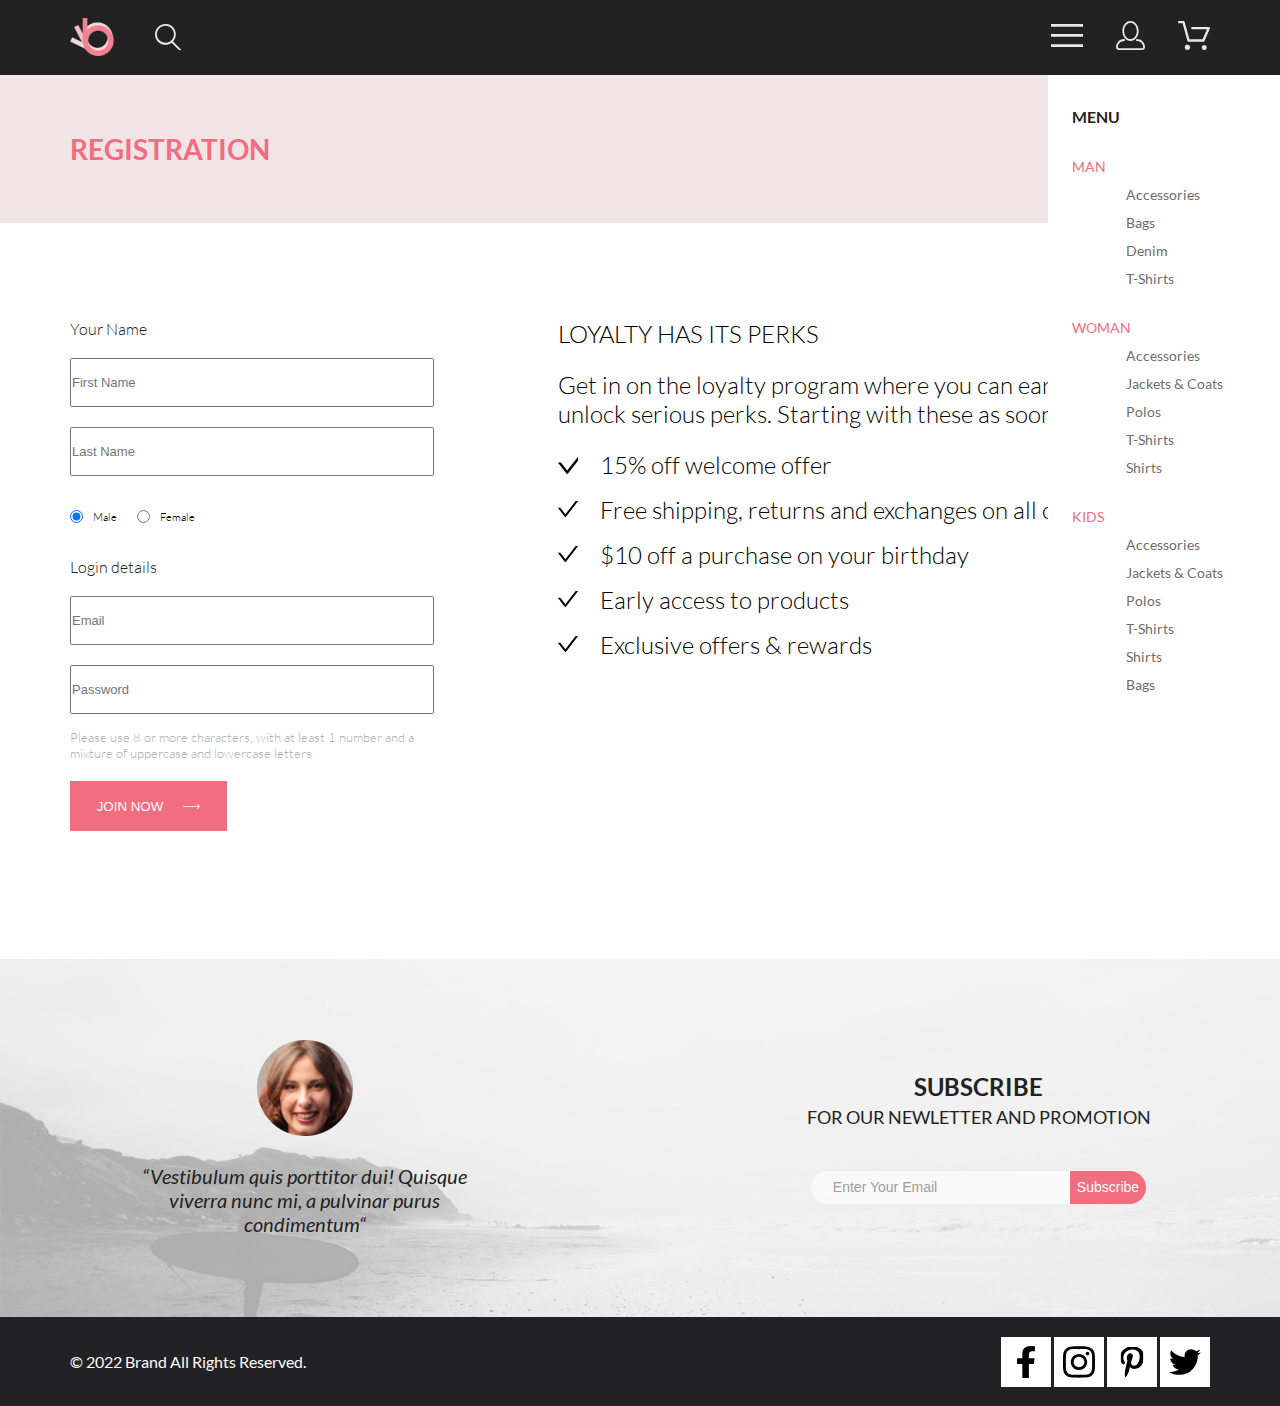
<file: REGISTRATION/REGISTRATION.html>
<!DOCTYPE html>
<html lang="en">
	<head>
		<meta charset="UTF-8" />
		<meta name="viewport" content="width=device-width, initial-scale=1.0" />
		<link rel="stylesheet" href="../font/stylesheet.css" />
		<link rel="stylesheet" href="./REGISTRATION.css" />
		<title>REGISTRATION</title>
	</head>
	<body><div class="container">
		<header class="header center">
			<div class="header__left">
				<a href="../index.html"><img src="../img/haderLogo1.png" alt="logo" /></a>
				<svg
					width="26.001709"
					height="26.791992"
					viewBox="0 0 26.0017 26.792"
					fill="none"
					xmlns="http://www.w3.org/2000/svg"
					xmlns:xlink="http://www.w3.org/1999/xlink"
				>
					<desc>Created with Pixso.</desc>
					<defs />
					<path
						d="M18.06 17.41C19.67 15.65 20.63 13.39 20.77 11.01C20.91 8.62 20.23 6.27 18.83 4.33C17.44 2.39 15.43 0.99 13.12 0.36C10.82 -0.27 8.37 -0.08 6.19 0.88C4.01 1.85 2.22 3.53 1.13 5.66C0.05 7.78 -0.27 10.22 0.22 12.55C0.72 14.88 2 16.98 3.86 18.48C5.72 19.98 8.03 20.79 10.42 20.79C12.67 20.79 14.86 20.05 16.66 18.7L24.41 26.5C24.49 26.59 24.59 26.66 24.71 26.71C24.82 26.76 24.94 26.79 25.07 26.79C25.19 26.79 25.31 26.76 25.43 26.71C25.54 26.66 25.64 26.59 25.73 26.5C25.9 26.32 26 26.08 26 25.83C26 25.58 25.9 25.34 25.73 25.16L18.06 17.41ZM1.88 10.29C1.9 8.6 2.41 6.96 3.35 5.56C4.3 4.17 5.64 3.08 7.2 2.45C8.76 1.81 10.47 1.65 12.12 1.99C13.77 2.32 15.29 3.14 16.48 4.34C17.66 5.53 18.47 7.06 18.79 8.71C19.12 10.36 18.95 12.08 18.3 13.63C17.65 15.19 16.56 16.52 15.15 17.45C13.75 18.39 12.1 18.89 10.42 18.88C8.15 18.87 5.97 17.96 4.37 16.35C2.77 14.74 1.88 12.56 1.88 10.29Z"
						fill="#E8E8E8"
						fill-opacity="1.000000"
						fill-rule="nonzero"
					/>
				</svg>
			</div>
			<div class="header__right">
				<div class="user-list__item-menu"><div>
					<label for="burger"
						><svg
							width="32.000000"
							height="23.000000"
							viewBox="0 0 32 23"
							fill="none"
							xmlns="http://www.w3.org/2000/svg"
							xmlns:xlink="http://www.w3.org/1999/xlink"
						>
							<desc>Created with Pixso.</desc>
							<defs />
							<path
								d="M0 23L0 20.31L32 20.31L32 23L0 23ZM0 12.76L0 10.07L32 10.07L32 12.76L0 12.76ZM0 2.68L0 0L32 0L32 2.68L0 2.68Z"
								fill="#E8E8E8"
								fill-opacity="1.000000"
								fill-rule="nonzero"
							/>
				</svg>
					</label>
					<input id="burger" type="checkbox" />
					<ul class="memu-active hidden">
						<h4 class="menu-heading">MENU</h4>
						<div class="menu-man">
							<h5 class="menu-text">MAN</h5>
							<ul class="menu-list">
								<li><a href="#">Accessories</a></li>
								<li><a href="#">Bags</a></li>
								<li><a href="#">Denim</a></li>
								<li><a href="#">T-Shirts</a></li>
							</ul>
						</div>
							<div class="menu-man">
							<h5 class="menu-text">WOMAN</h5>
							<ul class="menu-list">
								<li><a href="#">Accessories</a></li>
								<li><a href="#">Jackets &amp; Coats</a></li>
								<li><a href="#">Polos</a></li>
								<li><a href="#">T-Shirts</a></li>
								<li><a href="#">Shirts</a></li>
							</ul>
						</div>
						<div class="menu-man">
							<h5 class="menu-text">KIDS</h5>
							<ul class="menu-list">
								<li><a href="#">Accessories</a></li>
								<li><a href="#">Jackets &amp; Coats</a></li>
								<li><a href="#">Polos</a></li>
								<li><a href="#">T-Shirts</a></li>
								<li><a href="#">Shirts</a></li>
								<li><a href="#">Bags</a></li>
							</ul>
						</div>
		
					</ul>
				 </div>
				</div>

				<nav class="down__nav">
					<form action="#">
					<button class="basket none">
						<svg
						class="none"
						width="29.000000"
						height="29.000000"
						viewBox="0 0 29 29"
						fill="none"
						xmlns="http://www.w3.org/2000/svg"
						xmlns:xlink="http://www.w3.org/1999/xlink"
					>
						<desc>Created with Pixso.</desc>
						<defs />
						<path
							d="M14.5 19.93C19 19.93 22.65 15.46 22.65 9.96C22.65 4.47 19 0 14.5 0C13.36 0.02 12.24 0.3 11.23 0.82C10.22 1.34 9.34 2.08 8.66 3C7.12 4.99 6.3 7.45 6.34 9.97C6.34 15.46 10 19.93 14.5 19.93ZM14.5 1.81C18 1.81 20.84 5.47 20.84 9.96C20.84 14.46 17.99 18.12 14.5 18.12C11 18.12 8.15 14.46 8.15 9.96C8.15 5.47 11 1.81 14.5 1.81ZM20.84 18.12C20.6 18.12 20.37 18.22 20.2 18.39C20.03 18.56 19.93 18.79 19.93 19.03C19.93 19.27 20.03 19.5 20.2 19.67C20.37 19.84 20.6 19.93 20.84 19.93C22.52 19.93 24.13 20.6 25.32 21.79C26.51 22.98 27.18 24.6 27.18 26.28C27.18 26.52 27.09 26.75 26.92 26.92C26.75 27.09 26.52 27.18 26.28 27.18L2.71 27.18C2.47 27.18 2.24 27.09 2.07 26.92C1.91 26.75 1.81 26.52 1.81 26.28C1.81 24.6 2.48 22.98 3.67 21.79C4.86 20.6 6.47 19.94 8.15 19.93C8.39 19.93 8.62 19.84 8.79 19.67C8.96 19.5 9.06 19.27 9.06 19.03C9.06 18.79 8.96 18.56 8.79 18.39C8.62 18.22 8.39 18.12 8.15 18.12C5.99 18.12 3.92 18.98 2.39 20.51C0.86 22.04 0 24.11 0 26.28C0 27 0.28 27.69 0.79 28.2C1.3 28.71 1.99 28.99 2.71 29L26.28 29C27 28.99 27.69 28.71 28.2 28.2C28.71 27.69 28.99 27 29 26.28C28.99 24.11 28.13 22.04 26.6 20.51C25.07 18.98 23 18.12 20.84 18.12Z"
							fill="#E8E8E8"
							fill-opacity="1.000000"
							fill-rule="nonzero"
						/>
					</svg></button></form>
				</nav>

				
				<nav class="down__nav">
					<form action="../basket/indexBasket.html">
					<button class="basket none">
						<svg 
					width="31.995605"
					height="29.000000"
					viewBox="0 0 31.9956 29"
					fill="none"
					xmlns="http://www.w3.org/2000/svg"
					xmlns:xlink="http://www.w3.org/1999/xlink"
				>
					<desc>Created with Pixso.</desc>
					<defs />
					<path
						d="M26.2 29C25.55 28.97 24.94 28.69 24.49 28.22C24.05 27.75 23.81 27.12 23.82 26.47C23.83 25.82 24.1 25.2 24.56 24.75C25.03 24.3 25.65 24.04 26.3 24.04C26.94 24.04 27.57 24.3 28.03 24.75C28.49 25.2 28.76 25.82 28.77 26.47C28.79 27.12 28.54 27.75 28.1 28.22C27.66 28.69 27.04 28.97 26.4 29L26.2 29ZM6.75 26.32C6.75 25.79 6.91 25.27 7.2 24.83C7.49 24.39 7.91 24.04 8.4 23.84C8.89 23.64 9.43 23.58 9.95 23.69C10.47 23.79 10.95 24.05 11.32 24.42C11.7 24.79 11.95 25.27 12.06 25.79C12.16 26.31 12.11 26.85 11.9 27.34C11.7 27.83 11.36 28.25 10.92 28.54C10.48 28.84 9.96 29 9.43 29C9.08 29 8.73 28.93 8.4 28.79C8.08 28.66 7.78 28.46 7.53 28.21C7.28 27.96 7.08 27.67 6.95 27.34C6.82 27.02 6.75 26.67 6.75 26.32L6.75 26.32ZM10.55 20.68C10.29 20.68 10.04 20.6 9.83 20.44C9.62 20.28 9.47 20.06 9.4 19.81L4.57 2.36L1.18 2.36C0.86 2.36 0.56 2.23 0.34 2.01C0.12 1.79 0 1.49 0 1.18C0 0.86 0.12 0.56 0.34 0.34C0.56 0.12 0.86 0 1.18 0L5.46 0C5.72 -0.01 5.97 0.08 6.18 0.24C6.38 0.39 6.53 0.61 6.6 0.86L11.43 18.32L24.61 18.32L29 8.27L14.4 8.27C14.24 8.27 14.08 8.25 13.93 8.19C13.79 8.13 13.65 8.05 13.54 7.94C13.42 7.83 13.33 7.69 13.27 7.55C13.21 7.4 13.18 7.25 13.18 7.09C13.18 6.93 13.21 6.77 13.27 6.63C13.33 6.48 13.42 6.35 13.54 6.24C13.65 6.13 13.79 6.04 13.93 5.98C14.08 5.93 14.24 5.9 14.4 5.9L30.81 5.9C31 5.9 31.2 5.95 31.37 6.05C31.54 6.14 31.69 6.27 31.79 6.44C31.9 6.6 31.97 6.79 31.99 6.99C32 7.18 31.97 7.38 31.9 7.56L26.49 19.97C26.4 20.18 26.25 20.36 26.05 20.49C25.86 20.61 25.64 20.68 25.41 20.68L10.55 20.68Z"
						fill="#E8E8E8"
						fill-opacity="1.000000"
						fill-rule="nonzero"
					/>
				</svg></button></form>
				</nav>
			</div>
		</header>
		<div class="head center">
			<div class="head__left "><h3>REGISTRATION</h3></div>
			<div class="head__right">
				
			</div>
			<!-- <ul class="memu-active hidden">
				<h4 class="menu-heading">MENU</h4>
				<div class="menu-man">
					<h5 class="menu-text">MAN</h5>
					<ul class="menu-list">
						<li><a href="#">Accessories</a></li>
						<li><a href="#">Bags</a></li>
						<li><a href="#">Denim</a></li>
						<li><a href="#">T-Shirts</a></li>
					</ul>
				</div>
					<div class="menu-man">
					<h5 class="menu-text">WOMAN</h5>
					<ul class="menu-list">
						<li><a href="#">Accessories</a></li>
						<li><a href="#">Jackets &amp; Coats</a></li>
						<li><a href="#">Polos</a></li>
						<li><a href="#">T-Shirts</a></li>
						<li><a href="#">Shirts</a></li>
					</ul>
				</div>
				<div class="menu-man">
					<h5 class="menu-text">KIDS</h5>
					<ul class="menu-list">
						<li><a href="#">Accessories</a></li>
						<li><a href="#">Jackets &amp; Coats</a></li>
						<li><a href="#">Polos</a></li>
						<li><a href="#">T-Shirts</a></li>
						<li><a href="#">Shirts</a></li>
						<li><a href="#">Bags</a></li>
					</ul>
				</div>

			</ul> -->
		</div>



		<main class="main center">
			<section class="main__left">
				<form action="#" class="main__data">
					<p class="main__data-info">Your Name</p>
					<input type="text" placeholder="First Name" name="First Name" required class="main__data-input">
					<input type="text" placeholder="Last Name" name="Last Name" required class="main__data-input">

					<div class="main__data-selector"><p class="main__data-gender"><input type="radio" value="Male" checked name="gender">Male</p>
					<p class="main__data-gender"><input type="radio" value="Female" name="gender">Female</p></div>
						<p class="main__data-info">Login details</p>
					<input type="email" placeholder="Email" name="email" required class="main__data-input">
					<p class="main__data-text"><input type="password" placeholder="Password" name="Password" required class="main__data-input">
					 Please use 8 or more characters, with at least 1 number and a mixture of uppercase and lowercase letters</p>
					
					<button class="main__data-button" type="submit">JOIN NOW
						<svg version="1.1" id="Layer_1" xmlns="http://www.w3.org/2000/svg" xmlns:xlink="http://www.w3.org/1999/xlink" x="0px" y="0px"
						viewBox="0 0 100 100" style="enable-background:new 0 0 100 100;" xml:space="preserve">
				 <path d="M2.9,51.6h87.6l-7.7,7.6c-1,1-1,2.6,0,3.5l0,0c1,1,2.6,1,3.5,0l12.9-13c0.4-0.4,0.4-1,0-1.4l-12.9-13c-1-1-2.6-1-3.5,0l0,0
					 c-1,1-1,2.6,0,3.5l7.7,7.6H2.9c-1.4,0-2.5,1.1-2.5,2.5l0,0C0.4,50.5,1.5,51.6,2.9,51.6z"/>
				 </svg></button>
				</form>
			</section>
			<section class="main__right">
				<div class="main__stock">
					<h4>LOYALTY HAS ITS PERKS</h4>
					<p>Get in on the loyalty program where you can earn points and unlock serious perks. Starting with these as soon as you join:</p>
					<div class="main__stock-text">
					<div class="main__stock-down"><svg width="20.000000" height="28.000000" viewBox="0 0 16 16" fill="none" xmlns="http://www.w3.org/2000/svg" xmlns:xlink="http://www.w3.org/1999/xlink">
						<desc>
								Created with Pixso.
						</desc>
						<defs/>
						<path id="Vector" d="M19.8 0L18.09 0C17.85 0 17.62 0.11 17.47 0.3L7.37 13.28L2.52 7.05C2.45 6.96 2.35 6.88 2.25 6.83C2.14 6.78 2.02 6.75 1.9 6.75L0.19 6.75C0.03 6.75 -0.06 6.94 0.04 7.07L6.75 15.69C7.06 16.1 7.67 16.1 7.98 15.69L19.95 0.31C20.05 0.19 19.96 0 19.8 0Z" fill="#000000" fill-opacity="1.000000" fill-rule="nonzero"/>
					</svg>
					 <p>15% off welcome offer</p></div>

					 <div class="main__stock-down"><svg width="20.000000" height="28.000000" viewBox="0 0 20 16" fill="none" xmlns="http://www.w3.org/2000/svg" xmlns:xlink="http://www.w3.org/1999/xlink">
						<desc>
								Created with Pixso.
						</desc>
						<defs/>
						<path id="Vector" d="M19.8 0L18.09 0C17.85 0 17.62 0.11 17.47 0.3L7.37 13.28L2.52 7.05C2.45 6.96 2.35 6.88 2.25 6.83C2.14 6.78 2.02 6.75 1.9 6.75L0.19 6.75C0.03 6.75 -0.06 6.94 0.04 7.07L6.75 15.69C7.06 16.1 7.67 16.1 7.98 15.69L19.95 0.31C20.05 0.19 19.96 0 19.8 0Z" fill="#000000" fill-opacity="1.000000" fill-rule="nonzero"/>
					</svg>
					 <p>Free shipping, returns and exchanges on all orders</p></div>

					 <div class="main__stock-down"><svg width="20.000000" height="28.000000" viewBox="0 0 20 16" fill="none" xmlns="http://www.w3.org/2000/svg" xmlns:xlink="http://www.w3.org/1999/xlink">
						<desc>
								Created with Pixso.
						</desc>
						<defs/>
						<path id="Vector" d="M19.8 0L18.09 0C17.85 0 17.62 0.11 17.47 0.3L7.37 13.28L2.52 7.05C2.45 6.96 2.35 6.88 2.25 6.83C2.14 6.78 2.02 6.75 1.9 6.75L0.19 6.75C0.03 6.75 -0.06 6.94 0.04 7.07L6.75 15.69C7.06 16.1 7.67 16.1 7.98 15.69L19.95 0.31C20.05 0.19 19.96 0 19.8 0Z" fill="#000000" fill-opacity="1.000000" fill-rule="nonzero"/>
					</svg>
					 <p>$10 off a purchase on your birthday</p></div>

					 <div class="main__stock-down"><svg width="20.000000" height="28.000000" viewBox="0 0 20 16" fill="none" xmlns="http://www.w3.org/2000/svg" xmlns:xlink="http://www.w3.org/1999/xlink">
						<desc>
								Created with Pixso.
						</desc>
						<defs/>
						<path id="Vector" d="M19.8 0L18.09 0C17.85 0 17.62 0.11 17.47 0.3L7.37 13.28L2.52 7.05C2.45 6.96 2.35 6.88 2.25 6.83C2.14 6.78 2.02 6.75 1.9 6.75L0.19 6.75C0.03 6.75 -0.06 6.94 0.04 7.07L6.75 15.69C7.06 16.1 7.67 16.1 7.98 15.69L19.95 0.31C20.05 0.19 19.96 0 19.8 0Z" fill="#000000" fill-opacity="1.000000" fill-rule="nonzero"/>
					</svg>
					 <p>Early access to products</p></div>

					 <div class="main__stock-down"><svg width="20.000000" height="28.000000" viewBox="0 0 20 16" fill="none" xmlns="http://www.w3.org/2000/svg" xmlns:xlink="http://www.w3.org/1999/xlink">
						<desc>
								Created with Pixso.
						</desc>
						<defs/>
						<path id="Vector" d="M19.8 0L18.09 0C17.85 0 17.62 0.11 17.47 0.3L7.37 13.28L2.52 7.05C2.45 6.96 2.35 6.88 2.25 6.83C2.14 6.78 2.02 6.75 1.9 6.75L0.19 6.75C0.03 6.75 -0.06 6.94 0.04 7.07L6.75 15.69C7.06 16.1 7.67 16.1 7.98 15.69L19.95 0.31C20.05 0.19 19.96 0 19.8 0Z" fill="#000000" fill-opacity="1.000000" fill-rule="nonzero"/>
					</svg>
					 <p>Exclusive offers & rewards</p></div>

					 
				</div></div>
			</section>
			
		
		</main>

		<aside class="aside__down">
			<img src="../img/fon.jpeg" alt="fon" class="aside__down-fon" />
			<nav class="aside__down-content center">
				<div class="aside__down-contLeft">
					<img src="../img/layerFotter.png" alt="photo" />
					<p>“Vestibulum quis porttitor dui! Quisque viverra nunc mi, a pulvinar purus condimentum“</p>
				</div>
				<div class="aside__down-contRight">
					<h3>SUBSCRIBE</h3>
					<p>FOR OUR NEWLETTER AND PROMOTION</p>
					<form action="#" class="aside__down-form">
						<input type="email" placeholder="Enter Your Email" name="search" class="aside__down-form_input" />
						<button type="submit" class="aside__down-form_button">Subscribe</button>
					</form>
				</div>
			</nav>
		</aside>
		<footer class="footer center">
			<nav class="footer__nav">
				<div class="footer__left"><p>&copy; 2022 Brand All Rights Reserved.</p></div>
				<div class="fooret__right">
					<svg
						width="8.211304"
						height="14.720001"
						viewBox="0 0 8.2113 14.72"
						fill="none"
						xmlns="http://www.w3.org/2000/svg"
						xmlns:xlink="http://www.w3.org/1999/xlink"
					>
						<desc>Created with Pixso.</desc>
						<defs />
						<path
							id="Vector"
							d="M7.67 8.28L8.09 5.61L5.43 5.61L5.43 3.88C5.43 3.15 5.8 2.44 7 2.44L8.21 2.44L8.21 0.17C8.21 0.17 7.11 0 6.06 0C3.87 0 2.43 1.27 2.43 3.58L2.43 5.61L0 5.61L0 8.28L2.43 8.28L2.43 14.72L5.43 14.72L5.43 8.28L7.67 8.28Z"
							fill="#000000"
							fill-opacity="1.000000"
							fill-rule="nonzero"
						/>
					</svg>

					<svg
						width="15.167847"
						height="14.879974"
						viewBox="0 0 15.1678 14.88"
						fill="none"
						xmlns="http://www.w3.org/2000/svg"
						xmlns:xlink="http://www.w3.org/1999/xlink"
					>
						<desc>Created with Pixso.</desc>
						<defs />
						<path
							id="Vector"
							d="M7.58 3.62C5.43 3.62 3.69 5.32 3.69 7.44C3.69 9.55 5.43 11.25 7.58 11.25C9.73 11.25 11.47 9.55 11.47 7.44C11.47 5.32 9.73 3.62 7.58 3.62ZM7.58 9.92C6.19 9.92 5.05 8.8 5.05 7.44C5.05 6.07 6.19 4.95 7.58 4.95C8.97 4.95 10.11 6.07 10.11 7.44C10.11 8.8 8.97 9.92 7.58 9.92ZM12.53 3.46C12.53 3.96 12.13 4.35 11.63 4.35C11.12 4.35 10.72 3.96 10.72 3.46C10.72 2.97 11.13 2.57 11.63 2.57C12.13 2.57 12.53 2.97 12.53 3.46ZM15.11 4.37C15.05 3.18 14.77 2.12 13.88 1.25C13 0.38 11.92 0.11 10.71 0.05C9.46 -0.02 5.7 -0.02 4.45 0.05C3.24 0.1 2.16 0.38 1.27 1.25C0.38 2.12 0.11 3.17 0.05 4.36C-0.02 5.59 -0.02 9.27 0.05 10.5C0.11 11.7 0.38 12.75 1.27 13.62C2.16 14.49 3.24 14.76 4.45 14.82C5.7 14.89 9.46 14.89 10.71 14.82C11.92 14.77 13 14.49 13.88 13.62C14.77 12.75 15.05 11.7 15.11 10.5C15.18 9.27 15.18 5.6 15.11 4.37ZM13.49 11.82C13.23 12.47 12.72 12.97 12.05 13.24C11.05 13.62 8.68 13.53 7.58 13.53C6.48 13.53 4.11 13.62 3.11 13.24C2.45 12.98 1.94 12.48 1.67 11.82C1.27 10.84 1.36 8.52 1.36 7.44C1.36 6.35 1.28 4.03 1.67 3.05C1.93 2.4 2.44 1.9 3.11 1.63C4.11 1.25 6.48 1.34 7.58 1.34C8.68 1.34 11.06 1.25 12.05 1.63C12.71 1.89 13.22 2.39 13.49 3.05C13.89 4.03 13.8 6.35 13.8 7.44C13.8 8.52 13.89 10.84 13.49 11.82Z"
							fill="#000000"
							fill-opacity="1.000000"
							fill-rule="nonzero"
						/>
					</svg>

					<svg
						width="12.127441"
						height="16.000000"
						viewBox="0 0 12.1274 16"
						fill="none"
						xmlns="http://www.w3.org/2000/svg"
						xmlns:xlink="http://www.w3.org/1999/xlink"
					>
						<desc>Created with Pixso.</desc>
						<defs>
							<clipPath id="clip190_1618">
								<rect
									rx="0.000000"
									width="11.127501"
									height="15.000000"
									transform="translate(0.500000 0.500000)"
									fill="white"
									fill-opacity="0"
								/>
							</clipPath>
						</defs>
						<rect
							rx="0.000000"
							width="11.127501"
							height="15.000000"
							transform="translate(0.500000 0.500000)"
							fill="#FFFFFF"
							fill-opacity="0"
						/>
						<g clip-path="url(#clip190_1618)">
							<path
								d="M6.44 0.2C3.2 0.2 0 2.34 0 5.79C0 8 1.25 9.25 2 9.25C2.32 9.25 2.5 8.38 2.5 8.14C2.5 7.85 1.75 7.23 1.75 6.02C1.75 3.51 3.68 1.73 6.18 1.73C8.33 1.73 9.92 2.94 9.92 5.16C9.92 6.82 9.25 9.93 7.07 9.93C6.29 9.93 5.61 9.37 5.61 8.56C5.61 7.38 6.45 6.24 6.45 5.02C6.45 2.95 3.48 3.32 3.48 5.82C3.48 6.35 3.55 6.93 3.78 7.41C3.35 9.26 2.46 12.03 2.46 13.94C2.46 14.53 2.54 15.11 2.6 15.7C2.71 15.82 2.65 15.81 2.82 15.75C4.41 13.6 4.35 13.17 5.07 10.35C5.46 11.08 6.47 11.48 7.26 11.48C10.62 11.48 12.12 8.24 12.12 5.33C12.12 2.22 9.41 0.2 6.44 0.2Z"
								fill="#000000"
								fill-opacity="1.000000"
								fill-rule="nonzero"
							/>
						</g>
					</svg>

					<svg
						width="16.169922"
						height="12.994904"
						viewBox="0 0 16.1699 12.9949"
						fill="none"
						xmlns="http://www.w3.org/2000/svg"
						xmlns:xlink="http://www.w3.org/1999/xlink"
					>
						<desc>Created with Pixso.</desc>
						<defs />
						<path
							id="Vector"
							d="M14.5 3.23C14.51 3.38 14.51 3.52 14.51 3.66C14.51 7.99 11.18 12.99 5.08 12.99C3.21 12.99 1.46 12.45 0 11.52C0.26 11.55 0.52 11.56 0.8 11.56C2.34 11.56 3.77 11.04 4.91 10.16C3.45 10.13 2.23 9.18 1.81 7.88C2.02 7.91 2.22 7.93 2.44 7.93C2.73 7.93 3.03 7.89 3.31 7.82C1.79 7.52 0.65 6.2 0.65 4.6L0.65 4.56C1.09 4.81 1.61 4.96 2.15 4.98C1.26 4.39 0.67 3.39 0.67 2.25C0.67 1.64 0.84 1.08 1.12 0.59C2.76 2.58 5.21 3.88 7.96 4.03C7.91 3.78 7.87 3.53 7.87 3.27C7.87 1.47 9.35 0 11.19 0C12.14 0 13 0.39 13.61 1.03C14.36 0.89 15.08 0.61 15.71 0.24C15.47 1 14.94 1.64 14.26 2.05C14.92 1.97 15.57 1.79 16.16 1.54C15.71 2.19 15.15 2.77 14.5 3.23Z"
							fill="#000000"
							fill-opacity="1.000000"
							fill-rule="nonzero"
						/>
					</svg>
				</div>
			</nav>
		</footer>
		<!-- <script src="../script.js"></script> -->
	</div>
	</body>
</html>
</file>
<file: font/stylesheet.css>
@font-face {
    font-family: 'Lato';
    src: url('Lato-Italic.woff2') format('woff2');
    font-weight: normal;
    font-style: italic;
    font-display: swap;
}

@font-face {
    font-family: 'Lato';
    src: url('Lato-LightItalic.woff2') format('woff2');
    font-weight: 300;
    font-style: italic;
    font-display: swap;
}

@font-face {
    font-family: 'Lato Hairline';
    src: url('Lato-HairlineItalic.woff2') format('woff2');
    font-weight: 300;
    font-style: italic;
    font-display: swap;
}

@font-face {
    font-family: 'Lato';
    src: url('Lato-BoldItalic.woff2') format('woff2');
    font-weight: bold;
    font-style: italic;
    font-display: swap;
}

@font-face {
    font-family: 'Lato';
    src: url('Lato-Black.woff2') format('woff2');
    font-weight: 900;
    font-style: normal;
    font-display: swap;
}

@font-face {
    font-family: 'Lato';
    src: url('Lato-Bold.woff2') format('woff2');
    font-weight: bold;
    font-style: normal;
    font-display: swap;
}

@font-face {
    font-family: 'Lato';
    src: url('Lato-Regular.woff2') format('woff2');
    font-weight: normal;
    font-style: normal;
    font-display: swap;
}

@font-face {
    font-family: 'Lato';
    src: url('Lato-BlackItalic.woff2') format('woff2');
    font-weight: 900;
    font-style: italic;
    font-display: swap;
}

@font-face {
    font-family: 'Lato Hairline';
    src: url('Lato-Hairline.woff2') format('woff2');
    font-weight: 300;
    font-style: normal;
    font-display: swap;
}

@font-face {
    font-family: 'Lato';
    src: url('Lato-Light.woff2') format('woff2');
    font-weight: 300;
    font-style: normal;
    font-display: swap;
}
</file>
<file: style.css>
* {
  margin: 0;
  padding: 0;
  text-decoration: none;
}

body {
  scroll-behavior: smooth;
}

img {
  display: block;
  max-width: 100%;
}

body {
  font-family: "Lato";
  color: rgb(34, 34, 34);
}

.center {
  padding-left: calc(50% - 570px);
  padding-right: calc(50% - 570px);
}

.header {
  display: flex;
  align-items: center;
  justify-content: space-between;
  padding-top: 18px;
  padding-bottom: 19px;
  background-color: rgb(34, 34, 34);
}
.header__left {
  display: flex;
  gap: 41px;
  align-items: center;
}
.header__right {
  display: flex;
  gap: 33px;
  align-items: center;
}

.basket {
  background-color: #222222;
  border: none;
  cursor: pointer;
}

.head {
  display: flex;
  align-items: center;
  justify-content: center;
  background-color: rgb(241, 228, 230);
  position: relative;
}
.head__right {
  border-left: 12px solid #F16D7F;
  font-weight: 900;
  font-size: 48px;
  padding-left: 28px;
}
.head__right-BottomText {
  font-size: 32px;
  font-weight: 700;
}
.head__right-BottomText__red {
  color: #F16D7F;
}

.user-list__item-menu {
  cursor: pointer;
}

.memu-active {
  z-index: 1;
  background-color: #fff;
  position: absolute;
  top: 0;
  right: 0;
  width: 232px;
  /* display: none; */
}

.menu-heading {
  padding-left: 24px;
  padding-top: 32px;
}

.menu-man {
  padding-left: 24px;
  padding-top: 32px;
}

.menu-text {
  color: #F16D7F;
  font-size: 14px;
  font-weight: 400;
  line-height: 17px;
  text-align: left;
}

.menu-list {
  display: flex;
  flex-direction: column;
  gap: 11px;
  color: rgb(111, 110, 110);
  font-size: 14px;
  font-weight: 400;
  line-height: 17px;
  list-style: none;
  padding-top: 11px;
  padding-left: 54px;
}

.menu-list a {
  color: rgb(111, 110, 110);
  font-size: 14px;
  font-weight: 400;
  line-height: 17px;
}

.hidden {
  display: none;
}

.main {
  padding-bottom: 95px;
  padding-top: 65px;
}
.main_top {
  display: flex;
  flex-wrap: wrap;
  gap: 30px;
  position: relative;
  justify-content: center;
}
.main__top-card {
  position: relative;
  display: flex;
}
.main .top__card-center {
  display: flex;
  align-items: center;
  justify-content: center;
}
.main .main_top h3 {
  position: absolute;
}

.top__card-text {
  display: block;
  text-align: center;
  font-size: 16px;
  font-weight: 400;
  color: rgb(255, 255, 255);
}

.top__card-textRed {
  display: block;
  text-align: center;
  font-size: 24px;
  font-weight: 700;
  color: #F16D7F;
}

.top__card-filling {
  position: absolute;
  top: 0;
  left: 0;
  width: 100%;
  height: 100%;
  background-color: rgba(33, 22, 22, 0.7);
}

.main__down {
  display: flex;
  flex-wrap: wrap;
  justify-content: center;
  margin-top: 96px;
}
.main__down-title h3 {
  font-weight: 400;
  line-height: 36px;
  text-align: center;
}
.main__down-title p {
  color: rgb(159, 159, 159);
  font-family: Lato;
  font-size: 14px;
  font-weight: 400;
  text-align: left;
}
.main__down-card {
  display: flex;
  flex-wrap: wrap;
  justify-content: center;
  gap: 30px;
  margin-top: 48px;
}
.main__down-card .down__card-size {
  max-width: 360px;
}
.main__down-card .down__card-content {
  background-color: rgb(248, 248, 248);
  padding: 24px 16px;
  display: flex;
  flex-direction: column;
  gap: 16px;
}
.main__down-card .down__card-content a {
  color: rgb(0, 0, 0);
  font-size: 13px;
  font-weight: 400;
  line-height: 16px;
  letter-spacing: 0%;
  text-align: left;
}
.main__down-card .down__card-contentText {
  color: rgb(93, 93, 93);
  font-size: 14px;
  font-weight: 300;
  line-height: 17px;
  letter-spacing: 0%;
  text-align: left;
}
.main__down-card .down__card-price {
  color: rgb(241, 109, 127);
  font-size: 16px;
  font-weight: 400;
  line-height: 19px;
  letter-spacing: 0%;
  text-align: left;
}
.main__down-card .down__card-button {
  cursor: pointer;
  position: relative;
  display: flex;
  justify-content: center;
  align-items: center;
}
.main__down-card .down__card-buttonAnimal {
  position: absolute;
  height: 100%;
  width: 100%;
  display: flex;
  justify-content: center;
  align-items: center;
  opacity: 0;
}

.down__button-AnimalText {
  width: 139px;
  height: 44px;
  border: 1px solid rgb(255, 255, 255);
  display: flex;
  align-items: center;
  justify-content: center;
  gap: 11px;
  color: rgb(255, 255, 255);
  font-size: 14px;
  font-weight: 400;
  line-height: 17px;
  letter-spacing: 0%;
  text-align: left;
}

.down__card-buttonAnimal:hover {
  background-color: rgba(58, 56, 56, 0.86);
  opacity: 1;
}

.dowm__nav-button {
  font-size: 16px;
  font-weight: 400;
  padding: 15px 39px;
  display: inline-block;
  /* box-sizing: border-box; */
  margin-top: 48px;
  outline: none;
  border: 1px solid #F16D7F;
  color: #F16D7F;
  background-color: #fff;
  box-shadow: 0 4px 6px rgba(65, 132, 144, 0.1), 0 1px 3px rgba(0, 0, 0, 0.08);
  cursor: pointer;
  -webkit-user-select: none;
     -moz-user-select: none;
          user-select: none;
  -webkit-appearance: none;
     -moz-appearance: none;
          appearance: none;
  touch-action: manipulation;
  vertical-align: top;
  transition: box-shadow 0.2s;
}

.dowm__nav-button:focus-visible {
  border: 1px solid #4c51f9;
  outline: none;
}

.dowm__nav-button:hover {
  transition: all 0.2s;
  box-shadow: 0 7px 14px rgba(65, 132, 144, 0.1), 0 3px 6px rgba(0, 0, 0, 0.08);
  background-color: #F16D7F;
  color: #fff;
}

.aside {
  display: flex;
  height: 341px;
  display: flex;
  background-color: rgb(34, 34, 34);
  align-items: center;
  gap: 30px;
  flex-direction: row;
}
.aside__top-content {
  display: flex;
  justify-content: center;
  flex-wrap: wrap;
  gap: 30px;
}
.aside__top-contentText {
  display: flex;
  flex-direction: column;
  align-items: center;
  gap: 16px;
}
.aside__top-contentText h3 {
  color: rgb(251, 251, 251);
  font-family: Lato;
  font-size: 19.96px;
  font-weight: 400;
  line-height: 24px;
  letter-spacing: 0%;
  text-align: left;
}
.aside__top-contentText p {
  color: rgb(251, 251, 251);
  font-family: Lato;
  font-size: 13.97px;
  font-weight: 300;
  line-height: 17px;
  letter-spacing: 0%;
  text-align: center;
}

.aside__down {
  padding: 0;
  position: relative;
  display: flex;
  align-items: center;
  justify-content: center;
}
.aside__down-fon {
  width: 100%;
  max-height: 448px;
  -o-object-fit: fill;
     object-fit: fill;
}
.aside__down-content {
  position: absolute;
  display: flex;
  justify-content: center;
  gap: 327px;
}
.aside__down-contLeft {
  display: flex;
  justify-content: center;
  flex-wrap: wrap;
  align-items: center;
  flex-direction: column;
  gap: 28px;
  max-width: 350px;
  color: rgb(34, 34, 34);
  font-family: Lato;
  font-style: italic;
  font-size: 20px;
  font-weight: 400;
  line-height: 24px;
  text-align: center;
}
.aside__down-contRight {
  display: flex;
  align-items: center;
  justify-content: center;
  flex-wrap: wrap;
  flex-direction: column;
  color: rgb(34, 34, 34);
  font-size: 18px;
  font-weight: 400;
  line-height: 167.2%;
  text-align: center;
}
.aside__down-contRight h3 {
  font-size: 24px;
  font-weight: 700;
}
.aside__down-form {
  margin-top: 39px;
  display: flex;
  flex-direction: row;
}
.aside__down-form_input[type=email] {
  padding: 8px 56px 8px 22px;
  border: none;
  border-radius: 22px 0 0 22px;
  /* background-image: linear-gradient(to right, #57a0ee, #355f7c); */
  color: white;
  transition: background-color 0.25s;
  color: rgb(34, 34, 36);
  font-size: 14px;
  font-weight: 400;
  line-height: 17px;
  text-align: left;
  opacity: 0.67;
}
.aside__down-form_input[type=email]:hover {
  background-image: linear-gradient(to right, #E9E9E9, #b9b9b9);
}
.aside__down-form_button {
  padding: 7px;
  border-radius: 0 22px 22px 0;
  border: none;
  background-color: #F16D7F;
  transition: background-color 0.25s;
  color: rgb(255, 255, 255);
  font-size: 14px;
  font-weight: 400;
  line-height: 17px;
  text-align: center;
  cursor: pointer;
  -webkit-user-select: none;
     -moz-user-select: none;
          user-select: none;
  -webkit-appearance: none;
     -moz-appearance: none;
          appearance: none;
  touch-action: manipulation;
  vertical-align: top;
}
.aside__down-form_button:hover {
  background-image: linear-gradient(to right, #E9E9E9, #b9b9b9);
  color: #F16D7F;
}

.footer {
  background-color: rgb(34, 34, 36);
}
.footer__nav {
  height: 89px;
  display: flex;
  flex-wrap: wrap;
  align-items: center;
  justify-content: space-between;
}
.footer__left {
  color: rgb(251, 251, 251);
  font-family: Lato;
  font-size: 16px;
  font-weight: 400;
  line-height: 19px;
  letter-spacing: 0%;
  text-align: left;
}
.footer__right {
  display: flex;
  align-items: center;
  justify-content: center;
  flex-wrap: wrap;
  gap: 8px;
}
.footer .fooret__right svg {
  background-color: #fff;
  border: none;
  transition: background-color 0.25s;
  padding: 9px;
  height: 32px;
  width: 32px;
  cursor: pointer;
  -webkit-user-select: none;
     -moz-user-select: none;
          user-select: none;
  -webkit-appearance: none;
     -moz-appearance: none;
          appearance: none;
  touch-action: manipulation;
  vertical-align: top;
}
.footer .fooret__right svg:hover {
  background: #F16D7F;
}
.footer .fooret__right svg:hover path {
  fill: #ffffff;
}

@media (min-width: 768px) and (max-width: 1139px) {
  .center {
    padding-left: calc(50% - 384px);
    padding-right: calc(50% - 384px);
  }
  .header {
    display: flex;
    justify-content: space-around;
  }
  .head__left img {
    max-height: 368px;
  }
  .head__right {
    font-size: 44px;
    padding-left: 16px;
  }
  .head__right-BottomText {
    font-size: 24px;
  }
  .main__top-card-imgTop {
    max-width: 332px;
    max-height: 167px;
  }
  .aside {
    min-height: 610px;
    flex-direction: column;
    justify-content: center;
  }
  .aside__top-content {
    flex-direction: column;
    align-items: center;
    max-width: 360px;
  }
  .aside__down-fon {
    min-height: 693px;
  }
  .aside__down-content {
    gap: 48px;
    flex-direction: column;
  }
  .footer__nav {
    justify-content: space-around;
  }
}
@media (max-width: 767px) {
  .center {
    padding-left: calc(50% - 187.5px);
    padding-right: calc(50% - 187.5px);
  }
  .none {
    display: none;
  }
  .header {
    justify-content: space-around;
  }
  .head {
    min-height: 418px;
  }
  .head__rightText-top {
    font-size: 38px;
    font-weight: 900;
  }
  .head__right-BottomText {
    font-size: 20px;
    font-weight: 700;
  }
  .main__top-card-imgTop {
    max-width: 343px;
  }
  .main__top-card-imgDown {
    min-height: 111px;
  }
  .aside__down-fon {
    min-height: 550px;
  }
  .aside__down-content {
    gap: 48px;
    flex-direction: column;
  }
  .aside {
    min-height: 610px;
    flex-direction: column;
    justify-content: center;
  }
  .aside__top-content {
    flex-direction: column;
    align-items: center;
    max-width: 360px;
  }
  .aside__down-fon {
    min-height: 693px;
  }
  .aside__down-content {
    gap: 48px;
    flex-direction: column;
  }
  .footer__nav {
    justify-content: space-around;
  }
}/*# sourceMappingURL=style.css.map */
</file>
<file: basket/styleBasket.css>
* {
  margin: 0;
  padding: 0;
  text-decoration: none;
}

body {
  scroll-behavior: smooth;
}

img {
  display: block;
  max-width: 100%;
}

body {
  font-family: "Lato";
  color: rgb(34, 34, 34);
}

.container {
  position: relative;
  overflow: hidden;
}

.center {
  padding-left: calc(50% - 570px);
  padding-right: calc(50% - 570px);
}

.header {
  position: relative;
  display: flex;
  align-items: center;
  justify-content: space-between;
  padding-top: 18px;
  padding-bottom: 19px;
  background-color: rgb(34, 34, 34);
}
.header__left {
  display: flex;
  gap: 41px;
  align-items: center;
}
.header__right {
  display: flex;
  gap: 33px;
  align-items: center;
}

.basket {
  background-color: #222222;
  border: none;
  cursor: pointer;
}

.user-list__item-menu {
  cursor: pointer;
}

#burger {
  position: absolute;
  visibility: hidden;
}

#burger:checked ~ .memu-active {
  right: -232px;
}

.memu-active {
  z-index: 1;
  background-color: #fff;
  position: absolute;
  top: 75px;
  right: 0;
  width: 232px;
  transition: right 0.9s;
}

.menu-heading {
  padding-left: 24px;
  padding-top: 32px;
}

.menu-man {
  padding-left: 24px;
  padding-top: 32px;
}

.menu-text {
  color: #F16D7F;
  font-size: 14px;
  font-weight: 400;
  line-height: 17px;
  text-align: left;
}

.menu-list {
  display: flex;
  flex-direction: column;
  gap: 11px;
  color: rgb(111, 110, 110);
  font-size: 14px;
  font-weight: 400;
  line-height: 17px;
  list-style: none;
  padding-top: 11px;
  padding-left: 54px;
}

.menu-list a {
  color: rgb(111, 110, 110);
  font-size: 14px;
  font-weight: 400;
  line-height: 17px;
}

.head {
  display: flex;
  align-items: center;
  justify-content: space-between;
  background-color: rgb(241, 228, 230);
  position: relative;
  height: 148px;
}
.head__right {
  display: flex;
}
.head__right a, .head p {
  font-size: 14px;
  font-weight: 700;
  line-height: 17px;
  color: rgb(99, 99, 99);
}
.head .head__right-red {
  color: #F16D7F;
}
.head__right-text1:hover {
  color: #F16D7F;
}
.head__right-text2:hover {
  color: #F16D7F;
}
.head__right-red:hover {
  color: rgb(99, 99, 99);
}
.head__right-BottomText {
  font-size: 32px;
  font-weight: 700;
}
.head__right-BottomText__red {
  color: #F16D7F;
}

.main {
  display: flex;
  justify-content: space-around;
  padding-top: 96px;
  padding-bottom: 128px;
}

.main__card {
  display: flex;
  flex-direction: column;
  gap: 40px;
}

.card {
  background-color: #ffffff;
  box-shadow: 0px 17px 22px 0px rgba(0, 0, 0, 0.5);
  display: flex;
  gap: 31px;
  width: 652px;
  height: 306px;
}
.card__text {
  display: flex;
  flex-direction: column;
  gap: 6px;
  font-family: Lato;
  font-size: 22px;
  font-weight: 400;
}
.card__text-input {
  width: 44px;
  margin-left: 24px;
  text-align: center;
  height: 25px;
  color: rgb(101, 101, 101);
  font-family: Lato;
  font-size: 18px;
  font-weight: 400;
  line-height: 22px;
}
.card__text-top {
  color: rgb(34, 34, 34);
  font-family: Lato;
  font-size: 24px;
  font-weight: 400;
  line-height: 29px;
  width: 262px;
  text-align: left;
  margin-bottom: 42px;
}
.card__text-red {
  color: rgb(239, 91, 112);
}
.card__down {
  display: flex;
  justify-content: space-between;
  margin-top: 72px;
}
.card__button {
  border: 1px solid rgb(164, 164, 164);
  padding: 17px 40px;
  color: rgb(0, 0, 0);
  font-size: 14px;
  font-weight: 300;
  cursor: pointer;
}

.main__left {
  display: flex;
  flex-direction: column;
  margin-left: 128px;
  justify-content: space-around;
}
.main__left-fotm {
  display: flex;
  flex-direction: column;
  gap: 20px;
}
.main__left-fotm__text {
  color: rgb(34, 34, 34);
  font-size: 16px;
  font-weight: 300;
}
.main__left-fotm__input {
  width: 360px;
  height: 45px;
  color: rgb(34, 34, 34);
  font-size: 13px;
  font-weight: 300;
}
.main__left-fotm__buttom {
  color: rgb(74, 74, 74);
  border: 1px solid rgb(74, 74, 74);
  font-size: 11px;
  font-weight: 300;
  height: 32px;
  width: 100px;
  cursor: pointer;
}
.main__left-info {
  width: 360px;
  height: 214px;
  background-color: #ffffff;
}

.main__left-info {
  display: flex;
  flex-direction: column;
  justify-content: space-evenly;
  align-items: center;
}
.main__left-info-top {
  display: flex;
  flex-direction: column;
  gap: 12px;
  align-items: flex-end;
  margin-left: 100px;
}
.main__left-info__text1 {
  color: rgb(74, 74, 74);
  font-size: 11px;
  font-weight: 400;
  text-align: right;
  display: flex;
  gap: 11px;
}
.main__left-info__text2 {
  font-size: 16px;
  font-weight: 700;
  text-align: right;
  display: flex;
  gap: 11px;
}
.main__left-info__text2-red {
  color: #F16D7F;
}
.main__left-info__button {
  padding: 15px 40px;
  background-color: #F16D7F;
  color: rgb(255, 255, 255);
  font-size: 16px;
  font-weight: 300;
  cursor: pointer;
}

.aside__down {
  padding: 0;
  position: relative;
  display: flex;
  align-items: center;
  justify-content: center;
}
.aside__down-fon {
  width: 100%;
  max-height: 448px;
  -o-object-fit: fill;
     object-fit: fill;
}
.aside__down-content {
  position: absolute;
  display: flex;
  justify-content: center;
  gap: 327px;
}
.aside__down-contLeft {
  display: flex;
  justify-content: center;
  flex-wrap: wrap;
  align-items: center;
  flex-direction: column;
  gap: 28px;
  max-width: 350px;
  color: rgb(34, 34, 34);
  font-family: Lato;
  font-style: italic;
  font-size: 20px;
  font-weight: 400;
  line-height: 24px;
  text-align: center;
}
.aside__down-contRight {
  display: flex;
  align-items: center;
  justify-content: center;
  flex-wrap: wrap;
  flex-direction: column;
  color: rgb(34, 34, 34);
  font-size: 18px;
  font-weight: 400;
  line-height: 167.2%;
  text-align: center;
}
.aside__down-contRight h3 {
  font-size: 24px;
  font-weight: 700;
}
.aside__down-form {
  margin-top: 39px;
  display: flex;
  flex-direction: row;
}
.aside__down-form_input[type=email] {
  padding: 8px 56px 8px 22px;
  border: none;
  border-radius: 22px 0 0 22px;
  /* background-image: linear-gradient(to right, #57a0ee, #355f7c); */
  color: white;
  transition: background-color 0.25s;
  color: rgb(34, 34, 36);
  font-size: 14px;
  font-weight: 400;
  line-height: 17px;
  text-align: left;
  opacity: 0.67;
}
.aside__down-form_input[type=email]:hover {
  background-image: linear-gradient(to right, #E9E9E9, #b9b9b9);
}
.aside__down-form_button {
  padding: 7px;
  border-radius: 0 22px 22px 0;
  border: none;
  background-color: #F16D7F;
  transition: background-color 0.25s;
  color: rgb(255, 255, 255);
  font-size: 14px;
  font-weight: 400;
  line-height: 17px;
  text-align: center;
  cursor: pointer;
  -webkit-user-select: none;
     -moz-user-select: none;
          user-select: none;
  -webkit-appearance: none;
     -moz-appearance: none;
          appearance: none;
  touch-action: manipulation;
  vertical-align: top;
}
.aside__down-form_button:hover {
  background-image: linear-gradient(to right, #E9E9E9, #b9b9b9);
  color: #F16D7F;
}

.footer {
  background-color: rgb(34, 34, 36);
}
.footer__nav {
  height: 89px;
  display: flex;
  flex-wrap: wrap;
  align-items: center;
  justify-content: space-between;
}
.footer__left {
  color: rgb(251, 251, 251);
  font-family: Lato;
  font-size: 16px;
  font-weight: 400;
  line-height: 19px;
  letter-spacing: 0%;
  text-align: left;
}
.footer__right {
  display: flex;
  align-items: center;
  justify-content: center;
  flex-wrap: wrap;
  gap: 8px;
}
.footer .fooret__right svg {
  background-color: #fff;
  border: none;
  transition: background-color 0.25s;
  padding: 9px;
  height: 32px;
  width: 32px;
  cursor: pointer;
  -webkit-user-select: none;
     -moz-user-select: none;
          user-select: none;
  -webkit-appearance: none;
     -moz-appearance: none;
          appearance: none;
  touch-action: manipulation;
  vertical-align: top;
}
.footer .fooret__right svg:hover {
  background: #F16D7F;
}
.footer .fooret__right svg:hover path {
  fill: #ffffff;
}

@media (min-width: 768px) and (max-width: 1139px) {
  .center {
    padding-left: calc(50% - 384px);
    padding-right: calc(50% - 384px);
  }
  .none__card {
    display: none;
  }
  .header {
    display: flex;
    justify-content: space-around;
  }
  .head__left {
    margin-left: 16px;
  }
  .head__right {
    font-size: 44px;
    margin-right: 16px;
  }
  .head__right-BottomText {
    font-size: 24px;
  }
  .aside__down-fon {
    min-height: 693px;
  }
  .aside__down-content {
    gap: 48px;
    flex-direction: column;
  }
  .footer__nav {
    justify-content: space-around;
  }
}
@media (max-width: 767px) {
  .center {
    padding-left: calc(50% - 187.5px);
    padding-right: calc(50% - 187.5px);
  }
  .none {
    display: none;
  }
  .header {
    justify-content: space-around;
  }
  .head {
    min-height: 148px;
    flex-direction: column;
    justify-content: space-evenly;
  }
  .head__rightText-top {
    font-size: 38px;
    font-weight: 900;
  }
  .head__right-BottomText {
    font-size: 20px;
    font-weight: 700;
  }
  .aside__down-fon {
    min-height: 550px;
  }
  .aside__down-content {
    gap: 48px;
    flex-direction: column;
  }
  .aside {
    min-height: 610px;
    flex-direction: column;
    justify-content: center;
  }
  .aside__top-content {
    flex-direction: column;
    align-items: center;
    max-width: 360px;
  }
  .aside__down-fon {
    min-height: 693px;
  }
  .aside__down-content {
    gap: 48px;
    flex-direction: column;
  }
  .footer__nav {
    justify-content: space-around;
  }
}/*# sourceMappingURL=styleBasket.css.map */
</file>
<file: page_2/style2.css>
* {
  margin: 0;
  padding: 0;
  text-decoration: none;
}

body {
  scroll-behavior: smooth;
}

img {
  display: block;
  max-width: 100%;
}

body {
  font-family: "Lato";
  color: rgb(34, 34, 34);
}

.container {
  position: relative;
  overflow: hidden;
}

.center {
  padding-left: calc(50% - 570px);
  padding-right: calc(50% - 570px);
}

.header {
  position: relative;
  display: flex;
  align-items: center;
  justify-content: space-between;
  padding-top: 18px;
  padding-bottom: 19px;
  background-color: rgb(34, 34, 34);
}
.header__left {
  display: flex;
  gap: 41px;
  align-items: center;
}
.header__right {
  display: flex;
  gap: 33px;
  align-items: center;
}

.basket {
  background-color: #222222;
  border: none;
  cursor: pointer;
}

.user-list__item-menu {
  cursor: pointer;
}

#burger {
  position: absolute;
  visibility: hidden;
}

#burger:checked ~ .memu-active {
  right: -232px;
}

.memu-active {
  z-index: 1;
  background-color: #fff;
  position: absolute;
  top: 75px;
  right: 0;
  width: 232px;
  transition: right 0.9s;
}

.menu-heading {
  padding-left: 24px;
  padding-top: 32px;
}

.menu-man {
  padding-left: 24px;
  padding-top: 32px;
}

.menu-text {
  color: #F16D7F;
  font-size: 14px;
  font-weight: 400;
  line-height: 17px;
  text-align: left;
}

.menu-list {
  display: flex;
  flex-direction: column;
  gap: 11px;
  color: rgb(111, 110, 110);
  font-size: 14px;
  font-weight: 400;
  line-height: 17px;
  list-style: none;
  padding-top: 11px;
  padding-left: 54px;
}

.menu-list a {
  color: rgb(111, 110, 110);
  font-size: 14px;
  font-weight: 400;
  line-height: 17px;
}

.head {
  display: flex;
  align-items: center;
  justify-content: space-between;
  background-color: rgb(241, 228, 230);
  position: relative;
  height: 148px;
}
.head__right {
  display: flex;
}
.head__right a, .head p {
  font-size: 14px;
  font-weight: 700;
  line-height: 17px;
  color: rgb(99, 99, 99);
}
.head .head__right-red {
  color: #F16D7F;
}
.head__right-text1:hover {
  color: #F16D7F;
}
.head__right-text2:hover {
  color: #F16D7F;
}
.head__right-red:hover {
  color: rgb(99, 99, 99);
}
.head__right-BottomText {
  font-size: 32px;
  font-weight: 700;
}
.head__right-BottomText__red {
  color: #F16D7F;
}

.filter {
  position: relative;
  height: 123px;
  display: flex;
  flex-direction: row;
}
.filter__details {
  background-color: #ffffff;
  top: 30%;
  position: absolute;
  width: 360px;
  cursor: pointer;
  padding: 16px;
  z-index: 1;
}
.filter__details-summary {
  display: block;
}
.filter__details-summary-text {
  color: rgb(0, 0, 0);
  font-size: 14px;
  font-weight: 600;
  line-height: 17px;
}
.filter__details-summary-svg {
  padding-left: 11px;
  fill: rgb(0, 0, 0);
}
.filter__details[open] {
  box-shadow: 0px 5px 10px 0px rgba(0, 0, 0, 0.5);
}
.filter__details[open] .filter__details-summary-text {
  color: rgb(239, 91, 112);
}
.filter__details[open] .filter__details-summary-svg {
  fill: rgb(239, 91, 112);
}

.details__content {
  color: rgb(111, 110, 110);
  font-size: 14px;
  font-weight: 400;
  line-height: 17px;
  text-align: left;
}

.details__item {
  margin-top: 16px;
  display: flex;
}

.details__heading {
  margin-top: 24px;
  border-bottom: 2px solid #F16D7F;
  display: flex;
  gap: 11px;
  align-items: center;
}

.detalis__anima {
  border-left: 5px solid #F16D7F;
  display: flex;
  height: 37px;
}

.details__link {
  color: rgb(111, 110, 110);
  font-size: 14px;
  font-weight: 400;
  line-height: 17px;
  text-align: left;
  margin-top: 11px;
  margin-left: 33px;
}

.sort {
  display: flex;
  flex-direction: row;
  gap: 28px;
  top: 45%;
  margin-left: 403px;
  position: absolute;
}
.sort__details {
  cursor: pointer;
}
.sort__summary {
  display: block;
}
.sort__summary-text {
  color: rgb(111, 110, 110);
  font-size: 14px;
  font-weight: 400;
  line-height: 17px;
  margin-right: 10px;
}
.sort__box {
  display: flex;
  flex-direction: column;
  gap: 7px;
  padding: 10px 9px;
  box-shadow: 0px 5px 10px 0px rgba(0, 0, 0, 0.5);
  background-color: #ffffff;
}
.sort__chek {
  display: flex;
  gap: 9px;
  cursor: default;
}

.main {
  padding-bottom: 95px;
  display: flex;
  flex-wrap: wrap;
  justify-content: center;
}

.main__down {
  display: flex;
  flex-wrap: wrap;
  justify-content: center;
}
.main__down-title h3 {
  font-weight: 400;
  line-height: 36px;
  text-align: center;
}
.main__down-title p {
  color: rgb(159, 159, 159);
  font-family: Lato;
  font-size: 14px;
  font-weight: 400;
  text-align: left;
}
.main__down-card {
  display: flex;
  flex-wrap: wrap;
  justify-content: center;
  gap: 30px;
  margin-top: 48px;
}
.main__down-card .down__card-size {
  max-width: 360px;
}
.main__down-card .down__card-content {
  background-color: rgb(248, 248, 248);
  padding: 24px 16px;
  display: flex;
  flex-direction: column;
  gap: 16px;
}
.main__down-card .down__card-content a {
  color: rgb(0, 0, 0);
  font-size: 13px;
  font-weight: 400;
  line-height: 16px;
  letter-spacing: 0%;
  text-align: left;
}
.main__down-card .down__card-contentText {
  color: rgb(93, 93, 93);
  font-size: 14px;
  font-weight: 300;
  line-height: 17px;
  letter-spacing: 0%;
  text-align: left;
}
.main__down-card .down__card-price {
  color: rgb(241, 109, 127);
  font-size: 16px;
  font-weight: 400;
  line-height: 19px;
  letter-spacing: 0%;
  text-align: left;
}
.main__down-card .down__card-button {
  position: relative;
  display: flex;
  justify-content: center;
  align-items: center;
  cursor: pointer;
}
.main__down-card .down__card-buttonAnimal {
  position: absolute;
  height: 100%;
  width: 100%;
  display: flex;
  justify-content: center;
  align-items: center;
  opacity: 0;
}

.pagination {
  margin-top: 48px;
}
.pagination__item {
  display: flex;
  gap: 15px;
  flex-direction: row;
  border: 1px solid rgb(196, 196, 196);
  padding: 11px 16px;
  background-color: #ffffff;
  border-radius: 8px;
}
.pagination__item_button {
  background-color: #ffffff;
  border: none;
  cursor: pointer;
}
.pagination__item-links {
  display: inline-block;
}
.pagination__item-links-button {
  background-color: #ffffff;
  border: none;
  font-size: 16px;
  font-weight: 300;
  color: rgb(196, 196, 196);
  cursor: pointer;
}
.pagination__item-links__text {
  font-size: 16px;
  font-weight: 300;
  color: rgb(196, 196, 196);
}
.pagination__item-links__text:hover {
  color: #F16D7F;
}

.down__button-AnimalText {
  width: 139px;
  height: 44px;
  border: 1px solid rgb(255, 255, 255);
  display: flex;
  align-items: center;
  justify-content: center;
  gap: 11px;
  color: rgb(255, 255, 255);
  cursor: pointer;
  font-size: 14px;
  font-weight: 400;
  line-height: 17px;
  letter-spacing: 0%;
  text-align: left;
}

.down__card-buttonAnimal:hover {
  background-color: rgba(58, 56, 56, 0.86);
  opacity: 1;
}

.dowm__nav-button {
  font-size: 16px;
  font-weight: 400;
  padding: 15px 39px;
  display: inline-block;
  /* box-sizing: border-box; */
  margin-top: 48px;
  outline: none;
  border: 1px solid #F16D7F;
  color: #F16D7F;
  background-color: #fff;
  box-shadow: 0 4px 6px rgba(65, 132, 144, 0.1), 0 1px 3px rgba(0, 0, 0, 0.08);
  cursor: pointer;
  -webkit-user-select: none;
     -moz-user-select: none;
          user-select: none;
  -webkit-appearance: none;
     -moz-appearance: none;
          appearance: none;
  touch-action: manipulation;
  vertical-align: top;
  transition: box-shadow 0.2s;
}

.dowm__nav-button:focus-visible {
  border: 1px solid #4c51f9;
  outline: none;
}

.dowm__nav-button:hover {
  transition: all 0.2s;
  box-shadow: 0 7px 14px rgba(65, 132, 144, 0.1), 0 3px 6px rgba(0, 0, 0, 0.08);
  background-color: #F16D7F;
  color: #fff;
}

.aside {
  display: flex;
  height: 341px;
  display: flex;
  background-color: rgb(34, 34, 34);
  align-items: center;
  gap: 30px;
  flex-direction: row;
}
.aside__top-content {
  display: flex;
  justify-content: center;
  flex-wrap: wrap;
  gap: 30px;
}
.aside__top-contentText {
  display: flex;
  flex-direction: column;
  align-items: center;
  gap: 16px;
}
.aside__top-contentText h3 {
  color: rgb(251, 251, 251);
  font-family: Lato;
  font-size: 19.96px;
  font-weight: 400;
  line-height: 24px;
  letter-spacing: 0%;
  text-align: left;
}
.aside__top-contentText p {
  color: rgb(251, 251, 251);
  font-family: Lato;
  font-size: 13.97px;
  font-weight: 300;
  line-height: 17px;
  letter-spacing: 0%;
  text-align: center;
}

.aside__down {
  padding: 0;
  position: relative;
  display: flex;
  align-items: center;
  justify-content: center;
}
.aside__down-fon {
  width: 100%;
  max-height: 448px;
  -o-object-fit: fill;
     object-fit: fill;
}
.aside__down-content {
  position: absolute;
  display: flex;
  justify-content: center;
  gap: 327px;
}
.aside__down-contLeft {
  display: flex;
  justify-content: center;
  flex-wrap: wrap;
  align-items: center;
  flex-direction: column;
  gap: 28px;
  max-width: 350px;
  color: rgb(34, 34, 34);
  font-family: Lato;
  font-style: italic;
  font-size: 20px;
  font-weight: 400;
  line-height: 24px;
  text-align: center;
}
.aside__down-contRight {
  display: flex;
  align-items: center;
  justify-content: center;
  flex-wrap: wrap;
  flex-direction: column;
  color: rgb(34, 34, 34);
  font-size: 18px;
  font-weight: 400;
  line-height: 167.2%;
  text-align: center;
}
.aside__down-contRight h3 {
  font-size: 24px;
  font-weight: 700;
}
.aside__down-form {
  margin-top: 39px;
  display: flex;
  flex-direction: row;
}
.aside__down-form_input[type=email] {
  padding: 8px 56px 8px 22px;
  border: none;
  border-radius: 22px 0 0 22px;
  /* background-image: linear-gradient(to right, #57a0ee, #355f7c); */
  color: white;
  transition: background-color 0.25s;
  color: rgb(34, 34, 36);
  font-size: 14px;
  font-weight: 400;
  line-height: 17px;
  text-align: left;
  opacity: 0.67;
}
.aside__down-form_input[type=email]:hover {
  background-image: linear-gradient(to right, #E9E9E9, #b9b9b9);
}
.aside__down-form_button {
  padding: 7px;
  border-radius: 0 22px 22px 0;
  border: none;
  background-color: #F16D7F;
  transition: background-color 0.25s;
  color: rgb(255, 255, 255);
  font-size: 14px;
  font-weight: 400;
  line-height: 17px;
  text-align: center;
  cursor: pointer;
  -webkit-user-select: none;
     -moz-user-select: none;
          user-select: none;
  -webkit-appearance: none;
     -moz-appearance: none;
          appearance: none;
  touch-action: manipulation;
  vertical-align: top;
}
.aside__down-form_button:hover {
  background-image: linear-gradient(to right, #E9E9E9, #b9b9b9);
  color: #F16D7F;
}

.footer {
  background-color: rgb(34, 34, 36);
}
.footer__nav {
  height: 89px;
  display: flex;
  flex-wrap: wrap;
  align-items: center;
  justify-content: space-between;
}
.footer__left {
  color: rgb(251, 251, 251);
  font-family: Lato;
  font-size: 16px;
  font-weight: 400;
  line-height: 19px;
  letter-spacing: 0%;
  text-align: left;
}
.footer__right {
  display: flex;
  align-items: center;
  justify-content: center;
  flex-wrap: wrap;
  gap: 8px;
}
.footer .fooret__right svg {
  background-color: #fff;
  border: none;
  transition: background-color 0.25s;
  padding: 9px;
  height: 32px;
  width: 32px;
  cursor: pointer;
  -webkit-user-select: none;
     -moz-user-select: none;
          user-select: none;
  -webkit-appearance: none;
     -moz-appearance: none;
          appearance: none;
  touch-action: manipulation;
  vertical-align: top;
}
.footer .fooret__right svg:hover {
  background: #F16D7F;
}
.footer .fooret__right svg:hover path {
  fill: #ffffff;
}

@media (min-width: 768px) and (max-width: 1139px) {
  .center {
    padding-left: calc(50% - 384px);
    padding-right: calc(50% - 384px);
  }
  .none__card {
    display: none;
  }
  .header {
    display: flex;
    justify-content: space-around;
  }
  .head__left {
    margin-left: 16px;
  }
  .head__right {
    font-size: 44px;
    margin-right: 16px;
  }
  .head__right-BottomText {
    font-size: 24px;
  }
  .aside {
    min-height: 610px;
    flex-direction: column;
    justify-content: center;
  }
  .aside__top-content {
    flex-direction: column;
    align-items: center;
    max-width: 360px;
  }
  .aside__down-fon {
    min-height: 693px;
  }
  .aside__down-content {
    gap: 48px;
    flex-direction: column;
  }
  .footer__nav {
    justify-content: space-around;
  }
}
@media (max-width: 767px) {
  .center {
    padding-left: calc(50% - 187.5px);
    padding-right: calc(50% - 187.5px);
  }
  .none {
    display: none;
  }
  .header {
    justify-content: space-around;
  }
  .head {
    min-height: 148px;
    flex-direction: column;
    justify-content: space-evenly;
  }
  .head__rightText-top {
    font-size: 38px;
    font-weight: 900;
  }
  .head__right-BottomText {
    font-size: 20px;
    font-weight: 700;
  }
  .filter__details {
    width: auto;
  }
  .sort {
    gap: 22px;
    top: 45%;
    margin-left: 73px;
  }
  .main__top-card-imgDown {
    min-height: 111px;
  }
  .aside__down-fon {
    min-height: 550px;
  }
  .aside__down-content {
    gap: 48px;
    flex-direction: column;
  }
  .aside {
    min-height: 610px;
    flex-direction: column;
    justify-content: center;
  }
  .aside__top-content {
    flex-direction: column;
    align-items: center;
    max-width: 360px;
  }
  .aside__down-fon {
    min-height: 693px;
  }
  .aside__down-content {
    gap: 48px;
    flex-direction: column;
  }
  .footer__nav {
    justify-content: space-around;
  }
}/*# sourceMappingURL=style2.css.map */
</file>
<file: REGISTRATION/REGISTRATION.css>
* {
  margin: 0;
  padding: 0;
  text-decoration: none;
}

body {
  scroll-behavior: smooth;
}

img {
  display: block;
  max-width: 100%;
}

body {
  font-family: "Lato";
  color: rgb(34, 34, 34);
}

.container {
  position: relative;
  overflow: hidden;
}

.center {
  padding-left: calc(50% - 570px);
  padding-right: calc(50% - 570px);
}

.header {
  position: relative;
  display: flex;
  align-items: center;
  justify-content: space-between;
  padding-top: 18px;
  padding-bottom: 19px;
  background-color: rgb(34, 34, 34);
}
.header__left {
  display: flex;
  gap: 41px;
  align-items: center;
}
.header__right {
  display: flex;
  gap: 33px;
  align-items: center;
}

.basket {
  background-color: #222222;
  border: none;
  cursor: pointer;
}

.user-list__item-menu {
  cursor: pointer;
}

#burger {
  position: absolute;
  visibility: hidden;
}

#burger:checked ~ .memu-active {
  right: -232px;
}

.memu-active {
  z-index: 1;
  background-color: #fff;
  position: absolute;
  top: 75px;
  right: 0;
  width: 232px;
  transition: right 0.9s;
}

.menu-heading {
  padding-left: 24px;
  padding-top: 32px;
}

.menu-man {
  padding-left: 24px;
  padding-top: 32px;
}

.menu-text {
  color: #F16D7F;
  font-size: 14px;
  font-weight: 400;
  line-height: 17px;
  text-align: left;
}

.menu-list {
  display: flex;
  flex-direction: column;
  gap: 11px;
  color: rgb(111, 110, 110);
  font-size: 14px;
  font-weight: 400;
  line-height: 17px;
  list-style: none;
  padding-top: 11px;
  padding-left: 54px;
}

.menu-list a {
  color: rgb(111, 110, 110);
  font-size: 14px;
  font-weight: 400;
  line-height: 17px;
}

.head {
  display: flex;
  align-items: center;
  justify-content: space-between;
  background-color: rgb(241, 228, 230);
  position: relative;
  height: 148px;
}
.head__left {
  color: rgb(241, 109, 127);
  font-size: 24px;
  font-weight: 400;
}

.main {
  display: flex;
  justify-content: space-between;
  padding-top: 96px;
  padding-bottom: 128px;
}
.main__data {
  display: flex;
  flex-direction: column;
  gap: 20px;
}
.main__data-info {
  color: rgb(34, 34, 34);
  font-size: 16px;
  font-weight: 300;
}
.main__data-input {
  color: rgb(177, 177, 177);
  font-size: 13px;
  font-weight: 300;
  width: 360px;
  height: 45px;
}
.main__data-selector {
  display: flex;
  flex-direction: row;
  gap: 20px;
  margin-top: 14px;
  margin-bottom: 14px;
}
.main__data-gender {
  color: rgb(0, 0, 0);
  font-size: 11px;
  font-weight: 300;
  display: flex;
  gap: 10px;
}
.main__data-text {
  color: rgb(177, 177, 177);
  font-size: 13px;
  font-weight: 300;
  display: flex;
  gap: 15px;
  flex-direction: column;
  width: 360px;
}
.main__data-button {
  width: 157px;
  height: 50px;
  display: flex;
  align-items: center;
  justify-content: center;
  gap: 20px;
  background: rgb(241, 109, 127);
  border: none;
  color: #ffffff;
  cursor: pointer;
}
.main__data-button svg {
  width: 17px;
  height: auto;
  fill: #ffffff;
}
.main__stock {
  color: rgb(0, 0, 0);
  font-size: 24px;
  font-weight: 300;
  width: 652px;
  display: flex;
  flex-direction: column;
  gap: 22px;
}
.main__stock-text {
  display: flex;
  flex-direction: column;
  gap: 16px;
}
.main__stock-down {
  display: flex;
  gap: 22px;
}
.main__stock h4 {
  color: rgb(0, 0, 0);
  font-size: 24px;
  font-weight: 300;
}

.aside__down {
  padding: 0;
  position: relative;
  display: flex;
  align-items: center;
  justify-content: center;
}
.aside__down-fon {
  width: 100%;
  max-height: 448px;
  -o-object-fit: fill;
     object-fit: fill;
}
.aside__down-content {
  position: absolute;
  display: flex;
  justify-content: center;
  gap: 327px;
}
.aside__down-contLeft {
  display: flex;
  justify-content: center;
  flex-wrap: wrap;
  align-items: center;
  flex-direction: column;
  gap: 28px;
  max-width: 350px;
  color: rgb(34, 34, 34);
  font-family: Lato;
  font-style: italic;
  font-size: 20px;
  font-weight: 400;
  line-height: 24px;
  text-align: center;
}
.aside__down-contRight {
  display: flex;
  align-items: center;
  justify-content: center;
  flex-wrap: wrap;
  flex-direction: column;
  color: rgb(34, 34, 34);
  font-size: 18px;
  font-weight: 400;
  line-height: 167.2%;
  text-align: center;
}
.aside__down-contRight h3 {
  font-size: 24px;
  font-weight: 700;
}
.aside__down-form {
  margin-top: 39px;
  display: flex;
  flex-direction: row;
}
.aside__down-form_input[type=email] {
  padding: 8px 56px 8px 22px;
  border: none;
  border-radius: 22px 0 0 22px;
  /* background-image: linear-gradient(to right, #57a0ee, #355f7c); */
  color: white;
  transition: background-color 0.25s;
  color: rgb(34, 34, 36);
  font-size: 14px;
  font-weight: 400;
  line-height: 17px;
  text-align: left;
  opacity: 0.67;
}
.aside__down-form_input[type=email]:hover {
  background-image: linear-gradient(to right, #E9E9E9, #b9b9b9);
}
.aside__down-form_button {
  padding: 7px;
  border-radius: 0 22px 22px 0;
  border: none;
  background-color: #F16D7F;
  transition: background-color 0.25s;
  color: rgb(255, 255, 255);
  font-size: 14px;
  font-weight: 400;
  line-height: 17px;
  text-align: center;
  cursor: pointer;
  -webkit-user-select: none;
     -moz-user-select: none;
          user-select: none;
  -webkit-appearance: none;
     -moz-appearance: none;
          appearance: none;
  touch-action: manipulation;
  vertical-align: top;
}
.aside__down-form_button:hover {
  background-image: linear-gradient(to right, #E9E9E9, #b9b9b9);
  color: #F16D7F;
}

.footer {
  background-color: rgb(34, 34, 36);
}
.footer__nav {
  height: 89px;
  display: flex;
  flex-wrap: wrap;
  align-items: center;
  justify-content: space-between;
}
.footer__left {
  color: rgb(251, 251, 251);
  font-family: Lato;
  font-size: 16px;
  font-weight: 400;
  line-height: 19px;
  letter-spacing: 0%;
  text-align: left;
}
.footer__right {
  display: flex;
  align-items: center;
  justify-content: center;
  flex-wrap: wrap;
  gap: 8px;
}
.footer .fooret__right svg {
  background-color: #fff;
  border: none;
  transition: background-color 0.25s;
  padding: 9px;
  height: 32px;
  width: 32px;
  cursor: pointer;
  -webkit-user-select: none;
     -moz-user-select: none;
          user-select: none;
  -webkit-appearance: none;
     -moz-appearance: none;
          appearance: none;
  touch-action: manipulation;
  vertical-align: top;
}
.footer .fooret__right svg:hover {
  background: #F16D7F;
}
.footer .fooret__right svg:hover path {
  fill: #ffffff;
}

@media (min-width: 768px) and (max-width: 1139px) {
  .center {
    padding-left: calc(50% - 384px);
    padding-right: calc(50% - 384px);
  }
  .none__card {
    display: none;
  }
  .header {
    display: flex;
    justify-content: space-around;
  }
  .head__left {
    margin-left: 16px;
  }
  .head__right {
    font-size: 44px;
    margin-right: 16px;
  }
  .head__right-BottomText {
    font-size: 24px;
  }
  .aside__down-fon {
    min-height: 693px;
  }
  .aside__down-content {
    gap: 48px;
    flex-direction: column;
  }
  .footer__nav {
    justify-content: space-around;
  }
}
@media (max-width: 767px) {
  .center {
    padding-left: calc(50% - 187.5px);
    padding-right: calc(50% - 187.5px);
  }
  .none {
    display: none;
  }
  .header {
    justify-content: space-around;
  }
  .head {
    min-height: 148px;
    flex-direction: column;
    justify-content: space-evenly;
  }
  .head__rightText-top {
    font-size: 38px;
    font-weight: 900;
  }
  .head__right-BottomText {
    font-size: 20px;
    font-weight: 700;
  }
  .aside__down-fon {
    min-height: 550px;
  }
  .aside__down-content {
    gap: 48px;
    flex-direction: column;
  }
  .aside {
    min-height: 610px;
    flex-direction: column;
    justify-content: center;
  }
  .aside__top-content {
    flex-direction: column;
    align-items: center;
    max-width: 360px;
  }
  .aside__down-fon {
    min-height: 693px;
  }
  .aside__down-content {
    gap: 48px;
    flex-direction: column;
  }
  .footer__nav {
    justify-content: space-around;
  }
}/*# sourceMappingURL=REGISTRATION.css.map */
</file>
